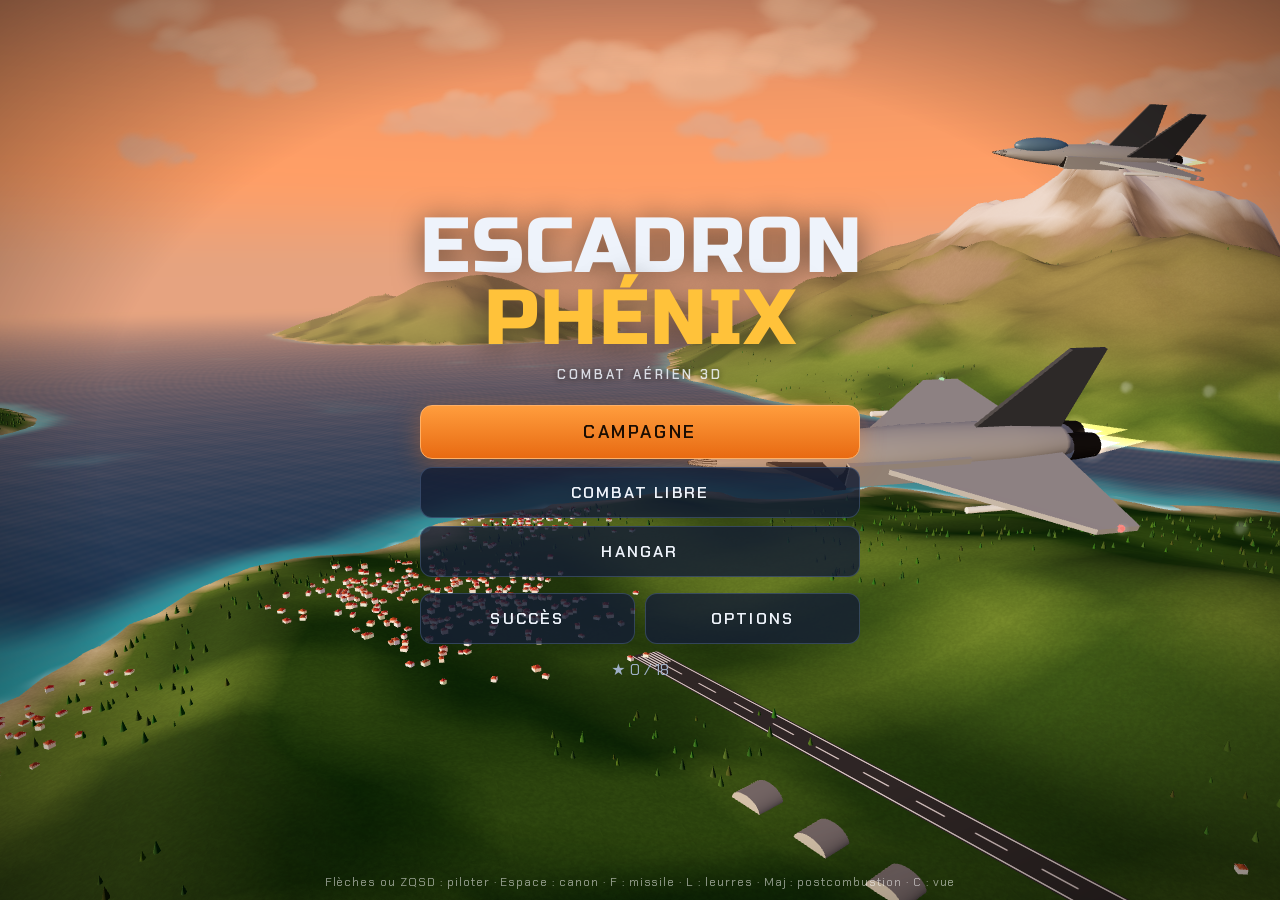
<file: escadron/index.html>
<!doctype html>
<html lang="fr">
<head>
<meta charset="utf-8">
<meta name="viewport" content="width=device-width, initial-scale=1, viewport-fit=cover">
<title>Escadron Phénix</title>
<link rel="preconnect" href="https://fonts.googleapis.com">
<link rel="preconnect" href="https://fonts.gstatic.com" crossorigin>
<link rel="stylesheet" href="https://fonts.googleapis.com/css2?family=Russo+One&family=Chakra+Petch:wght@400;500;600;700&display=swap">
<style>
/* Plein écran : rendu 3D dessous, HUD de combat (canvas) et écrans par-dessus. */
:root {
  --ink: #eef3fb;
  --muted: #9fb0c8;
  --panel: rgba(7, 11, 22, 0.78);
  --edge: rgba(150, 190, 255, 0.22);
  --accent: #ff8a2a;
  --gold: #ffc23a;
  --hud: #7dffb0;
  --danger: #ff4a5c;
  --ally: #5ad1ff;
  --display: "Russo One", "Arial Black", Impact, sans-serif;
  --ui: "Chakra Petch", "Segoe UI", system-ui, sans-serif;
  color-scheme: dark;
}
html, body { height: 100%; margin: 0; }
[hidden] { display: none !important; }
body { background: #03050b; color: var(--ink); font-family: var(--ui); overflow: hidden; overscroll-behavior: none; user-select: none; -webkit-user-select: none; -webkit-tap-highlight-color: transparent; }
#gl, #ui { position: fixed; inset: 0; width: 100%; height: 100%; display: block; }
#gl { touch-action: none; }
#ui { pointer-events: none; z-index: 1; }
#vig { position: fixed; inset: 0; pointer-events: none; z-index: 1; background: radial-gradient(ellipse at center, rgba(0,0,0,0) 60%, rgba(0,0,0,.45) 100%); }

.screen { position: fixed; inset: 0; z-index: 5; display: flex; justify-content: center; align-items: flex-start; overflow-y: auto; padding: 16px; box-sizing: border-box; }
.screen.dim { background: rgba(2, 4, 10, .55); }
.card { margin: auto 0; width: min(560px, 100%); background: var(--panel); border: 1px solid var(--edge); border-radius: 16px; padding: 22px 22px 18px; box-sizing: border-box; backdrop-filter: blur(8px); -webkit-backdrop-filter: blur(8px); box-shadow: 0 20px 60px rgba(0,0,0,.45); }
.card.wide { width: min(760px, 100%); }
.menuCard { margin: auto 0; width: min(440px, 100%); text-align: center; }
h1.title { font-family: var(--display); font-weight: 400; font-size: clamp(42px, 11vw, 78px); line-height: .92; margin: 0; letter-spacing: .02em; text-shadow: 0 4px 30px rgba(0,0,0,.6); }
h1.title span { display: block; color: var(--gold); }
.sub { margin: 10px 0 22px; color: var(--ink); opacity: .85; letter-spacing: .22em; text-transform: uppercase; font-size: 13px; font-weight: 600; text-shadow: 0 1px 6px rgba(0,0,0,.8); }
h2 { font-family: var(--display); font-weight: 400; font-size: 28px; margin: 0 0 6px; letter-spacing: .02em; }
h3 { margin: 16px 0 8px; font-size: 13px; letter-spacing: .18em; text-transform: uppercase; color: var(--muted); }
p { line-height: 1.5; margin: 6px 0; }
.muted { color: var(--muted); }

.btn { display: block; width: 100%; box-sizing: border-box; margin: 8px 0; padding: 14px 18px; border-radius: 12px; border: 1px solid var(--edge); background: rgba(20, 30, 52, .82); color: var(--ink); font: 600 16px var(--ui); letter-spacing: .14em; text-transform: uppercase; cursor: pointer; transition: transform .08s, background .15s, border-color .15s; }
.btn:hover, .btn:focus-visible { background: rgba(34, 50, 84, .92); border-color: rgba(170, 205, 255, .5); outline: none; }
.btn:active { transform: scale(.98); }
.btn.go { background: linear-gradient(180deg, #ff9d3d, #e86a12); border-color: #ffb066; color: #1b0d02; font-size: 18px; box-shadow: 0 6px 24px rgba(255, 120, 30, .35); }
.btn.go:hover { background: linear-gradient(180deg, #ffb057, #f07a22); }
.btn.small { display: inline-block; width: auto; padding: 10px 14px; font-size: 13px; margin: 4px; }
.row { display: flex; gap: 10px; flex-wrap: wrap; }
.row .btn { flex: 1 1 160px; }

.missions { display: grid; gap: 10px; }
.mis { display: flex; align-items: center; gap: 14px; text-align: left; padding: 12px 14px; letter-spacing: 0; text-transform: none; margin: 0; }
.mis .n { font-family: var(--display); font-size: 26px; color: var(--gold); width: 34px; text-align: center; flex: none; }
.mis .t { flex: 1; }
.mis .t b { display: block; font-size: 17px; letter-spacing: .04em; }
.mis .t small { color: var(--muted); font-weight: 500; font-size: 13px; }
.mis .st { color: var(--gold); font-size: 18px; letter-spacing: .1em; flex: none; }
.mis[disabled] { opacity: .45; cursor: not-allowed; }

.jets { display: grid; grid-template-columns: repeat(auto-fit, minmax(170px, 1fr)); gap: 10px; }
.jet { text-align: left; letter-spacing: 0; text-transform: none; margin: 0; padding: 12px; }
.jet b { font-family: var(--display); font-weight: 400; font-size: 20px; letter-spacing: .04em; }
.jet small { display: block; color: var(--muted); font-size: 12px; margin: 2px 0 8px; font-weight: 500; }
.jet.sel, .skin.sel { border-color: var(--gold); box-shadow: inset 0 0 0 1px var(--gold); }
.jet[disabled], .skin[disabled] { opacity: .45; cursor: not-allowed; }
.stat { display: flex; align-items: center; gap: 8px; font-size: 11px; letter-spacing: .1em; text-transform: uppercase; color: var(--muted); margin: 3px 0; }
.stat i { flex: 1; height: 6px; background: rgba(255,255,255,.1); border-radius: 3px; overflow: hidden; }
.stat i::after { content: ''; display: block; height: 100%; width: var(--v); background: var(--accent); }
.skins { display: flex; flex-wrap: wrap; gap: 8px; }
.skin { display: flex; align-items: center; gap: 8px; width: auto; margin: 0; padding: 8px 12px; font-size: 13px; letter-spacing: .04em; text-transform: none; }
.skin .sw { width: 22px; height: 22px; border-radius: 50%; border: 2px solid rgba(255,255,255,.4); flex: none; }

.opt { display: flex; justify-content: space-between; align-items: center; gap: 12px; padding: 10px 0; border-bottom: 1px solid rgba(255,255,255,.07); }
.opt span { font-weight: 600; }
.opt small { display: block; color: var(--muted); font-weight: 500; }
.opt .btn { width: auto; margin: 0; padding: 8px 14px; min-width: 110px; font-size: 13px; }

.obj { list-style: none; padding: 0; margin: 8px 0 14px; }
.obj li { padding: 6px 0 6px 26px; position: relative; }
.obj li::before { content: '◆'; position: absolute; left: 4px; color: var(--gold); }
.keys { display: grid; grid-template-columns: auto 1fr; gap: 4px 12px; font-size: 14px; margin: 8px 0 12px; }
.keys kbd { font: 600 12px var(--ui); background: rgba(255,255,255,.1); border: 1px solid rgba(255,255,255,.2); border-radius: 6px; padding: 2px 7px; white-space: nowrap; justify-self: start; }

.res { text-align: center; }
.stars { font-size: 44px; letter-spacing: .12em; color: rgba(255,255,255,.18); margin: 6px 0; }
.stars b { color: var(--gold); font-weight: 400; text-shadow: 0 0 18px rgba(255, 194, 58, .6); }
.stats { display: grid; grid-template-columns: repeat(auto-fit, minmax(110px, 1fr)); gap: 8px; margin: 12px 0; }
.stats div { background: rgba(255,255,255,.05); border-radius: 10px; padding: 8px; }
.stats b { display: block; font-size: 22px; font-variant-numeric: tabular-nums; }
.stats small { color: var(--muted); font-size: 11px; letter-spacing: .12em; text-transform: uppercase; }
.unlock { color: var(--gold); font-weight: 600; margin: 8px 0; }
.support { margin-top: 14px; padding: 12px; border: 1px dashed rgba(255, 194, 58, .45); border-radius: 12px; font-size: 14px; }
.support a { color: var(--gold); font-weight: 700; }

.ach { display: grid; gap: 8px; }
.ach div { display: flex; gap: 12px; align-items: center; padding: 10px 12px; border-radius: 10px; background: rgba(255,255,255,.04); }
.ach div.on { background: rgba(255, 194, 58, .1); }
.ach i { font-style: normal; font-size: 24px; width: 30px; text-align: center; filter: grayscale(1); opacity: .5; }
.ach div.on i { filter: none; opacity: 1; }
.ach b { display: block; }
.ach small { color: var(--muted); }

#menuFoot { position: fixed; left: 0; right: 0; bottom: 10px; text-align: center; font-size: 12px; color: rgba(255,255,255,.55); z-index: 5; pointer-events: none; letter-spacing: .08em; }

#radio { position: fixed; left: max(12px, env(safe-area-inset-left)); bottom: 150px; width: min(360px, calc(100vw - 24px)); z-index: 3; pointer-events: none; display: flex; flex-direction: column; gap: 6px; }
.msg { background: rgba(4, 10, 18, .72); border-left: 3px solid var(--c, var(--hud)); border-radius: 8px; padding: 7px 10px; font-size: 14px; line-height: 1.35; animation: rin .25s ease-out; text-shadow: 0 1px 3px rgba(0,0,0,.6); }
.msg b { color: var(--c, var(--hud)); font-size: 11px; letter-spacing: .14em; text-transform: uppercase; display: block; }
.msg.out { opacity: 0; transition: opacity .6s; }
@keyframes rin { from { transform: translateX(-14px); opacity: 0; } }
#toast { position: fixed; top: 70px; left: 50%; transform: translateX(-50%); z-index: 6; background: rgba(30, 22, 4, .88); border: 1px solid var(--gold); color: var(--gold); padding: 10px 16px; border-radius: 12px; font-weight: 700; letter-spacing: .06em; pointer-events: none; transition: opacity .4s; text-align: center; }
#toast small { display: block; color: var(--ink); font-weight: 500; letter-spacing: 0; }
#pauseBtn { position: fixed; top: calc(10px + env(safe-area-inset-top)); right: 50%; transform: translateX(50%); z-index: 4; width: auto; margin: 0; padding: 6px 12px; font-size: 12px; opacity: .8; }

#touch { position: fixed; inset: 0; z-index: 3; pointer-events: none; }
#stick { position: absolute; left: 22px; bottom: 26px; width: 150px; height: 150px; border-radius: 50%; border: 2px solid rgba(255,255,255,.25); background: rgba(0,0,0,.18); pointer-events: auto; touch-action: none; }
#knob { position: absolute; left: 50%; top: 50%; width: 62px; height: 62px; margin: -31px 0 0 -31px; border-radius: 50%; background: rgba(255,255,255,.28); border: 2px solid rgba(255,255,255,.5); }
.tb { position: absolute; width: 74px; height: 74px; border-radius: 50%; border: 2px solid rgba(255,255,255,.3); background: rgba(0,0,0,.25); color: #fff; font: 700 12px var(--ui); letter-spacing: .06em; pointer-events: auto; touch-action: none; display: flex; align-items: center; justify-content: center; text-align: center; }
.tb.on { background: rgba(255, 138, 42, .45); }
#tGun { right: 22px; bottom: 30px; width: 92px; height: 92px; font-size: 14px; }
#tMis { right: 126px; bottom: 26px; }
#tFlr { right: 26px; bottom: 136px; }
#tBst { right: 120px; bottom: 118px; }
#tCam { right: 22px; top: 70px; width: 54px; height: 54px; font-size: 11px; }
@media (pointer: coarse) {
  #radio { top: calc(108px + env(safe-area-inset-top)); bottom: auto; width: min(300px, 46vw); }
  .msg { font-size: 12px; padding: 5px 8px; }
}
@media (max-height: 520px) {
  h1.title { font-size: 40px; }
  .sub { margin: 4px 0 10px; }
  .btn { padding: 10px 14px; margin: 6px 0; }
  .card { padding: 14px 16px 12px; }
}
</style>
</head>
<body>
<canvas id="gl"></canvas>
<canvas id="ui"></canvas>
<div id="vig" aria-hidden="true"></div>

<div id="radio" aria-live="polite"></div>
<div id="toast" hidden></div>
<button id="pauseBtn" class="btn small" hidden>Pause</button>

<div id="touch" hidden>
  <div id="stick"><div id="knob"></div></div>
  <div class="tb" id="tGun">FEU</div>
  <div class="tb" id="tMis">MISSILE</div>
  <div class="tb" id="tFlr">LEURRES</div>
  <div class="tb" id="tBst">BOOST</div>
  <div class="tb" id="tCam">VUE</div>
</div>

<div id="sMenu" class="screen">
  <div class="menuCard">
    <h1 class="title">ESCADRON<span>PHÉNIX</span></h1>
    <div class="sub">Combat aérien 3D</div>
    <button class="btn go" id="bCamp">Campagne</button>
    <button class="btn" id="bFree">Combat libre</button>
    <button class="btn" id="bHangar">Hangar</button>
    <div class="row">
      <button class="btn" id="bAch">Succès</button>
      <button class="btn" id="bOpt">Options</button>
    </div>
    <p class="muted" id="menuStats"></p>
  </div>
</div>
<div id="menuFoot">Flèches ou ZQSD : piloter · Espace : canon · F : missile · L : leurres · Maj : postcombustion · C : vue</div>

<div id="sMissions" class="screen dim" hidden>
  <div class="card">
    <h2>Campagne</h2>
    <p class="muted">Gagne des étoiles pour débloquer de nouveaux avions et de nouvelles peintures.</p>
    <div class="missions" id="misList"></div>
    <button class="btn" data-back>Retour</button>
  </div>
</div>

<div id="sHangar" class="screen" hidden>
  <div class="card wide" style="margin-top:auto;margin-bottom:0">
    <h2>Hangar</h2>
    <h3>Avion</h3>
    <div class="jets" id="jetList"></div>
    <h3>Peinture</h3>
    <div class="skins" id="skinList"></div>
    <button class="btn" data-back style="margin-top:14px">Retour</button>
  </div>
</div>

<div id="sOpt" class="screen dim" hidden>
  <div class="card">
    <h2>Options</h2>
    <div id="optList"></div>
    <button class="btn" data-back style="margin-top:14px">Retour</button>
  </div>
</div>

<div id="sAch" class="screen dim" hidden>
  <div class="card">
    <h2>Succès</h2>
    <div class="ach" id="achList"></div>
    <button class="btn" data-back style="margin-top:14px">Retour</button>
  </div>
</div>

<div id="sBrief" class="screen dim" hidden>
  <div class="card">
    <div class="muted" id="brNum" style="letter-spacing:.2em;text-transform:uppercase;font-size:12px;font-weight:700"></div>
    <h2 id="brName"></h2>
    <p id="brText"></p>
    <h3>Objectifs</h3>
    <ul class="obj" id="brObj"></ul>
    <h3>Commandes</h3>
    <div class="keys" id="brKeys"></div>
    <button class="btn go" id="bGo">Décoller</button>
    <button class="btn" data-back>Retour</button>
  </div>
</div>

<div id="sPause" class="screen dim" hidden>
  <div class="card menuCard">
    <h2>Pause</h2>
    <button class="btn go" id="bResume">Reprendre</button>
    <button class="btn" id="bRestart">Recommencer</button>
    <button class="btn" id="bOptP">Options</button>
    <button class="btn" id="bQuit">Menu principal</button>
  </div>
</div>

<div id="sResult" class="screen dim" hidden>
  <div class="card res">
    <h2 id="rTitle"></h2>
    <div class="stars" id="rStars"></div>
    <div class="muted" id="rStarTxt"></div>
    <div class="stats" id="rStats"></div>
    <div class="unlock" id="rUnlock"></div>
    <div class="row">
      <button class="btn go" id="bNext">Mission suivante</button>
      <button class="btn" id="bAgain">Rejouer</button>
    </div>
    <button class="btn" id="bMenu2">Menu principal</button>
    <div class="support" id="rSupport" hidden>Tu aimes le jeu ? <a id="rSupLink" target="_blank" rel="noopener">Soutiens le créateur</a>, ça l'aide à faire de nouvelles missions !</div>
  </div>
</div>
<script src="three.min.js"></script>
<script>
(() => {
'use strict';
// ================= Outils =================
const T = THREE;
const V3 = T.Vector3, Q = T.Quaternion;
const clamp = (v, a, b) => (v < a ? a : v > b ? b : v);
const lerp = (a, b, t) => a + (b - a) * t;
const rand = (a, b) => a + Math.random() * (b - a);
const pick = a => a[(Math.random() * a.length) | 0];
const sstep = (a, b, x) => { const t = clamp((x - a) / (b - a), 0, 1); return t * t * (3 - 2 * t); };
const $ = id => document.getElementById(id);
const lin = c => Math.pow(c, 2.2);
const colorL = hex => new T.Color(hex).convertSRGBToLinear();
const AX = new V3(1, 0, 0), AY = new V3(0, 1, 0), AZ = new V3(0, 0, 1), ZERO = new V3();
const _qa = new Q(), _m4 = new T.Matrix4();
function quatLook(dir, q) { _m4.lookAt(ZERO, dir, AY); return (q || new Q()).setFromRotationMatrix(_m4); }
function hash2(i, j) {
  let h = (Math.imul(i, 374761393) + Math.imul(j, 668265263)) | 0;
  h = Math.imul(h ^ (h >>> 13), 1274126177);
  h ^= h >>> 16;
  return (h >>> 0) / 4294967296;
}
function vnoise(x, z) {
  const i = Math.floor(x), j = Math.floor(z), fx = x - i, fz = z - j;
  const ux = fx * fx * (3 - 2 * fx), uz = fz * fz * (3 - 2 * fz);
  return lerp(lerp(hash2(i, j), hash2(i + 1, j), ux), lerp(hash2(i, j + 1), hash2(i + 1, j + 1), ux), uz);
}
function fbm(x, z, o) { let s = 0, a = 0.5, f = 1; for (let k = 0; k < o; k++) { s += a * vnoise(x * f, z * f); f *= 2.03; a *= 0.5; } return s; }

// ================= Sauvegarde =================
const SAVE_KEY = 'escadron-phenix';
const OPT_DEF = { invert: false, assist: true, diff: 1, voice: true, sound: true, quality: 0 };
const save = { stars: {}, best: {}, succes: {}, jet: 'faucon', skin: 0, free: 0, kills: 0 };
try {
  const s = JSON.parse(localStorage.getItem(SAVE_KEY) || 'null');
  if (s) Object.assign(save, s);
} catch (e) {}
save.opts = Object.assign({}, OPT_DEF, save.opts || {});
function persist() { try { localStorage.setItem(SAVE_KEY, JSON.stringify(save)); } catch (e) {} }
const totalStars = () => Object.values(save.stars).reduce((a, b) => a + b, 0);
// Mets ici l'adresse de ta page itch.io pour afficher le bouton de soutien.
const SUPPORT_URL = '';

// ================= Rendu =================
const canvas = $('gl');
const renderer = new T.WebGLRenderer({ canvas, antialias: true, powerPreference: 'high-performance' });
renderer.outputEncoding = T.sRGBEncoding;
renderer.toneMapping = T.ACESFilmicToneMapping;
renderer.toneMappingExposure = 1.08;
const scene = new T.Scene();
const camera = new T.PerspectiveCamera(62, 1, 1.5, 42000);
scene.add(camera);
const FOG_NEAR = 2200, FOG_FAR = 18000;
scene.fog = new T.Fog(0xaabbcc, FOG_NEAR, FOG_FAR);
const sunLight = new T.DirectionalLight(0xffffff, 2.5);
scene.add(sunLight, sunLight.target);
const hemi = new T.HemisphereLight(0xbcd4ff, 0x4a4030, 0.8);
scene.add(hemi);
const SUN = new V3(0.4, 0.6, -0.6).normalize();

// Ambiances : couleurs en espace écran (ciel, brouillard) et lumières.
const PALS = {
  jour:  { el: 52, az: 35,   sun: [1, 0.97, 0.9],  sunI: 2.7, zen: [0.17, 0.38, 0.74], hor: [0.62, 0.77, 0.93], fog: [0.7, 0.8, 0.9],   sky: [0.45, 0.62, 0.86], hs: [0.78, 0.86, 1],  hg: [0.42, 0.38, 0.3],  hI: 0.9,  cloud: [1, 1, 1],         glow: [1, 0.95, 0.85] },
  matin: { el: 15, az: -70,  sun: [1, 0.86, 0.68], sunI: 2.4, zen: [0.22, 0.39, 0.68], hor: [0.93, 0.81, 0.69], fog: [0.84, 0.8, 0.76],  sky: [0.62, 0.64, 0.72], hs: [0.86, 0.83, 0.86], hg: [0.45, 0.38, 0.3], hI: 0.8,  cloud: [1, 0.93, 0.86],   glow: [1, 0.8, 0.55] },
  soir:  { el: 6,  az: 160,  sun: [1, 0.62, 0.34], sunI: 2.5, zen: [0.13, 0.2, 0.43],  hor: [1, 0.62, 0.4],     fog: [0.9, 0.64, 0.5],   sky: [0.66, 0.47, 0.47], hs: [0.75, 0.6, 0.66],  hg: [0.36, 0.26, 0.2], hI: 0.75, cloud: [1, 0.76, 0.6],    glow: [1, 0.55, 0.25] },
  rouge: { el: 3,  az: -150, sun: [1, 0.48, 0.24], sunI: 2.2, zen: [0.09, 0.1, 0.26],  hor: [0.96, 0.44, 0.27], fog: [0.72, 0.42, 0.34], sky: [0.52, 0.32, 0.34], hs: [0.6, 0.46, 0.56],  hg: [0.3, 0.2, 0.18],  hI: 0.7,  cloud: [1, 0.64, 0.48],   glow: [1, 0.42, 0.18] },
};
let PAL = PALS.jour;

// ================= Monde : îles et relief =================
const TER = 26000, TSEG = 300, ZONE = 11500;
const ISLANDS = [
  { x: 0, z: -2600, r: 4200, h: 1250 },
  { x: -5600, z: 2400, r: 2300, h: 620 },
  { x: 5000, z: 2700, r: 2800, h: 200 },
  { x: 6200, z: -5600, r: 1700, h: 420 },
  { x: -5200, z: -6200, r: 2000, h: 560 },
  { x: 400, z: 6400, r: 1300, h: 260 },
  { x: -9000, z: -1500, r: 1400, h: 380 },
  { x: 9400, z: -800, r: 1200, h: 300 },
];
const RUNWAY = { x: 5000, z: 2800, len: 2200, w: 60, h: 22, ang: 0.35 };
function terrainH(x, z) {
  let s = 0;
  for (let i = 0; i < ISLANDS.length; i++) {
    const I = ISLANDS[i], dx = x - I.x, dz = z - I.z;
    const d2 = (dx * dx + dz * dz) / (I.r * I.r);
    if (d2 < 1) { const m = 1 - d2, v = m * Math.sqrt(m) * I.h; if (v > s) s = v; }
  }
  const n = fbm(x * 0.00055 + 7.3, z * 0.00055 - 2.1, 5);
  const r = 1 - Math.abs(2 * vnoise(x * 0.0011 + 1.7, z * 0.0011 + 9.2) - 1);
  let h = s * (0.25 + 1.2 * n) + s * 0.45 * r * r - 70 + 55 * fbm(x * 0.0021, z * 0.0021, 3);
  const dx = x - RUNWAY.x, dz = z - RUNWAY.z, ca = Math.cos(RUNWAY.ang), sa = Math.sin(RUNWAY.ang);
  const u = dx * ca - dz * sa, v = dx * sa + dz * ca;
  const k = (1 - sstep(RUNWAY.len * 0.5, RUNWAY.len * 0.5 + 700, Math.abs(u))) * (1 - sstep(RUNWAY.w * 3, RUNWAY.w * 3 + 700, Math.abs(v)));
  if (k > 0) h = lerp(h, RUNWAY.h, k);
  return h;
}
// Hauteur du sol ou de la mer (ce qu'on peut percuter).
const groundH = (x, z) => Math.max(terrainH(x, z), 0);
function slopeAt(x, z) {
  const e = 30, hx = terrainH(x + e, z) - terrainH(x - e, z), hz = terrainH(x, z + e) - terrainH(x, z - e);
  return Math.sqrt(hx * hx + hz * hz) / (2 * e);
}

function canvasTex(w, h, draw) {
  const c = document.createElement('canvas'); c.width = w; c.height = h;
  draw(c.getContext('2d'), w, h);
  const t = new T.CanvasTexture(c);
  return t;
}
const detailTex = canvasTex(256, 256, (g, w, h) => {
  const d = g.createImageData(w, h);
  for (let y = 0; y < h; y++) for (let x = 0; x < w; x++) {
    const v = 0.55 * fbm(x / 9, y / 9, 3) + 0.45 * hash2(x, y);
    const c = 200 + v * 55, i = (y * w + x) * 4;
    d.data[i] = c; d.data[i + 1] = c; d.data[i + 2] = c; d.data[i + 3] = 255;
  }
  g.putImageData(d, 0, 0);
});
detailTex.wrapS = detailTex.wrapT = T.RepeatWrapping;
detailTex.repeat.set(220, 220);
detailTex.encoding = T.sRGBEncoding;
detailTex.anisotropy = 4;

let depthTex;
function buildTerrain() {
  const g = new T.PlaneGeometry(TER, TER, TSEG, TSEG);
  g.rotateX(-Math.PI / 2);
  const p = g.attributes.position, n = p.count;
  for (let i = 0; i < n; i++) p.setY(i, terrainH(p.getX(i), p.getZ(i)));
  g.computeVertexNormals();
  const nr = g.attributes.normal, col = new Float32Array(n * 3);
  const sand = [0.8, 0.74, 0.56], grassA = [0.34, 0.48, 0.2], grassB = [0.2, 0.34, 0.14], dry = [0.46, 0.45, 0.3], rock = [0.44, 0.41, 0.37], snow = [0.94, 0.95, 0.98], wet = [0.55, 0.53, 0.42];
  const mix3 = (a, b, t) => [lerp(a[0], b[0], t), lerp(a[1], b[1], t), lerp(a[2], b[2], t)];
  for (let i = 0; i < n; i++) {
    const x = p.getX(i), y = p.getY(i), z = p.getZ(i), sl = 1 - nr.getY(i);
    const v = vnoise(x * 0.004, z * 0.004), v2 = vnoise(x * 0.0009 + 4, z * 0.0009);
    let c = mix3(grassA, grassB, sstep(0.3, 0.75, v));
    c = mix3(c, dry, sstep(250, 700, y + v2 * 200) * 0.8);
    c = mix3(sand, c, sstep(3, 14, y + v * 6));
    c = mix3(c, rock, Math.max(sstep(0.18, 0.36, sl), sstep(850, 1150, y) * 0.7));
    c = mix3(c, snow, sstep(1100, 1250, y + v * 140) * (1 - sstep(0.3, 0.5, sl)));
    if (y < 0) c = mix3(wet, sand, 0.3);
    col[i * 3] = lin(c[0]); col[i * 3 + 1] = lin(c[1]); col[i * 3 + 2] = lin(c[2]);
  }
  g.setAttribute('color', new T.BufferAttribute(col, 3));
  const m = new T.Mesh(g, new T.MeshStandardMaterial({ vertexColors: true, map: detailTex, roughness: 0.96, metalness: 0 }));
  scene.add(m);
  // Profondeur de la mer pour l'eau (lagons turquoise, écume sur les côtes).
  const S = 256, data = new Uint8Array(S * S * 4);
  for (let j = 0; j < S; j++) for (let i = 0; i < S; i++) {
    const x = (i + 0.5) / S * TER - TER / 2, z = (j + 0.5) / S * TER - TER / 2;
    const d = clamp(-terrainH(x, z) / 70, 0, 1) * 255, k = (j * S + i) * 4;
    data[k] = d; data[k + 1] = d; data[k + 2] = d; data[k + 3] = 255;
  }
  depthTex = new T.DataTexture(data, S, S, T.RGBAFormat);
  depthTex.magFilter = T.LinearFilter; depthTex.minFilter = T.LinearFilter;
  depthTex.needsUpdate = true;
}

// ================= Ciel =================
const skyMat = new T.ShaderMaterial({
  uniforms: { uZen: { value: new T.Color() }, uHor: { value: new T.Color() }, uFog: { value: new T.Color() }, uSun: { value: SUN }, uGlow: { value: new T.Color() } },
  vertexShader: `varying vec3 vDir; void main(){ vDir = position; vec4 p = projectionMatrix * modelViewMatrix * vec4(position, 1.0); gl_Position = p.xyww; }`,
  fragmentShader: `precision highp float; uniform vec3 uZen, uHor, uFog, uSun, uGlow; varying vec3 vDir;
    void main(){ vec3 d = normalize(vDir); float h = d.y;
      vec3 c = mix(uFog, uHor, smoothstep(-0.01, 0.1, h));
      c = mix(c, uZen, smoothstep(0.08, 0.75, h));
      float s = max(dot(d, uSun), 0.0);
      c += uGlow * (pow(s, 5.0) * 0.22 + pow(s, 60.0) * 0.5) * (1.0 - 0.5 * smoothstep(0.0, 0.6, h));
      c += vec3(1.0, 0.97, 0.9) * smoothstep(0.9994, 0.99975, s) * 2.0;
      gl_FragColor = vec4(c, 1.0); }`,
  side: T.BackSide, depthWrite: false, fog: false,
});
const sky = new T.Mesh(new T.SphereGeometry(30000, 32, 16), skyMat);
sky.renderOrder = -10; sky.frustumCulled = false;
scene.add(sky);

// ================= Mer =================
const waterMat = new T.ShaderMaterial({
  uniforms: {
    uTime: { value: 0 }, uSun: { value: SUN }, uSunCol: { value: new T.Color() }, uSky: { value: new T.Color() },
    uDeep: { value: new T.Color(0.03, 0.17, 0.3) }, uShallow: { value: new T.Color(0.12, 0.6, 0.64) },
    uFog: { value: new T.Color() }, uCam: { value: new V3() }, uDepth: { value: null }, uTer: { value: TER },
    uNear: { value: FOG_NEAR }, uFar: { value: FOG_FAR },
  },
  vertexShader: `varying vec3 vW; void main(){ vec4 w = modelMatrix * vec4(position, 1.0); vW = w.xyz; gl_Position = projectionMatrix * viewMatrix * w; }`,
  fragmentShader: `precision highp float;
    uniform float uTime, uTer, uNear, uFar; uniform vec3 uSun, uSunCol, uSky, uDeep, uShallow, uFog, uCam; uniform sampler2D uDepth; varying vec3 vW;
    float wav(vec2 p){ return sin(p.x*0.021 + uTime*1.1)*0.5 + sin(p.y*0.017 - uTime*0.9)*0.5 + sin((p.x+p.y)*0.043 + uTime*1.7)*0.25 + sin((p.x-p.y)*0.09 - uTime*2.3)*0.12 + sin((p.x*0.6+p.y)*0.21 + uTime*3.1)*0.05; }
    void main(){
      vec2 p = vW.xz; vec3 v = uCam - vW; float dist = length(v); v /= dist;
      float hx = wav(p + vec2(1.0, 0.0)) - wav(p - vec2(1.0, 0.0)), hz = wav(p + vec2(0.0, 1.0)) - wav(p - vec2(0.0, 1.0));
      vec3 n = normalize(vec3(-hx*1.4, 2.0, -hz*1.4));
      n = normalize(mix(n, vec3(0.0, 1.0, 0.0), clamp(dist/12000.0, 0.0, 0.8)));
      float fr = 0.03 + 0.97*pow(1.0 - max(dot(n, v), 0.0), 5.0);
      vec2 uv = p/uTer + 0.5; float dep = 1.0;
      if (uv.x > 0.0 && uv.x < 1.0 && uv.y > 0.0 && uv.y < 1.0) dep = texture2D(uDepth, uv).r;
      vec3 base = mix(uShallow, uDeep, smoothstep(0.0, 0.55, dep));
      vec3 c = mix(base, uSky, fr*0.85);
      vec3 hv = normalize(uSun + v); float nh = max(dot(n, hv), 0.0);
      c += uSunCol*(pow(nh, 400.0)*3.5 + pow(nh, 50.0)*0.18);
      float foam = (1.0 - smoothstep(0.0, 0.05, dep))*(0.55 + 0.45*sin(uTime*1.6 + p.x*0.03 + p.y*0.02));
      c = mix(c, vec3(0.93, 0.96, 0.97), foam*0.75);
      c = mix(c, uFog, smoothstep(uNear, uFar, dist));
      gl_FragColor = vec4(c, 1.0); }`,
  fog: false,
});
const water = new T.Mesh(new T.PlaneGeometry(90000, 90000), waterMat);
water.rotation.x = -Math.PI / 2;
scene.add(water);

// ================= Nuages =================
function puffTex(warm) {
  return canvasTex(128, 128, (g, w, h) => {
    for (let k = 0; k < 14; k++) {
      const x = 64 + rand(-30, 30), y = 64 + rand(-18, 22), r = rand(18, 34);
      const gr = g.createRadialGradient(x, y, 0, x, y, r);
      const b = warm ? 255 : Math.round(lerp(255, 196, (y - 40) / 50));
      gr.addColorStop(0, `rgba(${b},${b},${b},0.55)`); gr.addColorStop(1, `rgba(${b},${b},${b},0)`);
      g.fillStyle = gr; g.fillRect(0, 0, w, h);
    }
  });
}
const cloudTex = [puffTex(false), puffTex(false), puffTex(false)];
const clouds = [];
const cloudMats = cloudTex.map(t => new T.SpriteMaterial({ map: t, color: 0xffffff, transparent: true, depthWrite: false, fog: true }));
cloudMats.forEach(m => { m.toneMapped = false; });
function buildClouds(count) {
  for (const c of clouds) scene.remove(c);
  clouds.length = 0;
  for (let k = 0; k < count; k++) {
    const cx = rand(-13000, 13000), cz = rand(-13000, 13000), cy = rand(2500, 3400), n = 5 + (Math.random() * 6 | 0);
    for (let i = 0; i < n; i++) {
      const s = new T.Sprite(pick(cloudMats));
      const sz = rand(380, 900);
      s.scale.set(sz * 1.6, sz, 1);
      s.position.set(cx + rand(-700, 700), cy + rand(-120, 160), cz + rand(-500, 500));
      s.userData.r = sz * 0.5;
      scene.add(s); clouds.push(s);
    }
  }
}

// ================= Végétation, villes, base aérienne =================
function buildProps() {
  // Arbres
  const treeGeo = new T.ConeGeometry(1, 1, 6); treeGeo.translate(0, 0.5, 0);
  const NT = 7000, trees = new T.InstancedMesh(treeGeo, new T.MeshStandardMaterial({ roughness: 1, metalness: 0 }), NT);
  const m = new T.Matrix4(), q = new Q(), s = new V3(), pv = new V3(), c = new T.Color();
  let k = 0, tries = 0;
  while (k < NT && tries < 90000) {
    tries++;
    const I = pick(ISLANDS), a = Math.random() * 6.283, r = Math.sqrt(Math.random()) * I.r * 0.92;
    const x = I.x + Math.cos(a) * r, z = I.z + Math.sin(a) * r, h = terrainH(x, z);
    if (h < 12 || h > 900 || fbm(x * 0.0016, z * 0.0016, 2) < 0.42) continue;
    if (slopeAt(x, z) > 0.45) continue;
    const ht = rand(10, 20);
    pv.set(x, h - 1, z); s.set(ht * 0.3, ht, ht * 0.3); q.setFromAxisAngle(AY, Math.random() * 6);
    m.compose(pv, q, s); trees.setMatrixAt(k, m);
    c.setRGB(lin(rand(0.12, 0.2)), lin(rand(0.24, 0.34)), lin(rand(0.1, 0.15))); trees.setColorAt(k, c);
    k++;
  }
  trees.count = k; scene.add(trees);
  // Maisons regroupées en villages
  const box = new T.BoxGeometry(1, 1, 1); box.translate(0, 0.5, 0);
  const roofG = new T.ConeGeometry(0.75, 1, 4); roofG.rotateY(Math.PI / 4); roofG.translate(0, 0.5, 0);
  const NH = 1500, houses = new T.InstancedMesh(box, new T.MeshStandardMaterial({ roughness: 0.9 }), NH);
  const roofs = new T.InstancedMesh(roofG, new T.MeshStandardMaterial({ roughness: 0.8 }), NH);
  let nh = 0;
  for (let t = 0; t < 400 && nh < NH; t++) {
    const I = pick(ISLANDS), a = Math.random() * 6.283, r = Math.sqrt(Math.random()) * I.r * 0.85;
    const tx = I.x + Math.cos(a) * r, tz = I.z + Math.sin(a) * r, th = terrainH(tx, tz);
    if (th < 6 || th > 160 || slopeAt(tx, tz) > 0.12) continue;
    const nn = 40 + (Math.random() * 90 | 0);
    for (let i = 0; i < nn && nh < NH; i++) {
      const x = tx + rand(-1, 1) * rand(30, 380), z = tz + rand(-1, 1) * rand(30, 380), h = terrainH(x, z);
      if (h < 4 || slopeAt(x, z) > 0.2) continue;
      const w = rand(8, 15), d = rand(8, 14), hh = rand(5, 10), rot = Math.random() * 3;
      q.setFromAxisAngle(AY, rot);
      pv.set(x, h - 0.5, z); s.set(w, hh, d); m.compose(pv, q, s); houses.setMatrixAt(nh, m);
      c.setRGB(lin(rand(0.8, 0.95)), lin(rand(0.76, 0.9)), lin(rand(0.68, 0.84))); houses.setColorAt(nh, c);
      pv.y += hh - 0.5; s.set(w * 1.05, rand(3, 5), d * 1.05); m.compose(pv, q, s); roofs.setMatrixAt(nh, m);
      c.setRGB(lin(rand(0.55, 0.7)), lin(rand(0.22, 0.32)), lin(rand(0.16, 0.22))); roofs.setColorAt(nh, c);
      nh++;
    }
    if (nh > NH * 0.95) break;
  }
  houses.count = roofs.count = nh;
  scene.add(houses, roofs);
  // Base aérienne alliée
  const rwTex = canvasTex(64, 1024, (g, w, h) => {
    g.fillStyle = '#3b3d40'; g.fillRect(0, 0, w, h);
    g.fillStyle = '#e8e8e8'; g.fillRect(3, 0, 3, h); g.fillRect(w - 6, 0, 3, h);
    for (let y = 40; y < h - 40; y += 44) g.fillRect(w / 2 - 1.5, y, 3, 22);
    for (let i = 0; i < 6; i++) { g.fillRect(10 + i * 8, 8, 4, 26); g.fillRect(10 + i * 8, h - 34, 4, 26); }
  });
  rwTex.encoding = T.sRGBEncoding; rwTex.anisotropy = 8;
  const rw = new T.Mesh(new T.PlaneGeometry(RUNWAY.w, RUNWAY.len), new T.MeshStandardMaterial({ map: rwTex, roughness: 0.9 }));
  rw.rotation.x = -Math.PI / 2; rw.rotation.z = RUNWAY.ang - Math.PI / 2;
  rw.position.set(RUNWAY.x, RUNWAY.h + 0.3, RUNWAY.z);
  scene.add(rw);
  const hang = new T.CylinderGeometry(1, 1, 1, 16, 1, false, 0, Math.PI); hang.rotateZ(Math.PI / 2); hang.rotateY(Math.PI / 2);
  const hm = new T.MeshStandardMaterial({ color: colorL(0x8d9296), roughness: 0.6, metalness: 0.4 });
  const ca = Math.cos(RUNWAY.ang), sa = Math.sin(RUNWAY.ang);
  for (let i = 0; i < 5; i++) {
    const u = -600 + i * 120, v = 180;
    const h = new T.Mesh(hang, hm);
    h.scale.set(28, 18, 50);
    h.position.set(RUNWAY.x + u * ca + v * sa, RUNWAY.h, RUNWAY.z - u * sa + v * ca);
    h.rotation.y = RUNWAY.ang;
    scene.add(h);
  }
  const tower = new T.Mesh(new T.CylinderGeometry(4, 5, 30, 10), hm);
  tower.position.set(RUNWAY.x + 300 * sa, RUNWAY.h + 15, RUNWAY.z + 300 * ca); scene.add(tower);
  const cab = new T.Mesh(new T.CylinderGeometry(8, 7, 7, 10), new T.MeshStandardMaterial({ color: colorL(0x2a4a5a), metalness: 0.6, roughness: 0.2 }));
  cab.position.copy(tower.position).y += 18; scene.add(cab);
}

// ================= Modèles 3D =================
const std = o => new T.MeshStandardMaterial(Object.assign({ roughness: 0.55, metalness: 0.3 }, o));
const MAT = {
  dark: std({ color: colorL(0x2a2d33), roughness: 0.5, metalness: 0.6 }),
  glass: std({ color: colorL(0x4a6a88), roughness: 0.12, metalness: 0.25, emissive: colorL(0x10243a), emissiveIntensity: 0.6 }),
  white: std({ color: colorL(0xe8eaee), roughness: 0.5 }),
  red: new T.MeshBasicMaterial({ color: 0xff2020 }),
  green: new T.MeshBasicMaterial({ color: 0x20ff40 }),
  grey: std({ color: colorL(0x7e858d), roughness: 0.6, metalness: 0.35 }),
  greyD: std({ color: colorL(0x50565d), roughness: 0.6, metalness: 0.35 }),
  wreck: std({ color: colorL(0x1a1715), roughness: 1, metalness: 0 }),
};
const glowTex = canvasTex(64, 64, (g, w) => {
  const gr = g.createRadialGradient(w / 2, w / 2, 0, w / 2, w / 2, w / 2);
  gr.addColorStop(0, 'rgba(255,255,255,1)'); gr.addColorStop(0.25, 'rgba(255,255,255,.6)'); gr.addColorStop(1, 'rgba(255,255,255,0)');
  g.fillStyle = gr; g.fillRect(0, 0, w, w);
});
const smokeTex = canvasTex(64, 64, (g, w) => {
  for (let k = 0; k < 9; k++) {
    const x = 32 + rand(-10, 10), y = 32 + rand(-10, 10), r = rand(12, 22);
    const gr = g.createRadialGradient(x, y, 0, x, y, r);
    gr.addColorStop(0, 'rgba(255,255,255,.5)'); gr.addColorStop(1, 'rgba(255,255,255,0)');
    g.fillStyle = gr; g.fillRect(0, 0, w, w);
  }
});
const flameMat = new T.MeshBasicMaterial({ color: 0xff7a2a, transparent: true, opacity: 0.6, blending: T.AdditiveBlending, depthWrite: false, fog: false });
const flameCoreMat = new T.MeshBasicMaterial({ color: 0x9fc0ff, transparent: true, opacity: 0.55, blending: T.AdditiveBlending, depthWrite: false, fog: false });
const nozGlowMat = new T.SpriteMaterial({ map: glowTex, color: 0xff7a30, transparent: true, opacity: 0.55, blending: T.AdditiveBlending, depthWrite: false, fog: false });

function shapeGeo(pts, depth) {
  const sh = new T.Shape(pts.map(p => new T.Vector2(p[0], p[1])));
  const g = new T.ExtrudeGeometry(sh, { depth, bevelEnabled: false });
  return g;
}
// Aile à plat (x vers la droite, y = position avant/arrière).
function wingGeo(pts, th) { const g = shapeGeo(pts, th); g.rotateX(Math.PI / 2); g.translate(0, th / 2, 0); return g; }
// Dérive verticale (x = position avant/arrière, y = hauteur).
function finGeo(pts, th) { const g = shapeGeo(pts, th); g.rotateY(-Math.PI / 2); g.translate(th / 2, 0, 0); return g; }
function lathe(prof, seg) { const g = new T.LatheGeometry(prof.map(p => new T.Vector2(p[0], p[1])), seg || 18); g.rotateX(-Math.PI / 2); return g; }

const JETS = {
  faucon: { name: 'Faucon', desc: 'Agile et équilibré', L: 15.3, span: 10.9, canard: true, twin: false, vMin: 105, vMax: 245, vBoost: 350, pitch: 1.22, roll: 3.0, hp: 100, missiles: 16, gun: 9, stats: [5, 3, 3], unlock: 0 },
  orage: { name: 'Orage', desc: 'Très rapide, beaucoup de missiles', L: 17.5, span: 12.4, canard: false, twin: true, vMin: 115, vMax: 265, vBoost: 390, pitch: 1.08, roll: 2.7, hp: 115, missiles: 24, gun: 9, stats: [3, 5, 3], unlock: 6 },
  titan: { name: 'Titan', desc: 'Blindé, canon très puissant', L: 19.5, span: 14.6, canard: true, twin: true, vMin: 110, vMax: 250, vBoost: 360, pitch: 1.02, roll: 2.4, hp: 165, missiles: 20, gun: 13, stats: [2, 4, 5], unlock: 12 },
};
const SKINS = [
  { name: 'Gris marine', body: 0x8d98a6, accent: 0x3c4654, stars: 0 },
  { name: 'Bleu Phénix', body: 0x2f5f9e, accent: 0xffb000, stars: 3 },
  { name: 'Désert', body: 0xc8ae80, accent: 0x6a5236, stars: 8 },
  { name: 'Requin', body: 0x9aa3ad, accent: 0xd12d2d, stars: 12 },
  { name: 'Phénix d\'or', body: 0x1c1c22, accent: 0xffc23a, stars: 16 },
];
const ENEMY_SKIN = { body: 0x4b5058, accent: 0xb3262b };
const ACE_SKIN = { body: 0x8a1418, accent: 0x111111 };

const protoCache = {};
function makeJet(type, skin) {
  const key = type + '|' + skin.body + '|' + skin.accent;
  if (protoCache[key]) return protoCache[key].clone();
  const J = JETS[type], L = J.L, k = L / 15, sp = J.span / 2;
  const g = new T.Group();
  const body = std({ color: colorL(skin.body), roughness: 0.48, metalness: 0.35 });
  const acc = std({ color: colorL(skin.accent), roughness: 0.5, metalness: 0.3 });
  const fus = new T.Mesh(lathe([[0, 0], [0.64, 0], [0.74, 0.5], [0.92, 0.18 * L], [0.98, 0.45 * L], [0.88, 0.62 * L], [0.72, 0.74 * L], [0.5, 0.85 * L], [0.27, 0.94 * L], [0.06, L]].map(p => [p[0] * k, p[1]])), body);
  fus.geometry.translate(0, 0, L * 0.5); fus.scale.set(1.05, 0.84, 1);
  g.add(fus);
  const nose = new T.Mesh(lathe([[0.3 * k, 0.9 * L], [0.27 * k, 0.94 * L], [0.06 * k, L], [0, L]], 14), MAT.dark);
  nose.geometry.translate(0, 0, L * 0.5); nose.scale.copy(fus.scale); g.add(nose);
  const can = new T.Mesh(new T.SphereGeometry(0.5 * k, 18, 10), MAT.glass);
  can.scale.set(1.25, 1.15, 4.6); can.position.set(0, 0.55 * k, -L * 0.24); g.add(can);
  // Ailes
  const wpts = J.canard
    ? [[0.6 * k, -0.08 * L], [sp, 0.31 * L], [sp, 0.42 * L], [0.6 * k, 0.46 * L]]
    : [[0.6 * k, 0.02 * L], [sp, 0.33 * L], [sp, 0.41 * L], [0.6 * k, 0.43 * L]];
  for (const s of [1, -1]) {
    const w = new T.Mesh(wingGeo(wpts.map(p => [p[0] * s, p[1]]), 0.2 * k), body);
    w.position.y = -0.18 * k; g.add(w);
    const tip = new T.Mesh(new T.SphereGeometry(0.14, 6, 4), s > 0 ? MAT.green : MAT.red);
    tip.position.set(sp * s, -0.12 * k, 0.37 * L); g.add(tip);
    const mis = new T.Mesh(new T.CylinderGeometry(0.11 * k, 0.11 * k, 3 * k, 8), MAT.white);
    mis.rotation.x = Math.PI / 2; mis.position.set(sp * 0.62 * s, -0.42 * k, 0.18 * L); g.add(mis);
    if (J.canard) {
      const c = new T.Mesh(wingGeo([[0.55 * k * s, -0.33 * L], [2.3 * k * s, -0.22 * L], [2.3 * k * s, -0.19 * L], [0.55 * k * s, -0.2 * L]], 0.12 * k), acc);
      c.position.y = 0.12 * k; g.add(c);
    } else {
      const st = new T.Mesh(wingGeo([[0.6 * k * s, 0.4 * L], [3.2 * k * s, 0.49 * L], [3.2 * k * s, 0.53 * L], [0.6 * k * s, 0.52 * L]], 0.12 * k), body);
      st.position.y = -0.05 * k; g.add(st);
    }
    // Entrées d'air
    const inl = new T.Mesh(new T.BoxGeometry(0.62 * k, 0.85 * k, 0.32 * L), body);
    inl.position.set(0.82 * k * s, -0.28 * k, 0.02 * L); g.add(inl);
    const inf = new T.Mesh(new T.PlaneGeometry(0.5 * k, 0.72 * k), MAT.dark);
    inf.position.set(0.82 * k * s, -0.28 * k, -0.14 * L - 0.01); inf.rotation.y = Math.PI; g.add(inf);
  }
  // Dérives
  const fpts = [[0.2 * L, 0], [0.47 * L, 0], [0.52 * L, 3.3 * k], [0.42 * L, 3.3 * k]];
  if (J.twin) {
    for (const s of [1, -1]) { const f = new T.Mesh(finGeo(fpts, 0.14 * k), acc); f.position.set(1.15 * k * s, 0.3 * k, 0); f.rotation.z = -0.22 * s; g.add(f); }
  } else { const f = new T.Mesh(finGeo(fpts, 0.16 * k), acc); f.position.set(0, 0.45 * k, 0); g.add(f); }
  // Tuyères et flammes de postcombustion
  const flames = [];
  for (const s of [1, -1]) {
    const x = 0.45 * k * s, z = L * 0.5;
    const noz = new T.Mesh(new T.CylinderGeometry(0.46 * k, 0.56 * k, 1.3 * k, 14, 1, true), MAT.dark);
    noz.rotation.x = Math.PI / 2; noz.position.set(x, -0.05 * k, z + 0.3 * k); g.add(noz);
    const fl = new T.Group(); fl.name = 'flame'; fl.position.set(x, -0.05 * k, z + 0.9 * k);
    const outer = new T.Mesh(new T.ConeGeometry(0.42 * k, 4.2 * k, 12, 1, true), flameMat);
    outer.rotation.x = Math.PI / 2; outer.position.z = 2.1 * k; fl.add(outer);
    const inner = new T.Mesh(new T.ConeGeometry(0.26 * k, 2.2 * k, 10, 1, true), flameCoreMat);
    inner.rotation.x = Math.PI / 2; inner.position.z = 1.1 * k; fl.add(inner);
    const gl = new T.Sprite(nozGlowMat); gl.name = 'glow'; gl.scale.set(1.5 * k, 1.5 * k, 1); fl.add(gl);
    g.add(fl); flames.push(fl);
  }
  g.userData = { L, nozzles: [[0.45 * k, -0.05 * k, L * 0.5 + 1], [-0.45 * k, -0.05 * k, L * 0.5 + 1]], tips: [[sp, -0.12 * k, 0.37 * L], [-sp, -0.12 * k, 0.37 * L]], gun: [0.7 * k, 0.2 * k, -L * 0.3] };
  protoCache[key] = g;
  return g.clone();
}
function makeBomber() {
  if (protoCache.bomber) return protoCache.bomber.clone();
  const g = new T.Group(), L = 34;
  const body = std({ color: colorL(0x5b6068), roughness: 0.55 }), acc = std({ color: colorL(0xa82428) });
  const f = new T.Mesh(lathe([[0, 0], [1.4, 0.5], [2, 4], [2.1, 20], [1.8, 28], [1.1, 32], [0.2, L]]), body); f.geometry.translate(0, 0, L * 0.5); g.add(f);
  const can = new T.Mesh(new T.SphereGeometry(1.1, 12, 8), MAT.glass); can.scale.set(1.2, 0.8, 2.2); can.position.set(0, 1.2, -L * 0.38); g.add(can);
  for (const s of [1, -1]) {
    g.add(new T.Mesh(wingGeo([[1.6 * s, -4], [21 * s, 6], [21 * s, 9], [1.6 * s, 6]], 0.6), body));
    g.add(new T.Mesh(wingGeo([[1 * s, 12], [8 * s, 16], [8 * s, 17.5], [1 * s, 16.5]], 0.3), body));
    for (const e of [6.5, 12.5]) {
      const pod = new T.Mesh(new T.CylinderGeometry(0.8, 0.9, 5, 12), MAT.greyD); pod.rotation.x = Math.PI / 2;
      pod.position.set(e * s, -1.1, -1 + e * 0.5); g.add(pod);
    }
  }
  const fin = new T.Mesh(finGeo([[9, 0], [16.5, 0], [17, 7], [13, 7]], 0.4), acc); fin.position.y = 1.2; g.add(fin);
  g.userData = { L, nozzles: [], tips: [[21, 0, 7.5], [-21, 0, 7.5]], gun: [0, 0, -L / 2] };
  protoCache.bomber = g;
  return g.clone();
}
function makeDrone() {
  if (protoCache.drone) return protoCache.drone.clone();
  const g = new T.Group(), m = std({ color: colorL(0xff6a1a), roughness: 0.5 });
  const f = new T.Mesh(lathe([[0, 0], [0.35, 0.3], [0.42, 3], [0.3, 5.4], [0, 6.4]], 12), m); f.geometry.translate(0, 0, 3.2); g.add(f);
  for (const s of [1, -1]) {
    g.add(new T.Mesh(wingGeo([[0.3 * s, -0.4], [2.6 * s, 0.1], [2.6 * s, 0.7], [0.3 * s, 0.8]], 0.1), m));
    const t = new T.Mesh(wingGeo([[0.2 * s, 2.3], [1.2 * s, 2.9], [1.2 * s, 3.2], [0.2 * s, 3.1]], 0.08), MAT.white); t.rotation.z = 0.6 * s; g.add(t);
  }
  g.userData = { L: 6.4, nozzles: [], tips: [], gun: [0, 0, -3] };
  protoCache.drone = g;
  return g.clone();
}
function makeGround(kind, team) {
  const g = new T.Group();
  const hull = team === 0 ? std({ color: colorL(0x6f7d8c), roughness: 0.6 }) : std({ color: colorL(0x4b4f55), roughness: 0.6 });
  const mark = team === 0 ? std({ color: colorL(0x2f6fc0) }) : std({ color: colorL(0xb3262b) });
  if (kind === 'radar') {
    const b = new T.Mesh(new T.BoxGeometry(16, 7, 16), MAT.grey); b.position.y = 3.5; g.add(b);
    const t = new T.Mesh(new T.CylinderGeometry(1.4, 2, 12, 8), MAT.greyD); t.position.y = 13; g.add(t);
    const rot = new T.Group(); rot.position.y = 19; rot.name = 'spin'; g.add(rot);
    const dish = new T.Mesh(new T.SphereGeometry(8, 20, 10, 0, Math.PI * 2, 0, 0.75), std({ color: colorL(0xdfe3e8), side: T.DoubleSide }));
    dish.rotation.x = Math.PI / 2 + 0.3; dish.position.z = 2; rot.add(dish);
    const st = new T.Mesh(new T.BoxGeometry(18, 0.6, 0.6), mark); st.position.y = 7.2; g.add(st);
  } else if (kind === 'aa') {
    const b = new T.Mesh(new T.CylinderGeometry(6, 7, 2.2, 12), MAT.greyD); b.position.y = 1.1; g.add(b);
    const tur = new T.Group(); tur.position.y = 3.2; tur.name = 'spin'; g.add(tur);
    tur.add(new T.Mesh(new T.BoxGeometry(5, 2.4, 5), hull));
    for (const s of [1, -1]) { const br = new T.Mesh(new T.CylinderGeometry(0.25, 0.25, 7, 6), MAT.dark); br.rotation.x = -0.8; br.position.set(1.2 * s, 2.4, -2.4); tur.add(br); }
  } else if (kind === 'sam') {
    const b = new T.Mesh(new T.BoxGeometry(5, 2.6, 12), hull); b.position.y = 2; g.add(b);
    const l = new T.Mesh(new T.BoxGeometry(4, 2.2, 8), MAT.greyD); l.rotation.x = 0.6; l.position.set(0, 5, 1); g.add(l);
    const st = new T.Mesh(new T.BoxGeometry(5.1, 0.5, 2), mark); st.position.set(0, 3.1, -3); g.add(st);
  } else if (kind === 'destroyer' || kind === 'cargo' || kind === 'carrier') {
    const L = kind === 'carrier' ? 250 : kind === 'cargo' ? 140 : 120, W = kind === 'carrier' ? 34 : kind === 'cargo' ? 20 : 15, H = kind === 'carrier' ? 16 : 9;
    const pts = [[-W / 2, -L / 2], [W / 2, -L / 2], [W / 2, L * 0.25], [W * 0.2, L * 0.47], [0, L / 2], [-W * 0.2, L * 0.47], [-W / 2, L * 0.25]];
    const hg = shapeGeo(pts, H); hg.rotateX(-Math.PI / 2); hg.translate(0, -4, 0);
    g.add(new T.Mesh(hg, hull));
    const wl = new T.Mesh(new T.BoxGeometry(W * 1.01, 1.2, L * 0.75), mark); wl.position.set(0, -2.6, -L * 0.1); g.add(wl);
    if (kind === 'carrier') {
      const deck = new T.Mesh(new T.BoxGeometry(W * 1.5, 1.5, L * 1.02), MAT.greyD); deck.position.set(-4, H - 3, 0); g.add(deck);
      const isl = new T.Mesh(new T.BoxGeometry(7, 16, 30), hull); isl.position.set(W * 0.55, H + 5, 10); g.add(isl);
      const mast = new T.Mesh(new T.CylinderGeometry(0.5, 0.8, 14, 6), MAT.dark); mast.position.set(W * 0.55, H + 20, 10); g.add(mast);
      for (let i = 0; i < 5; i++) { const j = makeJet('orage', ENEMY_SKIN); j.position.set(-12, H - 1.5, -60 + i * 26); j.rotation.y = 0.6; g.add(j); }
    } else if (kind === 'cargo') {
      const br = new T.Mesh(new T.BoxGeometry(W * 0.9, 12, 14), MAT.white); br.position.set(0, H + 2, L * 0.38); g.add(br);
      const cols = [0xc0392b, 0x2471a3, 0xd4ac0d, 0x239b56, 0xca6f1e];
      for (let i = 0; i < 9; i++) for (let j = 0; j < 2; j++) {
        const c = new T.Mesh(new T.BoxGeometry(W * 0.42, 6, 12), std({ color: colorL(pick(cols)), roughness: 0.7 }));
        c.position.set((j - 0.5) * W * 0.46, H + (Math.random() < 0.5 ? 2 : 8) - 3, -L * 0.4 + i * 13); g.add(c);
      }
    } else {
      const s1 = new T.Mesh(new T.BoxGeometry(W * 0.6, 8, 26), hull); s1.position.set(0, H + 1, 5); g.add(s1);
      const s2 = new T.Mesh(new T.BoxGeometry(W * 0.45, 6, 12), hull); s2.position.set(0, H + 8, 8); g.add(s2);
      const mast = new T.Mesh(new T.CylinderGeometry(0.4, 0.6, 16, 6), MAT.dark); mast.position.set(0, H + 18, 8); g.add(mast);
      const tur = new T.Mesh(new T.CylinderGeometry(2.6, 2.8, 2.2, 10), hull); tur.position.set(0, H - 2, -L * 0.32); g.add(tur);
      const gun = new T.Mesh(new T.CylinderGeometry(0.3, 0.3, 7, 6), MAT.dark); gun.rotation.x = Math.PI / 2; gun.position.set(0, H - 1.6, -L * 0.32 - 4); g.add(gun);
      const aa = new T.Group(); aa.name = 'spin'; aa.position.set(0, H + 4, -12); g.add(aa);
      aa.add(new T.Mesh(new T.BoxGeometry(3, 2, 3), MAT.greyD));
    }
  }
  return g;
}
const ringMat = new T.MeshBasicMaterial({ color: 0xffb81f, transparent: true, opacity: 0.92, depthWrite: false, fog: false });
ringMat.toneMapped = false;
const ringGeo = new T.TorusGeometry(48, 2.6, 8, 48);

// ================= Particules (feu, fumée) =================
const PS_VS = `attribute float size; attribute vec4 col; varying vec4 vC; varying float vFog; uniform float uScale, uNear, uFar;
  void main(){ vec4 mv = modelViewMatrix * vec4(position, 1.0); gl_Position = projectionMatrix * mv; float d = -mv.z;
    gl_PointSize = d > 0.5 ? min(size * uScale / d, 900.0) : 0.0; vC = col; vFog = smoothstep(uNear, uFar, d); }`;
function makePS(N, additive, tex) {
  const geo = new T.BufferGeometry();
  const pos = new Float32Array(N * 3), col = new Float32Array(N * 4), size = new Float32Array(N);
  geo.setAttribute('position', new T.BufferAttribute(pos, 3).setUsage(T.DynamicDrawUsage));
  geo.setAttribute('col', new T.BufferAttribute(col, 4).setUsage(T.DynamicDrawUsage));
  geo.setAttribute('size', new T.BufferAttribute(size, 1).setUsage(T.DynamicDrawUsage));
  const mat = new T.ShaderMaterial({
    uniforms: { uTex: { value: tex }, uScale: { value: 500 }, uNear: { value: FOG_NEAR }, uFar: { value: FOG_FAR }, uFog: { value: new T.Color() } },
    vertexShader: PS_VS,
    fragmentShader: additive
      ? `uniform sampler2D uTex; varying vec4 vC; varying float vFog; void main(){ vec4 t = texture2D(uTex, gl_PointCoord); gl_FragColor = vec4(vC.rgb * t.rgb, vC.a * t.a * (1.0 - vFog)); }`
      : `uniform sampler2D uTex; uniform vec3 uFog; varying vec4 vC; varying float vFog; void main(){ vec4 t = texture2D(uTex, gl_PointCoord); gl_FragColor = vec4(mix(vC.rgb * t.rgb, uFog, vFog), vC.a * t.a); }`,
    transparent: true, depthWrite: false, blending: additive ? T.AdditiveBlending : T.NormalBlending,
  });
  const pts = new T.Points(geo, mat);
  pts.frustumCulled = false; pts.renderOrder = additive ? 3 : 2;
  scene.add(pts);
  return { N, pos, col, size, geo, mat, additive, head: 0, active: 0,
    vel: new Float32Array(N * 3), life: new Float32Array(N), max: new Float32Array(N), s0: new Float32Array(N), s1: new Float32Array(N),
    c0: new Float32Array(N * 4), drag: new Float32Array(N), grav: new Float32Array(N) };
}
const FIRE = makePS(3000, true, glowTex), SMOKE = makePS(3500, false, smokeTex);
function emit(ps, x, y, z, vx, vy, vz, life, s0, s1, r, g, b, a, drag, grav) {
  const i = ps.head; ps.head = (ps.head + 1) % ps.N;
  ps.pos[i * 3] = x; ps.pos[i * 3 + 1] = y; ps.pos[i * 3 + 2] = z;
  ps.vel[i * 3] = vx; ps.vel[i * 3 + 1] = vy; ps.vel[i * 3 + 2] = vz;
  ps.life[i] = ps.max[i] = life; ps.s0[i] = s0; ps.s1[i] = s1;
  ps.c0[i * 4] = r; ps.c0[i * 4 + 1] = g; ps.c0[i * 4 + 2] = b; ps.c0[i * 4 + 3] = a;
  ps.drag[i] = drag || 0; ps.grav[i] = grav || 0;
}
function updatePS(ps, dt) {
  const { pos, vel, life, max, col, size, c0 } = ps;
  for (let i = 0; i < ps.N; i++) {
    if (life[i] <= 0) { if (size[i] !== 0) { size[i] = 0; col[i * 4 + 3] = 0; } continue; }
    life[i] -= dt;
    const t = 1 - life[i] / max[i], dr = Math.exp(-ps.drag[i] * dt);
    vel[i * 3] *= dr; vel[i * 3 + 1] = vel[i * 3 + 1] * dr + ps.grav[i] * dt; vel[i * 3 + 2] *= dr;
    pos[i * 3] += vel[i * 3] * dt; pos[i * 3 + 1] += vel[i * 3 + 1] * dt; pos[i * 3 + 2] += vel[i * 3 + 2] * dt;
    size[i] = lerp(ps.s0[i], ps.s1[i], 1 - (1 - t) * (1 - t));
    const fade = Math.min(1, t * 10) * (1 - t);
    if (ps.additive) {
      col[i * 4] = c0[i * 4]; col[i * 4 + 1] = c0[i * 4 + 1] * (1 - t * 0.55); col[i * 4 + 2] = c0[i * 4 + 2] * (1 - t * 0.9);
    } else { col[i * 4] = c0[i * 4]; col[i * 4 + 1] = c0[i * 4 + 1]; col[i * 4 + 2] = c0[i * 4 + 2]; }
    col[i * 4 + 3] = c0[i * 4 + 3] * fade;
    if (life[i] <= 0) size[i] = 0;
  }
  ps.geo.attributes.position.needsUpdate = ps.geo.attributes.col.needsUpdate = ps.geo.attributes.size.needsUpdate = true;
}

// Éclairs de lumière des explosions
const flashes = [];
for (let i = 0; i < 3; i++) { const l = new T.PointLight(0xffa040, 0, 900, 2); scene.add(l); flashes.push({ l, t: 0, k: 0 }); }
let flashI = 0;
function flash(p, power) { const f = flashes[flashI++ % flashes.length]; f.l.position.copy(p); f.k = power; f.t = 0.35; }

// Débris
const debrisGeo = new T.BoxGeometry(1, 1, 1);
const debris = [];
function spawnDebris(p, v, n, scale) {
  for (let i = 0; i < n; i++) {
    const m = new T.Mesh(debrisGeo, MAT.wreck);
    const s = rand(0.6, 2.2) * scale; m.scale.set(s, s * rand(0.2, 0.6), s * rand(0.6, 1.4));
    m.position.copy(p);
    scene.add(m);
    debris.push({ m, v: new V3(rand(-1, 1), rand(-0.2, 1.2), rand(-1, 1)).multiplyScalar(rand(25, 70) * scale).add(v), r: new V3(rand(-6, 6), rand(-6, 6), rand(-6, 6)), life: rand(2, 4) });
  }
}
function updateDebris(dt) {
  for (let i = debris.length - 1; i >= 0; i--) {
    const d = debris[i];
    d.life -= dt; d.v.y -= 9.8 * dt; d.v.multiplyScalar(Math.exp(-0.4 * dt));
    d.m.position.addScaledVector(d.v, dt);
    d.m.rotation.x += d.r.x * dt; d.m.rotation.y += d.r.y * dt; d.m.rotation.z += d.r.z * dt;
    if (Math.random() < 0.6) emit(SMOKE, d.m.position.x, d.m.position.y, d.m.position.z, 0, 2, 0, 1.6, 3, 9, 0.18, 0.17, 0.16, 0.5, 0.5, 1);
    if (d.life <= 0 || d.m.position.y < groundH(d.m.position.x, d.m.position.z)) { scene.remove(d.m); debris.splice(i, 1); }
  }
}

function explosion(p, scale, v) {
  v = v || ZERO;
  const n = Math.round(26 * scale);
  for (let i = 0; i < n; i++) {
    const d = new V3(rand(-1, 1), rand(-1, 1), rand(-1, 1)).normalize().multiplyScalar(rand(8, 40) * scale);
    emit(FIRE, p.x, p.y, p.z, d.x + v.x * 0.3, d.y + v.y * 0.3, d.z + v.z * 0.3, rand(0.5, 1.1), 6 * scale, rand(22, 38) * scale, 1, rand(0.7, 0.9), 0.45, 1, 2.2, 3);
  }
  for (let i = 0; i < n; i++) {
    const d = new V3(rand(-1, 1), rand(-0.6, 1), rand(-1, 1)).normalize().multiplyScalar(rand(4, 22) * scale);
    const c = rand(0.1, 0.22);
    emit(SMOKE, p.x, p.y, p.z, d.x + v.x * 0.2, d.y + v.y * 0.2, d.z + v.z * 0.2, rand(2.5, 4.5), 10 * scale, rand(40, 70) * scale, c, c * 0.95, c * 0.9, 0.75, 1.1, 2);
  }
  for (let i = 0; i < 10 * scale; i++) {
    const d = new V3(rand(-1, 1), rand(-1, 1), rand(-1, 1)).normalize().multiplyScalar(rand(60, 140) * scale);
    emit(FIRE, p.x, p.y, p.z, d.x, d.y, d.z, rand(0.4, 0.9), 1.2, 0.4, 1, 0.8, 0.4, 1, 1.5, -20);
  }
  spawnDebris(p, v.clone().multiplyScalar(0.3), Math.round(5 * scale), scale);
  flash(p, 40 * scale);
  const dist = p.distanceTo(camera.position);
  shake = Math.max(shake, clamp(1.2 * scale * (1 - dist / 900), 0, 1.4));
  sfx.boom(dist, scale);
}
function splash(p, big) {
  const k = big ? 3 : 1;
  for (let i = 0; i < 10 * k; i++) emit(SMOKE, p.x + rand(-3, 3) * k, 0.5, p.z + rand(-3, 3) * k, rand(-4, 4) * k, rand(12, 30) * k, rand(-4, 4) * k, rand(1, 2), 3 * k, 14 * k, 0.92, 0.95, 0.98, 0.8, 0.8, -12);
}
function dust(p) {
  for (let i = 0; i < 4; i++) emit(SMOKE, p.x, p.y + 1, p.z, rand(-3, 3), rand(3, 9), rand(-3, 3), rand(0.8, 1.6), 2, 9, 0.55, 0.5, 0.42, 0.7, 1, -2);
}

// Traînées de vent qui donnent l'impression de vitesse
const STREAKS = 70;
const streakGeo = new T.BufferGeometry();
const streakPos = new Float32Array(STREAKS * 6);
streakGeo.setAttribute('position', new T.BufferAttribute(streakPos, 3).setUsage(T.DynamicDrawUsage));
const streakMat = new T.LineBasicMaterial({ color: 0xffffff, transparent: true, opacity: 0.0, depthWrite: false, fog: false });
const streakLines = new T.LineSegments(streakGeo, streakMat);
streakLines.frustumCulled = false;
scene.add(streakLines);
const streaks = [];
for (let i = 0; i < STREAKS; i++) streaks.push(new V3(1e9, 0, 0));

// ================= Sons (synthétisés, aucun fichier) =================
const sfx = (() => {
  let ac = null, master = null, noiseBuf = null, eng = null, lockOsc = null, lockGain = null, warnOsc = null, warnGain = null;
  let lastGun = 0;
  function init() {
    if (ac) { if (ac.state === 'suspended') ac.resume(); return; }
    try { ac = new (window.AudioContext || window.webkitAudioContext)(); } catch (e) { return; }
    master = ac.createGain(); master.gain.value = save.opts.sound ? 0.7 : 0;
    const comp = ac.createDynamicsCompressor(); master.connect(comp); comp.connect(ac.destination);
    noiseBuf = ac.createBuffer(1, ac.sampleRate * 2, ac.sampleRate);
    const d = noiseBuf.getChannelData(0); for (let i = 0; i < d.length; i++) d[i] = Math.random() * 2 - 1;
    // Moteur : souffle filtré + grondement grave
    const n = ac.createBufferSource(); n.buffer = noiseBuf; n.loop = true;
    const bp = ac.createBiquadFilter(); bp.type = 'bandpass'; bp.frequency.value = 600; bp.Q.value = 0.7;
    const ng = ac.createGain(); ng.gain.value = 0;
    n.connect(bp); bp.connect(ng); ng.connect(master); n.start();
    const o = ac.createOscillator(); o.type = 'sawtooth'; o.frequency.value = 55;
    const lp = ac.createBiquadFilter(); lp.type = 'lowpass'; lp.frequency.value = 240;
    const og = ac.createGain(); og.gain.value = 0;
    o.connect(lp); lp.connect(og); og.connect(master); o.start();
    eng = { bp, ng, o, og };
    lockOsc = ac.createOscillator(); lockOsc.type = 'square'; lockOsc.frequency.value = 1000;
    lockGain = ac.createGain(); lockGain.gain.value = 0; lockOsc.connect(lockGain); lockGain.connect(master); lockOsc.start();
    warnOsc = ac.createOscillator(); warnOsc.type = 'triangle'; warnOsc.frequency.value = 880;
    warnGain = ac.createGain(); warnGain.gain.value = 0; warnOsc.connect(warnGain); warnGain.connect(master); warnOsc.start();
  }
  function noise(dur, f1, f2, vol, type, delay) {
    if (!ac) return;
    const t = ac.currentTime + (delay || 0);
    const s = ac.createBufferSource(); s.buffer = noiseBuf;
    const f = ac.createBiquadFilter(); f.type = type || 'lowpass'; f.frequency.setValueAtTime(f1, t); f.frequency.exponentialRampToValueAtTime(Math.max(20, f2), t + dur);
    const g = ac.createGain(); g.gain.setValueAtTime(vol, t); g.gain.exponentialRampToValueAtTime(0.001, t + dur);
    s.connect(f); f.connect(g); g.connect(master); s.start(t, Math.random() * 1.5); s.stop(t + dur + 0.05);
  }
  function tone(f1, f2, dur, vol, type) {
    if (!ac) return;
    const t = ac.currentTime, o = ac.createOscillator(), g = ac.createGain();
    o.type = type || 'sine'; o.frequency.setValueAtTime(f1, t); o.frequency.exponentialRampToValueAtTime(f2, t + dur);
    g.gain.setValueAtTime(vol, t); g.gain.exponentialRampToValueAtTime(0.001, t + dur);
    o.connect(g); g.connect(master); o.start(t); o.stop(t + dur + 0.05);
  }
  return {
    init,
    get ready() { return !!ac; },
    setOn(on) { if (master) master.gain.value = on ? 0.7 : 0; },
    engine(thr, boost, on) {
      if (!eng) return;
      const t = ac.currentTime;
      eng.ng.gain.setTargetAtTime(on ? 0.05 + thr * 0.07 + boost * 0.1 : 0, t, 0.1);
      eng.bp.frequency.setTargetAtTime(380 + thr * 700 + boost * 900, t, 0.15);
      eng.og.gain.setTargetAtTime(on ? 0.035 + boost * 0.05 : 0, t, 0.1);
      eng.o.frequency.setTargetAtTime(48 + thr * 22 + boost * 18, t, 0.2);
    },
    gun() { if (!ac || ac.currentTime - lastGun < 0.05) return; lastGun = ac.currentTime; noise(0.07, 3000, 500, 0.16, 'lowpass'); },
    enemyGun(dist) { if (!ac || dist > 1500) return; noise(0.06, 1800, 300, 0.08 * (1 - dist / 1500), 'lowpass'); },
    missile() { noise(1.1, 2500, 300, 0.25, 'bandpass'); noise(0.25, 600, 80, 0.3); },
    boom(dist, s) { if (!ac) return; const v = clamp(1 - dist / 4000, 0.03, 1) * Math.min(1, 0.5 + s * 0.3); noise(1.6, 900, 40, 0.6 * v); tone(90, 30, 0.9, 0.5 * v); },
    hit() { tone(1400, 900, 0.06, 0.08, 'square'); },
    hurt() { noise(0.2, 2000, 200, 0.3, 'highpass'); tone(200, 80, 0.25, 0.2, 'square'); },
    flare() { noise(0.5, 4000, 1000, 0.12, 'highpass'); },
    ding() { tone(880, 1320, 0.18, 0.12, 'triangle'); },
    click() { tone(1200, 800, 0.04, 0.05, 'square'); },
    lock(state, time) {
      if (!lockGain) return;
      const on = state === 2 ? 1 : state === 1 ? (Math.floor(time * 6) % 2) : 0;
      lockOsc.frequency.setValueAtTime(state === 2 ? 1500 : 1000, ac.currentTime);
      lockGain.gain.setTargetAtTime(on * 0.045, ac.currentTime, 0.01);
    },
    warn(on, time) {
      if (!warnGain) return;
      warnOsc.frequency.setValueAtTime(Math.floor(time * 5) % 2 ? 1100 : 760, ac.currentTime);
      warnGain.gain.setTargetAtTime(on ? 0.06 : 0, ac.currentTime, 0.01);
    },
  };
})();

// ================= Radio et voix =================
const ROLE_COL = { 'Tour': '#ffc23a', 'Phénix 2': '#5ad1ff', 'AWACS': '#7dffb0', 'Ennemi': '#ff6a6a', 'Baron': '#ff4a5c', 'Convoi': '#c9a7ff', 'Instructeur': '#ffc23a' };
let voices = [];
function loadVoices() { try { voices = speechSynthesis.getVoices().filter(v => /^fr/i.test(v.lang)); } catch (e) {} }
if (window.speechSynthesis) { loadVoices(); speechSynthesis.onvoiceschanged = loadVoices; }
function say(text, pitch) {
  if (!save.opts.voice || !window.speechSynthesis) return;
  try {
    if (speechSynthesis.pending) speechSynthesis.cancel();
    const u = new SpeechSynthesisUtterance(text);
    u.lang = 'fr-FR'; if (voices[0]) u.voice = voices[0];
    u.rate = 1.12; u.pitch = pitch || 1; u.volume = 0.9;
    speechSynthesis.speak(u);
  } catch (e) {}
}
function radio(role, text, opts) {
  opts = opts || {};
  const box = $('radio');
  const el = document.createElement('div');
  el.className = 'msg'; el.style.setProperty('--c', ROLE_COL[role] || '#7dffb0');
  el.innerHTML = '<b></b><span></span>';
  el.firstChild.textContent = role; el.lastChild.textContent = text;
  box.appendChild(el);
  while (box.children.length > 4) box.removeChild(box.firstChild);
  setTimeout(() => { el.classList.add('out'); setTimeout(() => el.remove(), 700); }, opts.long ? 9000 : 6500);
  if (opts.voice !== false) say(text, role === 'Baron' ? 0.7 : role === 'Phénix 2' ? 1.15 : 1);
}
function clearRadio() { $('radio').innerHTML = ''; try { speechSynthesis.cancel(); } catch (e) {} }
let toastT = 0;
function toast(title, sub) {
  const t = $('toast');
  t.innerHTML = '<span></span><small></small>';
  t.firstChild.textContent = title; t.lastChild.textContent = sub || '';
  t.hidden = false; t.style.opacity = 1; toastT = 3.2;
  sfx.ding();
}

// ================= État de la partie =================
let shake = 0;
const G = {
  planes: [], grounds: [], bullets: [], missiles: [], flares: [], rings: [], wrecks: [],
  time: 0, score: 0, kills: 0, shots: 0, hits: 0, gunKills: 0, mission: null, mdef: null, mode: 'camp',
  over: false, result: null, overT: 0, feed: [], hitT: 0, dmgT: 0, slowT: 0, killTimes: [], hint: '', hintT: 0,
  sel: null, lock: 0, enemyMisCd: 0, flareSaves: 0, lowT: 0, banner: '', bannerT: 0, wave: 0, warnFirst: true,
};
let player = null;
const DIFF = [
  { spread: 0.05, dmg: 0.4, misCd: 24, regen: 7, turn: 0.62, flak: 0.5 },
  { spread: 0.032, dmg: 0.72, misCd: 15, regen: 4.5, turn: 0.76, flak: 0.8 },
  { spread: 0.02, dmg: 1.05, misCd: 9, regen: 2.5, turn: 0.92, flak: 1.1 },
];
const diff = () => DIFF[save.opts.diff];
const _f = new V3(), _u = new V3(), _r = new V3(), _d = new V3(), _t = new V3(), _s = new V3(), _ud = new V3(), _ax = new V3(), _p = new V3(), _q2 = new Q();
const fwdOf = (u, o) => o.set(0, 0, -1).applyQuaternion(u.quat);
const upOf = (u, o) => o.set(0, 1, 0).applyQuaternion(u.quat);
const rightOf = (u, o) => o.set(1, 0, 0).applyQuaternion(u.quat);
const aimPoint = (u, o) => { o.copy(u.pos); if (u.ground) o.y += u.kind === 'carrier' ? 14 : u.ship ? 7 : 5; return o; };
const NAMES = { radar: 'Radar', aa: 'Défense AA', sam: 'Lance-missiles', destroyer: 'Destroyer', cargo: 'Cargo', carrier: 'Porte-avions' };

function clearWorld() {
  for (const u of G.planes) scene.remove(u.mesh);
  for (const g of G.grounds) scene.remove(g.mesh);
  for (const b of G.bullets) scene.remove(b.mesh);
  for (const m of G.missiles) scene.remove(m.mesh);
  for (const r of G.rings) scene.remove(r.mesh);
  for (const d of debris) scene.remove(d.m);
  debris.length = 0;
  G.planes = []; G.grounds = []; G.bullets = []; G.missiles = []; G.flares = []; G.rings = []; G.wrecks = [];
  for (const ps of [FIRE, SMOKE]) { ps.life.fill(0); }
  player = null; G.sel = null;
}

// ================= Unités =================
function addPlane(o) {
  const u = Object.assign({
    team: 1, kind: 'jet', type: 'orage', pos: new V3(), quat: new Q(), vel: new V3(), speed: 200, hp: 60, radius: 11, alive: true, dying: 0,
    target: null, retarget: 0, gunCd: 0, burstT: 0, misCd: rand(4, 10), missiles: 2, flares: 0, flareCd: 0, evadeT: 0, evadeAx: new V3(),
    name: 'Corbeau', score: 100, smokeT: 0, isPlayer: false, turn: 0.76, rollRate: 2.6, cruise: 205, ace: false, form: null, home: null, ang: 0, bombCd: 0, misSide: 1,
  }, o);
  if (!u.mesh) u.mesh = u.kind === 'bomber' ? makeBomber() : u.kind === 'drone' ? makeDrone() : makeJet(u.type, u.skin || (u.team === 0 ? SKINS[save.skin] : ENEMY_SKIN));
  u.flames = [];
  u.mesh.traverse(c => { if (c.name === 'flame') u.flames.push(c); });
  u.maxHp = u.hp;
  u.vel.set(0, 0, -1).applyQuaternion(u.quat).multiplyScalar(u.speed);
  scene.add(u.mesh); G.planes.push(u);
  syncMesh(u);
  return u;
}
function spawnJet(team, x, y, z, dir, o) {
  return addPlane(Object.assign({ team, pos: new V3(x, y, z), quat: quatLook(new V3(dir[0], dir[1] || 0, dir[2]).normalize()) }, o || {}));
}
function towards(from, to) { return [to[0] - from[0], 0, to[2] - from[2]]; }
function addGround(kind, x, z, team, o) {
  o = o || {};
  const ship = kind === 'destroyer' || kind === 'cargo' || kind === 'carrier';
  const mesh = makeGround(kind, team);
  mesh.position.set(x, ship ? 0 : terrainH(x, z), z);
  mesh.rotation.y = o.rot || 0;
  scene.add(mesh);
  const hp = { radar: 80, aa: 60, sam: 60, destroyer: 260, cargo: 200, carrier: 620 }[kind];
  const g = Object.assign({
    ground: true, ship, kind, team, pos: mesh.position, mesh, hp, maxHp: hp, alive: true, vel: new V3(),
    radius: { radar: 18, aa: 11, sam: 11, destroyer: 48, cargo: 58, carrier: 115 }[kind],
    fireCd: rand(1, 3), spin: mesh.getObjectByName('spin'), name: NAMES[kind], score: { radar: 150, aa: 100, sam: 120, destroyer: 300, cargo: 0, carrier: 800 }[kind],
    speed: 0, heading: o.rot || 0, phase: Math.random() * 6, aa: kind === 'aa' || kind === 'destroyer' || kind === 'carrier', sinkT: 0,
  }, o);
  G.grounds.push(g);
  return g;
}
function syncMesh(u) { u.mesh.position.copy(u.pos); u.mesh.quaternion.copy(u.quat); }

// Rotation douce vers une direction, avec inclinaison dans le virage (avions pilotés par l'ordinateur).
function steer(u, desired, dt, turnRate, rollRate) {
  const F = fwdOf(u, _f);
  const dot = clamp(F.dot(desired), -1, 1), ang = Math.acos(dot);
  if (ang > 1e-4) {
    _ax.crossVectors(F, desired);
    if (_ax.lengthSq() < 1e-8) upOf(u, _ax);
    _ax.normalize();
    u.quat.premultiply(_qa.setFromAxisAngle(_ax, Math.min(ang, turnRate * dt)));
  }
  fwdOf(u, F);
  const U = upOf(u, _u);
  _s.copy(desired).addScaledVector(F, -F.dot(desired));
  const b = clamp(ang * 2.2, 0, 1.25);
  _ud.set(0, 1, 0);
  if (_s.lengthSq() > 1e-6) _ud.multiplyScalar(Math.cos(b)).addScaledVector(_s.normalize(), Math.sin(b));
  _ud.addScaledVector(F, -F.dot(_ud)).normalize();
  const phi = Math.atan2(F.dot(_t.crossVectors(U, _ud)), U.dot(_ud));
  u.quat.premultiply(_qa.setFromAxisAngle(F, clamp(phi, -rollRate * dt, rollRate * dt))).normalize();
}

// ================= Pilotage du joueur =================
const input = { pitch: 0, roll: 0, yaw: 0, gun: false, boost: false, brake: false };
const PS = { thr: 0.7, boost: 1, gForce: 1, bank: 0, flaresMax: 8, flareRegen: 0, lowAltT: 0 };
function makePlayer(x, y, z, dir) {
  const J = JETS[save.jet];
  player = spawnJet(0, x, y, z, dir, { isPlayer: true, type: save.jet, skin: SKINS[save.skin], hp: J.hp, speed: (J.vMin + J.vMax) * 0.55, missiles: J.missiles, flares: 8, name: 'Phénix 1', radius: 7 });
  PS.boost = 1; PS.flareRegen = 0;
  G.camQ.copy(player.quat);
  return player;
}
function updatePlayer(dt) {
  const u = player, J = JETS[save.jet];
  if (!u.alive) return;
  const F = fwdOf(u, _f), U = upOf(u, _u), R = rightOf(u, _r);
  const auth = clamp((u.speed - 55) / 120, 0.3, 1);
  let pitch = input.pitch * J.pitch * auth, roll = input.roll * J.roll, yaw = input.yaw * 0.45;
  const bank = Math.atan2(R.y, U.y);
  PS.bank = bank;
  if (save.opts.assist) {
    if (Math.abs(input.roll) < 0.1) roll += clamp(bank * 1.6, -1.4, 1.4) * (Math.abs(input.pitch) < 0.15 ? 1 : 0.3);
    // Aide au virage : quand l'avion est penché, il tourne tout seul.
    u.quat.premultiply(_qa.setFromAxisAngle(AY, Math.sin(bank) * 0.55 * auth * dt * (U.y > 0 ? 1 : 0)));
  }
  // Décrochage : trop lent, le nez tombe.
  if (u.speed < 80) pitch -= (80 - u.speed) / 40 * (F.y + 0.3);
  // Plafond et sol
  if (u.pos.y > 6000) pitch -= 0.6;
  u.quat.multiply(_qa.setFromAxisAngle(AX, pitch * dt));
  u.quat.multiply(_qa.setFromAxisAngle(AY, -yaw * dt));
  u.quat.multiply(_qa.setFromAxisAngle(AZ, -roll * dt));
  // Hors zone : on ramène doucement l'avion vers le centre
  const hd = Math.hypot(u.pos.x, u.pos.z);
  if (hd > ZONE + 1200) {
    _d.set(-u.pos.x, 0, -u.pos.z).normalize();
    steer(u, _d.lerp(fwdOf(u, _t), 0.6).normalize(), dt, 0.5, 1.2);
  }
  u.quat.normalize();
  fwdOf(u, F);
  // Vitesse
  const boosting = input.boost && PS.boost > 0.02;
  PS.boost = clamp(PS.boost + (boosting ? -0.22 : 0.1) * dt, 0, 1);
  PS.thr = lerp(PS.thr, input.brake ? 0.05 : boosting ? 1 : 0.72, 1 - Math.exp(-3 * dt));
  const target = boosting ? J.vBoost : lerp(J.vMin, J.vMax, PS.thr);
  u.speed += (target - u.speed) * (boosting ? 0.75 : 0.45) * dt - 9.8 * F.y * dt * 0.75;
  u.speed = clamp(u.speed, 55, J.vBoost * 1.08);
  u.vel.copy(F).multiplyScalar(u.speed);
  u.pos.addScaledVector(u.vel, dt);
  PS.gForce = lerp(PS.gForce, 1 + Math.abs(pitch) * u.speed / 9.8, 1 - Math.exp(-6 * dt));
  u.boosting = boosting;
  // Sol
  const gh = groundH(u.pos.x, u.pos.z);
  if (u.pos.y < gh + 3) { u.pos.y = gh + 3; crashPlayer(gh <= 0.5); return; }
  // Récupération
  if (G.time - (u.lastDmg || -99) > 4) u.hp = Math.min(u.maxHp, u.hp + diff().regen * dt);
  u.flareCd = Math.max(0, u.flareCd - dt);
  PS.flareRegen += dt;
  if (PS.flareRegen > 9 && u.flares < PS.flaresMax) { u.flares++; PS.flareRegen = 0; }
  // Succès de vitesse et de rase-mottes
  if (u.speed * 3.6 > 1235) unlock('son');
  if (u.pos.y - gh < 40 && u.speed * 3.6 > 700) { PS.lowAltT += dt; if (PS.lowAltT > 3) unlock('rase'); } else PS.lowAltT = 0;
  // Armes
  u.gunCd -= dt;
  if (input.gun) { while (u.gunCd <= 0) { u.gunCd += 1 / 16; fireBullet(u, true); } }
  else u.gunCd = Math.max(u.gunCd, 0);
  syncMesh(u);
}
function crashPlayer(sea) {
  const u = player;
  if (!u.alive) return;
  if (sea) splash(u.pos, true);
  u.hp = 0;
  playerDown();
}
function playerDown() {
  const u = player;
  if (!u.alive) return;
  u.alive = false;
  explosion(u.pos, 2, u.vel);
  u.mesh.visible = false;
  G.deathPos = u.pos.clone();
  G.over = true; G.result = 'fail'; G.overT = 0;
  input.gun = false;
  sfx.lock(0, 0); sfx.warn(false, 0);
  radio('AWACS', pick(['Phénix 1 est touché ! Il s\'éjecte !', 'On a perdu Phénix 1 ! Parachute en vue !']));
}

// ================= Armes : canon =================
const bulletGeo = new T.BoxGeometry(0.22, 0.22, 9);
const bulletMat = new T.MeshBasicMaterial({ color: 0xffd27a, transparent: true, opacity: 0.95, blending: T.AdditiveBlending, depthWrite: false, fog: false });
const bulletMatE = new T.MeshBasicMaterial({ color: 0xff6a4a, transparent: true, opacity: 0.95, blending: T.AdditiveBlending, depthWrite: false, fog: false });
const bulletPool = [];
function fireBullet(u, isP) {
  const F = fwdOf(u, _f);
  const dir = _d.copy(F);
  const t = isP ? G.sel : u.target;
  if (t && t.alive) {
    aimPoint(t, _p);
    const dist = _p.distanceTo(u.pos);
    if (dist < 1600) {
      const tof = dist / 950;
      _p.addScaledVector(t.vel || ZERO, tof);
      _t.subVectors(_p, u.pos).normalize();
      const a = Math.acos(clamp(F.dot(_t), -1, 1));
      const cone = isP ? (save.opts.assist ? 0.085 : 0.05) : 0.11;
      if (a < cone) dir.lerp(_t, isP ? 0.85 : 0.7).normalize();
    }
  }
  const sp = isP ? 0.004 : u.team === 0 ? 0.014 : diff().spread;
  dir.x += rand(-sp, sp); dir.y += rand(-sp, sp); dir.z += rand(-sp, sp); dir.normalize();
  const m = bulletPool.pop() || new T.Mesh(bulletGeo);
  m.material = isP ? bulletMat : bulletMatE;
  const L = (u.mesh.userData.L || 10) * 0.5;
  const b = { mesh: m, pos: new V3().copy(u.pos).addScaledVector(F, L + 2), prev: new V3(), vel: new V3().copy(dir).multiplyScalar(950).add(u.vel), life: isP ? 1.5 : 1.25, owner: u, team: u.team, dmg: isP ? JETS[save.jet].gun : u.team === 0 ? 6 : 2.2 * diff().dmg };
  b.prev.copy(b.pos);
  m.position.copy(b.pos); m.quaternion.setFromUnitVectors(AZ, dir);
  scene.add(m); G.bullets.push(b);
  if (isP) { G.shots++; sfx.gun(); if (Math.random() < 0.5) emit(FIRE, b.pos.x, b.pos.y, b.pos.z, u.vel.x, u.vel.y, u.vel.z, 0.05, 2.2, 3, 1, 0.85, 0.5, 1, 0, 0); }
  else sfx.enemyGun(u.pos.distanceTo(camera.position));
}
function segHit(a, b, c, r) {
  // Distance du centre c au segment [a, b] plus petite que r ?
  _t.subVectors(b, a); const l2 = _t.lengthSq();
  let k = l2 > 0 ? _s.subVectors(c, a).dot(_t) / l2 : 0;
  k = clamp(k, 0, 1);
  _s.copy(a).addScaledVector(_t, k);
  return _s.distanceToSquared(c) < r * r;
}
function updateBullets(dt) {
  for (let i = G.bullets.length - 1; i >= 0; i--) {
    const b = G.bullets[i];
    b.prev.copy(b.pos); b.pos.addScaledVector(b.vel, dt); b.life -= dt;
    let dead = b.life <= 0;
    if (!dead) {
      for (const u of G.planes) {
        if (!u.alive || u.team === b.team) continue;
        if (Math.abs(u.pos.x - b.pos.x) > 200 || Math.abs(u.pos.z - b.pos.z) > 200) continue;
        if (segHit(b.prev, b.pos, u.pos, u.radius + (b.owner.isPlayer ? 3 : 0))) {
          dead = true;
          if (b.owner.isPlayer) G.hits++;
          damage(u, b.dmg, b.owner, 'gun');
          emit(FIRE, _s.x, _s.y, _s.z, u.vel.x, u.vel.y, u.vel.z, 0.15, 2, 5, 1, 0.9, 0.6, 1, 0, 0);
          break;
        }
      }
    }
    if (!dead && b.owner.isPlayer) {
      for (const g of G.grounds) {
        if (!g.alive || g.team === b.team) continue;
        aimPoint(g, _p);
        if (segHit(b.prev, b.pos, _p, g.radius)) { dead = true; G.hits++; damage(g, b.dmg, b.owner, 'gun'); emit(FIRE, _s.x, _s.y, _s.z, 0, 4, 0, 0.2, 3, 7, 1, 0.8, 0.5, 1, 0, 0); break; }
      }
    }
    if (!dead && b.pos.y < 2000) {
      const h = groundH(b.pos.x, b.pos.z);
      if (b.pos.y < h) {
        dead = true;
        if (b.pos.distanceToSquared(camera.position) < 2500 * 2500) { if (h <= 0.5) splash(b.pos, false); else dust(b.pos); }
      }
    }
    if (dead) { scene.remove(b.mesh); bulletPool.push(b.mesh); G.bullets.splice(i, 1); }
    else b.mesh.position.copy(b.pos);
  }
}

// ================= Armes : missiles et leurres =================
const missileProto = (() => {
  const g = new T.Group();
  const b = new T.Mesh(new T.CylinderGeometry(0.13, 0.13, 3, 8), MAT.white); b.rotation.x = Math.PI / 2; g.add(b);
  const n = new T.Mesh(new T.ConeGeometry(0.13, 0.5, 8), MAT.greyD); n.rotation.x = -Math.PI / 2; n.position.z = -1.75; g.add(n);
  for (let i = 0; i < 4; i++) { const f = new T.Mesh(new T.BoxGeometry(0.02, 0.5, 0.5), MAT.greyD); f.position.z = 1.3; f.rotation.z = i * Math.PI / 2; f.position.x = Math.sin(i * Math.PI / 2) * 0.2; f.position.y = Math.cos(i * Math.PI / 2) * 0.2; g.add(f); }
  const fl = new T.Sprite(new T.SpriteMaterial({ map: glowTex, color: 0xffc080, blending: T.AdditiveBlending, depthWrite: false, fog: false, transparent: true }));
  fl.scale.set(3.5, 3.5, 1); fl.position.z = 1.9; g.add(fl);
  return g;
})();
function fireMissile(u, target) {
  if (u.missiles <= 0) return;
  u.missiles--;
  const F = fwdOf(u, _f).clone(), R = rightOf(u, _r), U = upOf(u, _u);
  u.misSide = -u.misSide;
  const span = u.kind === 'bomber' ? 6 : (JETS[u.type] ? JETS[u.type].span : 11) * 0.3;
  const m = { pos: u.pos.clone().addScaledVector(R, span * u.misSide).addScaledVector(U, -1.6), dir: F, speed: u.speed + 20, target, owner: u, team: u.team, life: u.isPlayer ? 9 : 10, mesh: missileProto.clone(), age: 0, decoyed: false };
  m.mesh.position.copy(m.pos); m.mesh.quaternion.copy(u.quat);
  scene.add(m.mesh); G.missiles.push(m);
  if (u.isPlayer) sfx.missile();
  else if (target && target.isPlayer) {
    if (G.warnFirst) { G.warnFirst = false; radio('AWACS', 'Missile en approche ! Appuie sur L pour lâcher des leurres, et vire serré !'); }
    else if (Math.random() < 0.5) radio('AWACS', pick(['Missile ! Missile !', 'Missile tiré sur toi, Phénix 1 !', 'Attention, missile !']));
  }
}
function updateMissiles(dt) {
  for (let i = G.missiles.length - 1; i >= 0; i--) {
    const m = G.missiles[i];
    m.age += dt; m.life -= dt;
    const pl = m.owner.isPlayer || m.team === 0;
    m.speed = Math.min(pl ? 640 : 470, m.speed + 300 * dt);
    const t = m.target;
    if (t && t.alive !== false) {
      aimPoint(t, _p);
      const dist = _p.distanceTo(m.pos);
      _p.addScaledVector(t.vel || ZERO, clamp(dist / m.speed, 0, 3) * 0.8);
      _d.subVectors(_p, m.pos).normalize();
      const a = Math.acos(clamp(m.dir.dot(_d), -1, 1));
      if (a > 1.5 && m.age > 0.5) { m.target = null; if (t.isPlayer && !m.decoyed) { /* esquive sans leurre */ } }
      else if (m.age > 0.15) {
        const rate = (pl ? 3.4 : 1.55) * dt;
        if (a > 1e-4) { _ax.crossVectors(m.dir, _d).normalize(); m.dir.applyAxisAngle(_ax, Math.min(a, rate)).normalize(); }
      }
      if (dist < (t.radius || 6) + 7 && !t.isFlare) { detonate(m, t); continue; }
      if (t.isFlare && dist < 8) { detonate(m, null); continue; }
    }
    m.pos.addScaledVector(m.dir, m.speed * dt);
    m.mesh.position.copy(m.pos); m.mesh.quaternion.setFromUnitVectors(_t.set(0, 0, -1), m.dir);
    // Traînée
    emit(SMOKE, m.pos.x - m.dir.x * 2, m.pos.y - m.dir.y * 2, m.pos.z - m.dir.z * 2, rand(-1, 1), rand(-1, 1), rand(-1, 1), rand(1.6, 2.6), 1.5, 9, 0.85, 0.85, 0.86, 0.55, 0.3, 0.5);
    emit(FIRE, m.pos.x - m.dir.x * 2.2, m.pos.y - m.dir.y * 2.2, m.pos.z - m.dir.z * 2.2, 0, 0, 0, 0.08, 2.5, 1, 1, 0.75, 0.4, 1, 0, 0);
    if (m.pos.y < groundH(m.pos.x, m.pos.z)) { detonate(m, null); continue; }
    if (m.life <= 0) { detonate(m, null); continue; }
  }
}
function detonate(m, t) {
  explosion(m.pos, t ? 1 : 0.6, ZERO);
  if (m.pos.y < 1) splash(m.pos, true);
  const pl = m.owner.isPlayer || m.team === 0;
  if (t) damage(t, pl ? 130 : 36 * diff().dmg, m.owner, 'missile');
  // Dégâts autour
  for (const g of G.grounds) if (g.alive && g.team !== m.team && g !== t && aimPoint(g, _p).distanceTo(m.pos) < g.radius + 25) damage(g, pl ? 90 : 30, m.owner, 'missile');
  if (!t && m.decoyed && m.decoyOf === player) { G.flareSaves++; if (G.flareSaves >= 5) unlock('leurre'); }
  scene.remove(m.mesh);
  G.missiles.splice(G.missiles.indexOf(m), 1);
}
function dropFlares(u) {
  if (u.flareCd > 0 || u.flares <= 0 || !u.alive) return;
  u.flares--; u.flareCd = u.isPlayer ? 1.2 : 4;
  const R = rightOf(u, _r);
  const made = [];
  for (let i = 0; i < 6; i++) {
    const side = i % 2 ? 1 : -1;
    const f = { isFlare: true, alive: true, pos: u.pos.clone(), vel: u.vel.clone().multiplyScalar(0.55).addScaledVector(R, side * rand(15, 35)).add(new V3(rand(-6, 6), rand(-25, -8), rand(-6, 6))), life: rand(2.6, 3.4), radius: 3 };
    G.flares.push(f); made.push(f);
  }
  for (const m of G.missiles) {
    if (m.target === u && m.pos.distanceTo(u.pos) < 3800 && Math.random() < (u.isPlayer ? 0.92 : 0.7)) { m.target = pick(made); m.decoyed = true; m.decoyOf = u; }
  }
  if (u.isPlayer) sfx.flare();
}
function updateFlares(dt) {
  for (let i = G.flares.length - 1; i >= 0; i--) {
    const f = G.flares[i];
    f.life -= dt; f.vel.y -= 9.8 * dt; f.vel.multiplyScalar(Math.exp(-0.8 * dt));
    f.pos.addScaledVector(f.vel, dt);
    emit(FIRE, f.pos.x, f.pos.y, f.pos.z, 0, 0, 0, 0.12, 7, 3, 1, 0.95, 0.8, 1, 0, 0);
    emit(SMOKE, f.pos.x, f.pos.y, f.pos.z, rand(-1, 1), 1, rand(-1, 1), 1.6, 1.5, 7, 0.9, 0.9, 0.9, 0.45, 0.5, 1);
    if (f.life <= 0) {
      f.alive = false; G.flares.splice(i, 1);
      for (const m of G.missiles) if (m.target === f) { m.target = null; }
    }
  }
}

// ================= Dégâts =================
function damage(u, dmg, src, how) {
  if (!u.alive) return;
  if (u.isPlayer) {
    if (G.over) return;
    u.hp -= dmg; u.lastDmg = G.time; G.dmgT = 0.6;
    shake = Math.max(shake, 0.5);
    sfx.hurt();
    if (u.hp <= 0) playerDown();
    return;
  }
  u.hp -= dmg;
  if (src && src.isPlayer) { G.hitT = 0.15; sfx.hit(); }
  if (u.hp <= 0) kill(u, src, how);
}
function kill(u, src, how) {
  u.alive = false;
  if (u.ground) {
    explosion(aimPoint(u, _p), u.ship ? 2.6 : 2, ZERO);
    if (!u.ship) u.mesh.traverse(c => { if (c.isMesh) c.material = MAT.wreck; });
    G.wrecks.push({ pos: aimPoint(u, new V3()), t: 40, big: u.ship });
  } else {
    explosion(u.pos, how === 'missile' ? 1.6 : 1.1, u.vel);
    u.dying = 1; u.dyT = 0; u.spinRate = rand(2, 4) * (Math.random() < 0.5 ? -1 : 1);
    if (how === 'missile' && Math.random() < 0.6) { u.mesh.visible = false; u.dying = 0; }
  }
  if (src && src.isPlayer) {
    G.kills++; G.score += u.score;
    G.feed.push({ text: (u.ground ? u.name + ' DÉTRUIT' : u.ace ? 'BARON ABATTU' : 'ABATTU') + '  +' + u.score, t: 2.2 });
    if (!u.ground && u.kind !== 'drone') {
      save.kills = (save.kills || 0) + 1; unlock('premier');
      if (how === 'gun') unlock('canon');
      G.killTimes.push(G.time);
      if (G.killTimes.filter(t => G.time - t < 4).length >= 2) unlock('double');
      if (G.killTimes.length >= 5) unlock('as');
      if (how === 'missile') G.slowT = 0.55;
      if (Math.random() < 0.35) radio('AWACS', pick(['Belle frappe, Phénix 1 !', 'Cible abattue !', 'Un de moins !', 'Joli tir !']), { voice: Math.random() < 0.6 });
    }
    if (u.ace) unlock('baron');
  } else if (src && src.team === 0 && !u.ground && Math.random() < 0.6) {
    radio('Phénix 2', pick(['Je l\'ai eu !', 'Cible abattue, Phénix 2 !', 'Un ennemi au tapis !']), { voice: Math.random() < 0.5 });
  }
  if (G.mission && G.mission.onKill) G.mission.onKill(u, src);
}

// ================= Intelligence des avions ennemis et alliés =================
function enemiesOf(team) { return G.planes.filter(p => p.alive && p.team !== team && p.kind !== 'drone'); }
function chooseTarget(u) {
  if (u.kind === 'bomber') {
    const ships = G.grounds.filter(g => g.alive && g.team !== u.team && g.ship);
    let best = null, bd = 1e18;
    for (const s of ships) { const d = s.pos.distanceToSquared(u.pos); if (d < bd) { bd = d; best = s; } }
    return best;
  }
  let best = null, bd = 1e18;
  for (const p of enemiesOf(u.team)) {
    const d = p.pos.distanceTo(u.pos) * (p.isPlayer ? 0.65 : 1);
    if (d < bd) { bd = d; best = p; }
  }
  if (!best && u.team === 0) {
    for (const g of G.grounds) if (g.alive && g.team === 1) { const d = g.pos.distanceTo(u.pos); if (d < bd) { bd = d; best = g; } }
  }
  return best;
}
function updateAI(u, dt) {
  const D = diff();
  const F = fwdOf(u, _f).clone();
  u.retarget -= dt;
  if (u.retarget <= 0 || !u.target || !u.target.alive) { u.retarget = rand(3, 6); u.target = chooseTarget(u); }
  const t = u.target;
  const desired = _d;
  let tSpd = u.cruise, firing = false, dist = 1e9, ang = 9;
  if (u.kind === 'drone') {
    u.ang += (u.speed / 900) * dt;
    desired.set(u.home.x + Math.cos(u.ang) * 900, u.home.y + Math.sin(u.ang * 2) * 80, u.home.z + Math.sin(u.ang) * 900).sub(u.pos).normalize();
  } else if (u.kind === 'bomber') {
    if (t) {
      _p.set(t.pos.x, 850, t.pos.z);
      const hd = Math.hypot(t.pos.x - u.pos.x, t.pos.z - u.pos.z);
      if (u.passT > 0) { u.passT -= dt; desired.copy(F).setY(0).normalize(); }
      else desired.subVectors(_p, u.pos).normalize();
      u.bombCd -= dt;
      if (hd < 260 && u.bombCd <= 0) { u.bombCd = 1.2; dropBomb(u, t); u.drops = (u.drops || 0) + 1; if (u.drops % 3 === 0) u.passT = 14; }
    } else desired.copy(F);
  } else if (u.form && u.form.alive && !(t && t.pos.distanceTo(u.pos) < 2500)) {
    // Vol en formation derrière le chef
    _p.set(u.formOff[0], u.formOff[1], u.formOff[2]).applyQuaternion(u.form.quat).add(u.form.pos).addScaledVector(u.form.vel, 0.8);
    desired.subVectors(_p, u.pos);
    const dd = desired.length(); desired.normalize();
    tSpd = u.form.speed + clamp((dd - 20) * 0.5, -40, 80);
  } else if (u.evadeT > 0) {
    u.evadeT -= dt;
    desired.copy(F).applyAxisAngle(u.evadeAx, 1.1);
    tSpd = u.cruise + 40;
  } else if (t) {
    aimPoint(t, _p);
    dist = _p.distanceTo(u.pos);
    _p.addScaledVector(t.vel || ZERO, clamp(dist / 750, 0, 2));
    desired.subVectors(_p, u.pos).normalize();
    ang = Math.acos(clamp(F.dot(desired), -1, 1));
    // L'ennemi est derrière nous et proche : manœuvre défensive
    _t.subVectors(t.pos, u.pos).normalize();
    if (!t.ground && F.dot(_t) < -0.3 && dist < 700 && Math.random() < dt * 0.8) startEvade(u, F);
    if (dist < 160 && ang < 0.5) startEvade(u, F);
    tSpd = dist > 2000 ? u.cruise + 45 : u.cruise;
    if (t.ground) {
      // Attaque au sol (ailier) : remonte après la passe
      if (dist < 600) startEvade(u, F);
    }
    // Canon
    if (u.kind === 'jet' && dist < 950 && ang < 0.1) firing = true;
    // Missiles
    u.misCd -= dt;
    const misOk = u.team === 0 || G.enemyMisCd <= 0;
    if (u.missiles > 0 && u.misCd <= 0 && misOk && dist > 700 && dist < 3300 && ang < 0.35 && (!t.ground || u.team === 0)) {
      fireMissile(u, t);
      u.misCd = (u.team === 0 ? 10 : D.misCd) * rand(0.8, 1.4);
      if (u.team === 1) G.enemyMisCd = u.ace ? 3 : 6;
    }
  } else {
    if (!u.patrol || u.patrol.distanceTo(u.pos) < 500) u.patrol = new V3(rand(-6000, 6000), rand(1200, 2500), rand(-6000, 6000));
    desired.subVectors(u.patrol, u.pos).normalize();
  }
  // Menace de missile : l'ordinateur vire et lâche des leurres
  for (const m of G.missiles) {
    if (m.target === u && m.pos.distanceTo(u.pos) < 1500) {
      if (u.flares > 0 && Math.random() < (u.ace ? 0.8 : 0.35)) dropFlares(u);
      if (u.evadeT <= 0 && u.kind === 'jet') startEvade(u, F);
      break;
    }
  }
  // Évite le sol et le plafond
  const la = clamp(u.speed * 3, 300, 900);
  const clr = Math.min(u.pos.y - groundH(u.pos.x, u.pos.z), u.pos.y + F.y * la - groundH(u.pos.x + F.x * la, u.pos.z + F.z * la));
  if (clr < 280) { desired.y = Math.max(desired.y, lerp(0.8, 0.2, clamp(clr / 280, 0, 1))); desired.normalize(); }
  if (u.pos.y > 4500) { desired.y = Math.min(desired.y, -0.2); desired.normalize(); }
  if (Math.hypot(u.pos.x, u.pos.z) > ZONE) { _t.set(-u.pos.x, 0, -u.pos.z).normalize(); desired.lerp(_t, 0.7).normalize(); }
  const turn = (u.kind === 'bomber' ? 0.3 : u.kind === 'drone' ? 0.5 : u.ace ? 1.02 : u.team === 0 ? 0.9 : D.turn) * clamp(u.speed / 200, 0.6, 1.1);
  steer(u, desired, dt, turn, u.rollRate);
  u.speed += (tSpd - u.speed) * 0.7 * dt - 9.8 * fwdOf(u, _t).y * dt * 0.5;
  u.speed = clamp(u.speed, 90, 340);
  fwdOf(u, F);
  u.vel.copy(F).multiplyScalar(u.speed);
  u.pos.addScaledVector(u.vel, dt);
  // Rafales de canon
  u.gunCd -= dt;
  if (firing) { u.burstT += dt; if (u.burstT < 0.9) { while (u.gunCd <= 0) { u.gunCd += 1 / 9; fireBullet(u, false); } } else if (u.burstT > 1.8) u.burstT = 0; }
  else { u.burstT = 0; u.gunCd = Math.max(u.gunCd, 0); }
  u.flareCd = Math.max(0, u.flareCd - dt);
  if (u.pos.y < groundH(u.pos.x, u.pos.z) + 2) kill(u, null, 'crash');
  syncMesh(u);
}
function startEvade(u, F) {
  u.evadeT = rand(1.8, 3.2);
  u.evadeAx.set(rand(-1, 1), rand(-0.3, 1), rand(-1, 1)).cross(F).normalize();
}
function dropBomb(u, ship) {
  const p = ship.pos.clone().add(new V3(rand(-40, 40), 0, rand(-40, 40)));
  setTimeout(() => {
    if (!ship.alive || !G.grounds.includes(ship) || G.over) return;
    if (p.distanceTo(ship.pos) < ship.radius + 15) { explosion(p.setY(8), 1.4, ZERO); damage(ship, 34, u, 'bomb'); }
    else { splash(p, true); }
  }, 1500);
}
function updateDying(u, dt) {
  u.dyT += dt;
  u.vel.y -= 9.8 * dt * 1.5;
  u.pos.addScaledVector(u.vel, dt);
  fwdOf(u, _f);
  u.quat.premultiply(_qa.setFromAxisAngle(_f, u.spinRate * dt));
  syncMesh(u);
  emit(FIRE, u.pos.x, u.pos.y, u.pos.z, rand(-5, 5), rand(-5, 5), rand(-5, 5), rand(0.3, 0.6), 4, 9, 1, 0.7, 0.35, 1, 1, 0);
  emit(SMOKE, u.pos.x, u.pos.y, u.pos.z, rand(-3, 3), rand(-3, 3), rand(-3, 3), rand(2.5, 4), 5, 22, 0.13, 0.12, 0.12, 0.7, 0.6, 1);
  const gh = groundH(u.pos.x, u.pos.z);
  if (u.pos.y < gh + 2 || u.dyT > 7) {
    u.dying = 0; u.mesh.visible = false;
    explosion(u.pos, 1.4, ZERO);
    if (gh <= 0.5) splash(u.pos, true); else G.wrecks.push({ pos: u.pos.clone(), t: 18, big: false });
  }
}

// ================= Cibles au sol, navires, défense antiaérienne =================
function flak(p, team) {
  for (let i = 0; i < 6; i++) emit(SMOKE, p.x, p.y, p.z, rand(-6, 6), rand(-6, 6), rand(-6, 6), rand(2.5, 4), 6, 22, 0.1, 0.1, 0.1, 0.85, 1.2, 0);
  for (let i = 0; i < 6; i++) emit(FIRE, p.x, p.y, p.z, rand(-20, 20), rand(-20, 20), rand(-20, 20), 0.22, 5, 14, 1, 0.75, 0.4, 1, 3, 0);
  const d = p.distanceTo(camera.position);
  if (d < 2500) sfx.boom(d * 1.6, 0.3);
  if (team === 1 && player && player.alive) {
    const dp = p.distanceTo(player.pos);
    if (dp < 45) damage(player, 10 * diff().dmg * (1 - dp / 45), null, 'flak');
  }
}
function updateGround(g, dt) {
  if (g.spin) g.spin.rotation.y += dt * (g.kind === 'radar' ? 0.9 : 0);
  if (g.ship) {
    if (g.alive && g.speed) {
      g.pos.x -= Math.sin(g.heading) * g.speed * dt; g.pos.z -= Math.cos(g.heading) * g.speed * dt;
      g.vel.set(-Math.sin(g.heading) * g.speed, 0, -Math.cos(g.heading) * g.speed);
      if (Math.random() < dt * 10) {
        const s = g.radius * 0.95;
        emit(SMOKE, g.pos.x + Math.sin(g.heading) * s + rand(-4, 4), 0.6, g.pos.z + Math.cos(g.heading) * s + rand(-4, 4), 0, 0.5, 0, 6, 8, 30, 0.95, 0.97, 1, 0.5, 0.2, 0);
      }
    }
    if (g.alive) { g.mesh.rotation.z = Math.sin(G.time * 0.6 + g.phase) * 0.012; g.mesh.rotation.x = Math.sin(G.time * 0.45 + g.phase) * 0.008; }
    else { g.sinkT += dt; g.pos.y = -g.sinkT * 0.9; g.mesh.rotation.z = Math.min(0.25, g.sinkT * 0.02); g.vel.set(0, 0, 0); }
  }
  if (!g.alive || !player || !player.alive) return;
  // Tirs de DCA vers le joueur (ennemis) ou vers les bombardiers (alliés)
  if (g.aa) {
    g.fireCd -= dt;
    if (g.fireCd <= 0) {
      g.fireCd = rand(0.9, 1.8) / (g.team === 1 ? diff().flak : 1);
      let tgt = null;
      if (g.team === 1) { if (player.pos.distanceTo(g.pos) < 3200 && player.pos.y < 2600) tgt = player; }
      else { for (const p of G.planes) if (p.alive && p.team === 1 && p.pos.distanceTo(g.pos) < 2200) { tgt = p; break; } }
      if (tgt) {
        const lead = tgt.pos.clone().addScaledVector(tgt.vel, rand(0.3, 1.1));
        const off = g.team === 1 ? lerp(160, 50, clamp(diff().flak - 0.4, 0, 1)) : 90;
        lead.add(new V3(rand(-1, 1), rand(-1, 1), rand(-1, 1)).multiplyScalar(off));
        setTimeout(() => flak(lead, g.team), 350);
        if (g.team === 0 && Math.random() < 0.08) damage(tgt, 20, g, 'flak');
        if (g.spin) g.spin.rotation.y = Math.atan2(-(tgt.pos.x - g.pos.x), -(tgt.pos.z - g.pos.z)) - g.mesh.rotation.y;
      }
    }
  }
  if (g.kind === 'sam' && g.team === 1) {
    g.fireCd -= dt;
    if (g.fireCd <= 0 && player.pos.distanceTo(g.pos) < 5000 && G.enemyMisCd <= 0) {
      g.fireCd = 16 * rand(0.8, 1.3); G.enemyMisCd = 6;
      const fake = { isPlayer: false, team: 1, kind: 'sam', missiles: 1, pos: g.pos.clone().setY(g.pos.y + 8), quat: quatLook(new V3().subVectors(player.pos, g.pos).normalize()), vel: new V3(), speed: 60, misSide: 1, mesh: g.mesh };
      fireMissile(fake, player);
    }
  }
}
function updateWrecks(dt) {
  for (let i = G.wrecks.length - 1; i >= 0; i--) {
    const w = G.wrecks[i];
    w.t -= dt;
    if (Math.random() < dt * (w.big ? 14 : 6)) emit(SMOKE, w.pos.x + rand(-6, 6), w.pos.y + 3, w.pos.z + rand(-6, 6), rand(-2, 2), rand(12, 22), rand(-2, 2), rand(6, 9), 8, w.big ? 70 : 45, 0.12, 0.11, 0.11, 0.6 * Math.min(1, w.t / 8), 0.15, 1.5);
    if (Math.random() < dt * 8) emit(FIRE, w.pos.x + rand(-5, 5), w.pos.y + 2, w.pos.z + rand(-5, 5), 0, rand(6, 14), 0, rand(0.4, 0.8), 5, 12, 1, 0.6, 0.3, 0.9, 0.5, 0);
    if (w.t <= 0) G.wrecks.splice(i, 1);
  }
}

// ================= Ciblage du joueur =================
function targetables() {
  const a = [];
  for (const p of G.planes) if (p.alive && p.team === 1) a.push(p);
  for (const g of G.grounds) if (g.alive && g.team === 1) a.push(g);
  return a;
}
function targetScore(t) {
  const F = fwdOf(player, _f);
  aimPoint(t, _p);
  const d = _p.distanceTo(player.pos);
  _t.subVectors(_p, player.pos).normalize();
  const a = Math.acos(clamp(F.dot(_t), -1, 1));
  return a * 2.2 + d / 2500 - (t.objective ? 0.4 : 0) - (t.ace ? 0.3 : 0);
}
function bestTarget() {
  let best = null, bs = 1e9;
  for (const t of targetables()) { const s = targetScore(t); if (s < bs) { bs = s; best = t; } }
  return best;
}
function cycleTarget() {
  const all = targetables().sort((a, b) => targetScore(a) - targetScore(b));
  if (!all.length) return;
  const i = all.indexOf(G.sel);
  G.sel = all[(i + 1) % all.length]; G.lock = 0; G.manualSel = 4;
  sfx.click();
}
function updateTargeting(dt) {
  if (!player.alive) { G.lock = 0; return; }
  G.manualSel = Math.max(0, (G.manualSel || 0) - dt);
  if (!G.sel || !G.sel.alive) { G.sel = bestTarget(); G.lock = 0; }
  else if (G.manualSel <= 0) {
    const b = bestTarget();
    if (b && b !== G.sel && targetScore(b) < targetScore(G.sel) - 0.35) { G.sel = b; G.lock = 0; }
  }
  const t = G.sel;
  if (!t) { G.lock = 0; return; }
  const F = fwdOf(player, _f);
  aimPoint(t, _p);
  const d = _p.distanceTo(player.pos);
  _t.subVectors(_p, player.pos).normalize();
  const a = Math.acos(clamp(F.dot(_t), -1, 1));
  const ok = a < 0.42 && d < (t.ground ? 5500 : 4300);
  G.lock = ok ? Math.min(1, G.lock + dt / 0.75) : Math.max(0, G.lock - dt * 2);
  G.tDist = d; G.tAng = a;
}
function playerMissile() {
  if (!player || !player.alive || player.missiles <= 0) return;
  if ((G.misCd || 0) > 0) return;
  G.misCd = 0.45;
  fireMissile(player, G.lock >= 1 ? G.sel : null);
}

// ================= Fin de mission =================
function missionWin() {
  if (G.over) return;
  G.over = true; G.result = 'win'; G.overT = 0;
  G.banner = 'MISSION ACCOMPLIE'; G.bannerT = 3;
  sfx.lock(0, 0); sfx.warn(false, 0);
  radio('AWACS', 'Mission accomplie, Phénix 1. Excellent travail, rentre à la base !');
}

// ================= Succès =================
const ACH = [
  ['premier', '🎯', 'Premier sang', 'Abattre un premier avion ennemi'],
  ['double', '⚡', 'Coup double', 'Abattre 2 avions en moins de 4 secondes'],
  ['as', '🏅', 'As du ciel', 'Abattre 5 avions dans une même mission'],
  ['canon', '🔫', 'À l\'ancienne', 'Abattre un avion au canon'],
  ['leurre', '✨', 'Magicien', 'Faire rater 5 missiles avec des leurres'],
  ['son', '💥', 'Mur du son', 'Dépasser 1 235 km/h'],
  ['rase', '🌊', 'Rase-mottes', 'Voler 3 s à moins de 40 m du sol à plus de 700 km/h'],
  ['convoi', '🚢', 'Ange gardien', 'Sauver les 3 cargos du convoi'],
  ['baron', '👑', 'Tombeur du Baron', 'Abattre le Baron Rouge'],
  ['campagne', '🏆', 'Héros de l\'escadron', 'Terminer la campagne'],
  ['etoiles', '⭐', 'Perfection', 'Obtenir toutes les étoiles de la campagne'],
  ['vague10', '🔥', 'Survivant', 'Atteindre la vague 10 en combat libre'],
];
function unlock(id) {
  if (save.succes[id]) return;
  save.succes[id] = 1; persist();
  const a = ACH.find(x => x[0] === id);
  if (a) toast(a[1] + ' Succès : ' + a[2], a[3]);
}

// ================= Missions =================
G.camQ = new Q();
const FORM = [[-55, 0, 45], [55, 0, 45], [-110, 0, 90], [110, 0, 90], [0, 0, 90]];
function spawnGroup(n, x, y, z, dir, o) {
  const lead = spawnJet(1, x, y, z, dir, o);
  const all = [lead];
  for (let i = 1; i < n; i++) {
    const off = FORM[(i - 1) % FORM.length];
    const p = new V3(off[0], off[1], off[2]).applyQuaternion(lead.quat).add(lead.pos);
    const u = spawnJet(1, p.x, p.y, p.z, dir, Object.assign({}, o, { ace: false, hp: 60, name: 'Corbeau', score: 100, skin: null, type: 'orage', missiles: 2, flares: 0, cruise: 205, rollRate: 2.6 }));
    u.form = lead; u.formOff = off;
    all.push(u);
  }
  return all;
}
function wingman(x, y, z, dir) {
  const w = spawnJet(0, x, y, z, dir, { type: 'faucon', skin: SKINS[1], hp: 220, name: 'Phénix 2', cruise: 215, missiles: 6, turn: 0.9, flares: 4 });
  w.form = player; w.formOff = [50, 0, 40];
  return w;
}
const deadCount = list => list.filter(u => !u.alive).length;
function bomberGroup(n, x, z) {
  const a = [];
  for (let i = 0; i < n; i++) a.push(spawnJet(1, x + (i - (n - 1) / 2) * 120, 950 + i * 20, z + Math.abs(i - (n - 1) / 2) * 90, [0, 0, 1], { kind: 'bomber', hp: 140, cruise: 150, speed: 150, missiles: 0, radius: 22, name: 'Bombardier', score: 200, rollRate: 1 }));
  return a;
}

function missionTraining() {
  let stage = 0, rings = 0, drones = [], told = 0;
  return {
    setup() {
      makePlayer(5200, 650, 10200, [0, 0, -1]);
      const p = new V3(5200, 650, 10200), dir = new V3(0, 0, -1);
      const turns = [0, 0.22, 0.22, -0.3, -0.32, 0.12], ys = [650, 760, 900, 820, 680, 720];
      for (let i = 0; i < 6; i++) {
        dir.applyAxisAngle(AY, turns[i]);
        p.addScaledVector(dir, 1300); p.y = ys[i];
        const mesh = new T.Mesh(ringGeo, ringMat.clone());
        mesh.position.copy(p); mesh.quaternion.copy(quatLook(dir));
        scene.add(mesh);
        G.rings.push({ mesh, pos: p.clone(), dir: dir.clone(), done: false });
      }
      radio('Instructeur', 'Bienvenue dans l\'escadron, Phénix 1 ! Passe dans les anneaux dorés. Flèches haut et bas pour monter et descendre.', { long: true });
      G.hint = 'Flèche haut / bas (ou Z / S) : monter et descendre'; G.hintT = 8;
    },
    update(dt) {
      if (stage === 0) {
        const r = G.rings.find(x => !x.done);
        if (r && player.alive && player.pos.distanceTo(r.pos) < 55) {
          r.done = true; rings++; G.score += 50; sfx.ding();
          r.mesh.material.opacity = 0.15;
          G.feed.push({ text: 'ANNEAU ' + rings + '/6  +50', t: 1.6 });
          if (rings === 1) { radio('Instructeur', 'Bien ! Flèches gauche et droite pour pencher l\'avion : il tourne tout seul quand il est penché.'); G.hint = 'Flèche gauche / droite (ou Q / D) : tourner'; G.hintT = 8; }
          if (rings === 2) { radio('Instructeur', 'Maintiens la touche Majuscule pour la postcombustion. Ça va très vite !'); G.hint = 'Maj : postcombustion (boost)'; G.hintT = 7; }
          if (rings === 4) { radio('Instructeur', 'Appuie sur C pour changer de vue : poursuite, cockpit ou cinéma.'); G.hint = 'C : changer de vue'; G.hintT = 7; }
          if (rings === 6) {
            stage = 1;
            const F = fwdOf(player, new V3()).setY(0).normalize();
            const home = player.pos.clone().addScaledVector(F, 2200); home.y = 850;
            for (let i = 0; i < 3; i++) {
              const a = i * 2.09, pos = new V3(home.x + Math.cos(a) * 900, home.y, home.z + Math.sin(a) * 900);
              drones.push(addPlane({ team: 1, kind: 'drone', pos, quat: quatLook(new V3(-Math.sin(a), 0, Math.cos(a))), hp: 22, speed: 105, cruise: 105, radius: 9, name: 'Drone', score: 50, home, ang: a, missiles: 0 }));
            }
            radio('Instructeur', 'Parfait ! Voici trois drones. Mets-les dans le viseur et appuie sur Espace pour tirer au canon.', { long: true });
            G.hint = 'Espace : canon · T : changer de cible'; G.hintT = 9;
          }
        }
      } else if (deadCount(drones) >= 1 && !told) {
        told = 1;
        radio('Instructeur', 'Bravo ! Quand le cadre devient rouge et affiche VERROUILLÉ, appuie sur F pour tirer un missile.', { long: true });
        G.hint = 'F : missile (quand la cible est verrouillée)'; G.hintT = 9;
      }
      if (stage === 1 && deadCount(drones) === 3) missionWin();
    },
    objectives() { return [{ t: 'Anneaux ' + rings + ' / 6', done: rings >= 6 }, { t: 'Drones ' + deadCount(drones) + ' / 3', done: drones.length && deadCount(drones) === 3 }]; },
  };
}

function missionIntercept() {
  let w1 = [], w2 = [], t = 0;
  return {
    setup() {
      makePlayer(0, 1800, 9500, [0, 0, -1]);
      wingman(60, 1800, 9560, [0, 0, -1]);
      w1 = spawnGroup(3, 300, 2100, -3500, [0, 0, 1], {});
      radio('AWACS', 'Phénix, ici AWACS. Trois chasseurs ennemis arrivent du nord. Interceptez-les !', { long: true });
    },
    update(dt) {
      t += dt;
      if (!w2.length && deadCount(w1) >= 2) {
        w2 = spawnGroup(3, 9500, 2300, 1000, [-1, 0, 0], {});
        radio('AWACS', 'Nouveaux contacts à l\'est ! Trois chasseurs de plus !');
      }
      if (w2.length && deadCount(w1) + deadCount(w2) === 6) missionWin();
    },
    objectives() { return [{ t: 'Chasseurs abattus ' + (deadCount(w1) + deadCount(w2)) + ' / 6', done: false }]; },
  };
}

function missionRadar() {
  let radars = [], aas = [], w2 = [], sent = false;
  return {
    setup() {
      makePlayer(0, 2100, 8200, [0, 0, -1]);
      wingman(60, 2100, 8260, [0, 0, -1]);
      const sites = [[-1500, -1500], [1900, -3300], [-500, -5200]];
      for (const s of sites) {
        radars.push(addGround('radar', s[0], s[1], 1, { objective: true }));
        aas.push(addGround('aa', s[0] + 160, s[1] + 120, 1));
      }
      addGround('sam', 400, -2700, 1);
      spawnGroup(2, -2000, 2400, -3000, [1, 0, 0.4], {});
      radio('AWACS', 'Les radars ennemis sont sur la grande île, au nord. Détruis-les tous les trois. Attention à la défense antiaérienne !', { long: true });
      G.hint = 'Les losanges jaunes montrent les objectifs'; G.hintT = 8;
    },
    update() {
      if (!sent && deadCount(radars) >= 2) { sent = true; w2 = spawnGroup(3, 8000, 2500, -6000, [-1, 0, 0.5], {}); radio('AWACS', 'Ils envoient des renforts ! Trois chasseurs arrivent de l\'est.'); }
      if (deadCount(radars) === 3) missionWin();
    },
    objectives() { return [{ t: 'Radars détruits ' + deadCount(radars) + ' / 3', done: deadCount(radars) === 3 }, { t: 'Défenses AA ' + deadCount(aas) + ' / 3 (bonus)', done: deadCount(aas) === 3 }]; },
  };
}

function missionConvoy() {
  let cargos = [], wave = 0, cur = [], nextT = 8;
  return {
    setup() {
      makePlayer(3000, 1500, 7600, [0, 0, -1]);
      wingman(3060, 1500, 7660, [0, 0, -1]);
      const xs = [3600, 3000, 2400], zs = [9300, 9460, 9300];
      for (let i = 0; i < 3; i++) cargos.push(addGround('cargo', xs[i], zs[i], 0, { rot: Math.PI / 2, heading: Math.PI / 2, speed: 9, name: 'Cargo ' + (i + 1) }));
      addGround('destroyer', 3000, 9080, 0, { rot: Math.PI / 2, heading: Math.PI / 2, speed: 9 });
      radio('Convoi', 'Ici le convoi. Des bombardiers vont nous attaquer. Protège-nous, Phénix !', { long: true });
      G.hint = 'Abats les bombardiers avant qu\'ils atteignent les cargos'; G.hintT = 8;
    },
    update(dt) {
      if (cur.every(u => !u.alive) && wave < 3) {
        nextT -= dt;
        if (nextT <= 0) {
          wave++; nextT = 6;
          const x = rand(-1500, 5000);
          const nb = [2, 3, 3][wave - 1], nj = [1, 2, 3][wave - 1];
          cur = bomberGroup(nb, x, -6000).concat(spawnGroup(nj, x + 300, 1500, -5600, [0, 0, 1], {}));
          G.banner = 'VAGUE ' + wave + ' / 3'; G.bannerT = 2.5;
          radio('AWACS', wave === 1 ? 'Bombardiers repérés au nord, cap sur le convoi !' : 'Nouvelle vague de bombardiers en approche !');
        }
      }
      if (wave === 3 && cur.every(u => !u.alive)) { if (deadCount(cargos) === 0) unlock('convoi'); missionWin(); }
      if (deadCount(cargos) >= 2 && !G.over) { G.over = true; G.result = 'fail'; G.failWhy = 'Le convoi a été coulé.'; G.overT = 0; radio('Convoi', 'On coule ! Le convoi est perdu...'); }
    },
    onKill(u) { if (cargos.includes(u)) radio('Convoi', u.name + ' touché ! Il coule !'); },
    objectives() {
      return [{ t: 'Vagues repoussées ' + Math.max(0, wave - (cur.some(u => u.alive) ? 1 : 0)) + ' / 3', done: false }, { t: 'Cargos intacts ' + (3 - deadCount(cargos)) + ' / 3', done: false }];
    },
  };
}

function missionFleet() {
  let ds = [], carrier = null, launchT = 12, launched = [];
  return {
    setup() {
      makePlayer(3000, 1700, -6500, [-1, 0, 0]);
      wingman(3000, 1700, -6440, [-1, 0, 0]);
      carrier = addGround('carrier', -6000, -8300, 1, { rot: -Math.PI / 2, heading: -Math.PI / 2, speed: 5, objective: true });
      ds.push(addGround('destroyer', -5500, -8750, 1, { rot: -Math.PI / 2, heading: -Math.PI / 2, speed: 5, objective: true }));
      ds.push(addGround('destroyer', -6500, -7900, 1, { rot: -Math.PI / 2, heading: -Math.PI / 2, speed: 5, objective: true }));
      launched = spawnGroup(2, -5000, 1800, -7800, [1, 0, 0], {});
      radio('AWACS', 'La flotte ennemie est à l\'ouest. Coule les deux destroyers et le porte-avions. Leurs canons antiaériens sont redoutables : reste en mouvement !', { long: true });
    },
    update(dt) {
      if (carrier.alive) {
        launchT -= dt;
        if (launchT <= 0 && launched.filter(u => u.alive).length < 3) {
          launchT = 22;
          const u = spawnJet(1, carrier.pos.x, 60, carrier.pos.z, [1, 0.2, 0], { speed: 160 });
          launched.push(u);
          radio('AWACS', 'Le porte-avions fait décoller un chasseur !', { voice: Math.random() < 0.5 });
        }
      }
      if (!carrier.alive && ds.every(d => !d.alive)) missionWin();
    },
    objectives() { return [{ t: 'Destroyers coulés ' + deadCount(ds) + ' / 2', done: deadCount(ds) === 2 }, { t: 'Porte-avions coulé', done: !carrier.alive }]; },
  };
}

function missionBaron() {
  let ace = null, calls = 0;
  return {
    setup() {
      makePlayer(0, 2200, 8000, [0, 0, -1]);
      wingman(60, 2200, 8060, [0, 0, -1]);
      const g = spawnGroup(5, 0, 2600, -4000, [0, 0, 1], { type: 'titan', skin: ACE_SKIN, hp: 420, cruise: 235, missiles: 8, flares: 10, name: 'Baron Rouge', score: 1000, ace: true, rollRate: 3.2 });
      ace = g[0];
      radio('Baron', 'Alors c\'est toi, le fameux Phénix ? Ton voyage s\'arrête ici !', { long: true });
      const self = this;
      setTimeout(() => G.mission === self && radio('AWACS', 'C\'est le Baron Rouge, leur meilleur pilote ! Il esquive les missiles avec ses leurres : approche-toi et finis-le au canon !', { long: true }), 6000);
    },
    update() {
      const k = ace.hp / ace.maxHp;
      if (calls === 0 && k < 0.66) { calls = 1; radio('Baron', 'Pas mal... Mais tu ne m\'auras pas si facilement !'); }
      if (calls === 1 && k < 0.5) { calls = 2; spawnGroup(2, 7000, 2400, -3000, [-1, 0, 0], {}); radio('Baron', 'Escadrille, à moi ! Abattez-le !'); }
      if (calls === 2 && k < 0.25) { calls = 3; radio('Baron', 'Impossible ! Personne ne m\'a jamais touché comme ça !'); }
      if (!ace.alive) missionWin();
    },
    objectives() { return [{ t: 'Abattre le Baron Rouge' + (ace.alive ? ' (' + Math.ceil(ace.hp / ace.maxHp * 100) + ' %)' : ''), done: !ace.alive }]; },
  };
}

function missionFree() {
  let wave = 0, cur = [], nextT = 3;
  return {
    setup() {
      makePlayer(0, 2000, 6000, [0, 0, -1]);
      radio('AWACS', 'Combat libre ! Les vagues d\'ennemis vont se suivre. Tiens le plus longtemps possible !', { long: true });
    },
    update(dt) {
      if (cur.every(u => !u.alive)) {
        nextT -= dt;
        if (nextT <= 0) {
          wave++; G.wave = wave; nextT = 5;
          if (wave > 1) {
            player.hp = Math.min(player.maxHp, player.hp + player.maxHp * 0.4);
            player.missiles = Math.min(JETS[save.jet].missiles, player.missiles + 6);
            player.flares = PS.flaresMax;
            G.feed.push({ text: 'RÉPARATION ET MUNITIONS', t: 2 });
          }
          const n = Math.min(1 + wave, 8);
          cur = [];
          let left = n;
          while (left > 0) {
            const a = Math.random() * 6.283, d = rand(4500, 6000);
            const x = clamp(player.pos.x + Math.cos(a) * d, -9000, 9000), z = clamp(player.pos.z + Math.sin(a) * d, -9000, 9000);
            const g = Math.min(left, 3);
            const ace = wave % 5 === 0 && cur.length === 0;
            cur = cur.concat(spawnGroup(g, x, rand(1500, 2600), z, towards([x, 0, z], [player.pos.x, 0, player.pos.z]), ace ? { type: 'titan', skin: ACE_SKIN, hp: 260 + wave * 10, cruise: 230, missiles: 6, flares: 6, name: 'As ennemi', score: 600, ace: true } : {}));
            left -= g;
          }
          G.banner = 'VAGUE ' + wave; G.bannerT = 2.2;
          if (wave >= 10) unlock('vague10');
          if (wave > 1) radio('AWACS', pick(['Vague ' + wave + ' en approche !', 'Nouveaux ennemis, vague ' + wave + ' !']), { voice: Math.random() < 0.6 });
        }
      }
    },
    objectives() { return [{ t: 'Vague ' + wave, done: false }, { t: 'Ennemis restants ' + cur.filter(u => u.alive).length, done: false }]; },
  };
}

const MISSIONS = [
  { name: 'Baptême de l\'air', short: 'Entraînement : anneaux et drones', pal: 'jour', par: 200, make: missionTraining,
    brief: 'Bienvenue dans l\'escadron Phénix ! Avant le vrai combat, ton instructeur va t\'apprendre à piloter. Passe dans les anneaux dorés, puis détruis les drones d\'entraînement.',
    obj: ['Passer dans les 6 anneaux', 'Détruire les 3 drones d\'entraînement'] },
  { name: 'Interception', short: 'Arrête les chasseurs ennemis', pal: 'matin', par: 240, make: missionIntercept,
    brief: 'À l\'aube, des chasseurs de l\'escadrille Corbeau foncent vers nos îles. Avec ton ailier Phénix 2, intercepte-les avant qu\'ils n\'arrivent.',
    obj: ['Abattre les 6 chasseurs ennemis'] },
  { name: 'L\'œil de l\'ennemi', short: 'Détruis les radars sur la grande île', pal: 'jour', par: 300, make: missionRadar,
    brief: 'L\'ennemi a installé trois radars sur les montagnes de la grande île. Tant qu\'ils tournent, il voit tous nos avions. Va les détruire, mais méfie-toi des canons antiaériens.',
    obj: ['Détruire les 3 radars', 'Bonus : détruire les 3 défenses antiaériennes'] },
  { name: 'Le convoi', short: 'Protège les cargos des bombardiers', pal: 'soir', par: 330, make: missionConvoy,
    brief: 'Trois cargos apportent du ravitaillement aux îles. Trois vagues de bombardiers ennemis vont tenter de les couler. Abats-les avant qu\'ils arrivent au-dessus du convoi !',
    obj: ['Repousser les 3 vagues de bombardiers', 'Ne pas perdre 2 cargos'] },
  { name: 'Flotte ennemie', short: 'Coule le porte-avions', pal: 'matin', par: 360, make: missionFleet,
    brief: 'La flotte ennemie approche par l\'ouest avec un porte-avions et deux destroyers. C\'est notre chance de la couler. Les missiles sont ton meilleur atout contre les navires.',
    obj: ['Couler les 2 destroyers', 'Couler le porte-avions'] },
  { name: 'Le Baron Rouge', short: 'Le duel final', pal: 'rouge', par: 300, make: missionBaron,
    brief: 'Le chef de l\'escadrille Corbeau, le terrible Baron Rouge, vient te défier au coucher du soleil. Il est rapide, résistant, et il esquive les missiles. Montre-lui qui est le meilleur pilote !',
    obj: ['Abattre le Baron Rouge'] },
];
const FREE = { name: 'Combat libre', short: 'Des vagues sans fin', pal: 'soir', make: missionFree, brief: 'Des vagues d\'ennemis de plus en plus nombreuses. Entre chaque vague, ton avion est réparé et réarmé. Jusqu\'où iras-tu ?', obj: ['Survivre au plus grand nombre de vagues'] };

// ================= Affichage tête haute (HUD) =================
const ui = $('ui'), cx = ui.getContext('2d');
let W = 1, H = 1, uiScale = 1;
const HC = '#7dffb0', EC = '#ff5a5a', AC = '#5ad1ff', OC = '#ffc23a';
const isTouch = matchMedia('(pointer: coarse)').matches;
const _pv = new V3(), _cf = new V3(), _tv = new V3();
function proj(p, o) {
  _pv.copy(p).project(camera);
  o.x = (_pv.x + 1) / 2 * W; o.y = (1 - _pv.y) / 2 * H;
  o.front = _tv.subVectors(p, camera.position).dot(_cf) > 0;
  o.vis = o.front && o.x > -20 && o.x < W + 20 && o.y > -20 && o.y < H + 20;
  return o;
}
const S1 = {}, S2 = {}, S3 = {};
function txt(s, x, y, size, col, align, weight) {
  cx.font = (weight || 600) + ' ' + Math.round(size * uiScale) + 'px "Chakra Petch", "Segoe UI", sans-serif';
  cx.textAlign = align || 'left'; cx.fillStyle = col || HC;
  cx.fillText(s, x, y);
}
function edgeArrow(p, col, label) {
  // Flèche au bord de l'écran vers une cible hors champ
  proj(p, S3);
  let dx = S3.x - W / 2, dy = S3.y - H / 2;
  if (!S3.front) { dx = -dx; dy = -dy; }
  const a = Math.atan2(dy, dx), rx = W * 0.42, ry = H * 0.38;
  const x = W / 2 + Math.cos(a) * rx, y = H / 2 + Math.sin(a) * ry;
  cx.save(); cx.translate(x, y); cx.rotate(a);
  cx.fillStyle = col; cx.beginPath(); cx.moveTo(14 * uiScale, 0); cx.lineTo(-8 * uiScale, -9 * uiScale); cx.lineTo(-4 * uiScale, 0); cx.lineTo(-8 * uiScale, 9 * uiScale); cx.closePath(); cx.fill();
  cx.restore();
  if (label) txt(label, x, y + 24 * uiScale, 12, col, 'center');
}
function fmtDist(d) { return d > 999 ? (d / 1000).toFixed(1).replace('.', ',') + ' km' : Math.round(d) + ' m'; }

function drawHUD(dt) {
  cx.setTransform(1, 0, 0, 1, 0, 0);
  cx.clearRect(0, 0, ui.width, ui.height);
  const r = ui.width / W;
  cx.setTransform(r, 0, 0, r, 0, 0);
  if (state !== 'play' || !player) return;
  const s = uiScale;
  camera.getWorldDirection(_cf);
  cx.lineWidth = 1.6 * s; cx.lineCap = 'round';
  cx.shadowColor = 'rgba(0,0,0,.55)'; cx.shadowBlur = 3;
  // Dégâts : bords rouges
  const low = player.alive ? 1 - player.hp / player.maxHp : 1;
  const red = Math.max(G.dmgT / 0.6 * 0.6, low > 0.6 ? (low - 0.6) * 1.2 * (0.7 + 0.3 * Math.sin(G.time * 6)) : 0);
  if (red > 0.01) {
    cx.shadowBlur = 0;
    const gr = cx.createRadialGradient(W / 2, H / 2, Math.min(W, H) * 0.3, W / 2, H / 2, Math.max(W, H) * 0.7);
    gr.addColorStop(0, 'rgba(255,0,0,0)'); gr.addColorStop(1, 'rgba(255,20,20,' + clamp(red, 0, 0.75) + ')');
    cx.fillStyle = gr; cx.fillRect(0, 0, W, H);
    cx.shadowBlur = 3;
  }
  // Traversée d'un nuage
  if (G.cloudK > 0.01 && view !== 2) { cx.shadowBlur = 0; cx.fillStyle = 'rgba(235,240,248,' + (G.cloudK * 0.4) + ')'; cx.fillRect(0, 0, W, H); cx.shadowBlur = 3; }
  if (view === 1) drawCockpit();
  if (!player.alive) { drawFeed(); return; }
  const cine = view === 2;
  const F = fwdOf(player, _f);
  // Viseur du canon
  proj(_p.copy(player.pos).addScaledVector(F, 1200), S1);
  if (S1.vis && !cine) {
    const x = S1.x, y = S1.y, k = 11 * s;
    cx.strokeStyle = HC; cx.beginPath();
    cx.moveTo(x - 2.2 * k, y); cx.lineTo(x - k, y); cx.moveTo(x + k, y); cx.lineTo(x + 2.2 * k, y);
    cx.moveTo(x, y - 2.2 * k); cx.lineTo(x, y - k); cx.moveTo(x, y + k); cx.lineTo(x, y + 2.2 * k);
    cx.stroke();
    cx.beginPath(); cx.arc(x, y, 2 * s, 0, 6.283); cx.fillStyle = HC; cx.fill();
    if (G.hitT > 0) {
      cx.strokeStyle = '#fff'; cx.lineWidth = 2.4 * s; cx.beginPath();
      const a = 7 * s, b = 15 * s;
      cx.moveTo(x - a, y - a); cx.lineTo(x - b, y - b); cx.moveTo(x + a, y - a); cx.lineTo(x + b, y - b);
      cx.moveTo(x - a, y + a); cx.lineTo(x - b, y + b); cx.moveTo(x + a, y + a); cx.lineTo(x + b, y + b);
      cx.stroke(); cx.lineWidth = 1.6 * s;
    }
  }
  if (!cine) drawLadder(F);
  drawTargets();
  if (!cine) drawTapes();
  drawRadar();
  drawPanel();
  drawWarnings(F);
  drawObjectives();
  drawFeed();
}

function drawLadder(F) {
  const s = uiScale;
  const hf = _t.set(F.x, 0, F.z);
  if (hf.lengthSq() < 1e-6) return;
  hf.normalize();
  const rt = _s.set(-hf.z, 0, hf.x);
  cx.save();
  cx.beginPath(); cx.arc(W / 2, H / 2, Math.min(W, H) * 0.32, 0, 6.283); cx.clip();
  cx.strokeStyle = 'rgba(125,255,176,.75)'; cx.fillStyle = 'rgba(125,255,176,.75)';
  for (let a = -60; a <= 60; a += 10) {
    const ar = a * Math.PI / 180;
    const d = _ud.copy(hf).multiplyScalar(Math.cos(ar)); d.y = Math.sin(ar);
    _p.copy(camera.position).addScaledVector(d, 1000);
    proj(_p, S1);
    if (!S1.front) continue;
    _p.addScaledVector(rt, 100);
    proj(_p, S2);
    const dx = S2.x - S1.x, dy = S2.y - S1.y, l = Math.hypot(dx, dy) || 1, ux = dx / l, uy = dy / l;
    const w = (a === 0 ? 170 : 70) * s, gap = (a === 0 ? 60 : 34) * s;
    cx.setLineDash(a < 0 ? [6 * s, 5 * s] : []);
    cx.beginPath();
    cx.moveTo(S1.x - ux * (gap + w), S1.y - uy * (gap + w)); cx.lineTo(S1.x - ux * gap, S1.y - uy * gap);
    cx.moveTo(S1.x + ux * gap, S1.y + uy * gap); cx.lineTo(S1.x + ux * (gap + w), S1.y + uy * (gap + w));
    cx.stroke();
    if (a !== 0) {
      cx.setLineDash([]);
      cx.font = '600 ' + Math.round(11 * s) + 'px "Chakra Petch", sans-serif'; cx.textAlign = 'center';
      cx.fillText(String(Math.abs(a)), S1.x + ux * (gap + w + 14 * s), S1.y + uy * (gap + w + 14 * s) + 4 * s);
    }
  }
  cx.setLineDash([]);
  cx.restore();
}

function drawTapes() {
  const s = uiScale, u = player;
  const xL = W / 2 - Math.min(W * 0.3, 260 * s), xR = W / 2 + Math.min(W * 0.3, 260 * s), y = H / 2;
  const kmh = Math.round(u.speed * 3.6), alt = Math.round(u.pos.y);
  cx.strokeStyle = HC;
  cx.strokeRect(xL - 74 * s, y - 15 * s, 74 * s, 30 * s);
  cx.strokeRect(xR, y - 15 * s, 74 * s, 30 * s);
  txt(String(kmh), xL - 8 * s, y + 7 * s, 19, u.boosting ? OC : HC, 'right', 700);
  txt(String(alt), xR + 66 * s, y + 7 * s, 19, HC, 'right', 700);
  txt('KM/H', xL - 37 * s, y - 22 * s, 10, HC, 'center');
  txt('ALT M', xR + 37 * s, y - 22 * s, 10, HC, 'center');
  txt('G ' + PS.gForce.toFixed(1).replace('.', ','), xL - 37 * s, y + 34 * s, 11, PS.gForce > 6 ? OC : HC, 'center');
  const gh = groundH(u.pos.x, u.pos.z);
  if (u.pos.y - gh < 600) txt('SOL ' + Math.round(u.pos.y - gh) + ' m', xR + 37 * s, y + 34 * s, 11, u.pos.y - gh < 150 ? EC : HC, 'center');
  // Cap
  const F = fwdOf(u, _f);
  const hdg = (Math.atan2(F.x, -F.z) * 180 / Math.PI + 360) % 360;
  const top = (isTouch ? 52 : 18) * s, half = 150 * s, ppd = half / 45;
  cx.save(); cx.beginPath(); cx.rect(W / 2 - half, top - 4 * s, half * 2, 34 * s); cx.clip();
  for (let d = Math.floor((hdg - 50) / 5) * 5; d <= hdg + 50; d += 5) {
    const x = W / 2 + (d - hdg) * ppd, dd = (d + 360) % 360;
    cx.strokeStyle = HC; cx.beginPath(); cx.moveTo(x, top + 16 * s); cx.lineTo(x, top + (dd % 15 === 0 ? 8 : 12) * s); cx.stroke();
    if (dd % 45 === 0) txt(({ 0: 'N', 45: 'NE', 90: 'E', 135: 'SE', 180: 'S', 225: 'SO', 270: 'O', 315: 'NO' })[dd], x, top + 6 * s, 12, HC, 'center', 700);
  }
  cx.restore();
  cx.fillStyle = HC; cx.beginPath(); cx.moveTo(W / 2, top + 18 * s); cx.lineTo(W / 2 - 5 * s, top + 26 * s); cx.lineTo(W / 2 + 5 * s, top + 26 * s); cx.fill();
}

function drawTargets() {
  const s = uiScale;
  const list = [];
  for (const p of G.planes) if (p.alive && !p.isPlayer) list.push(p);
  for (const g of G.grounds) if (g.alive) list.push(g);
  for (const t of list) {
    aimPoint(t, _p);
    const d = _p.distanceTo(camera.position);
    const enemy = t.team === 1, sel = t === G.sel;
    if (d > 9000 && !sel && !t.objective && t.team === 1) continue;
    proj(_p, S1);
    const col = enemy ? (t.objective ? OC : EC) : AC;
    if (!S1.vis) { if (sel || (t.objective && enemy)) edgeArrow(_p, sel ? EC : col, sel ? fmtDist(d) : ''); continue; }
    const k = clamp(1800 / d, 0.6, 2.2) * 9 * s * (t.ground ? 1.3 : 1);
    cx.strokeStyle = col;
    if (!enemy) {
      cx.beginPath(); cx.moveTo(S1.x, S1.y - k); cx.lineTo(S1.x + k, S1.y); cx.lineTo(S1.x, S1.y + k); cx.lineTo(S1.x - k, S1.y); cx.closePath(); cx.stroke();
      if (d < 6000) txt(t.name, S1.x, S1.y - k - 6 * s, 11, col, 'center');
      continue;
    }
    if (t.objective) {
      cx.beginPath(); cx.moveTo(S1.x, S1.y - k * 1.4); cx.lineTo(S1.x + k * 1.4, S1.y); cx.lineTo(S1.x, S1.y + k * 1.4); cx.lineTo(S1.x - k * 1.4, S1.y); cx.closePath(); cx.stroke();
    }
    if (sel) {
      const locked = G.lock >= 1;
      cx.strokeStyle = locked ? '#ff2d3f' : EC; cx.lineWidth = (locked ? 2.6 : 1.8) * s;
      cx.strokeRect(S1.x - k * 1.6, S1.y - k * 1.6, k * 3.2, k * 3.2);
      if (G.lock > 0 && !locked) {
        const rr = lerp(80, k * 2.2, G.lock) * s / s;
        cx.beginPath(); cx.arc(S1.x, S1.y, rr, 0, 6.283 * G.lock); cx.stroke();
      }
      cx.lineWidth = 1.6 * s;
      txt(fmtDist(d), S1.x + k * 1.6 + 6 * s, S1.y - k * 1.6 + 10 * s, 12, EC);
      txt(t.name, S1.x + k * 1.6 + 6 * s, S1.y - k * 1.6 + 24 * s, 11, EC);
      if (locked) txt('VERROUILLÉ', S1.x, S1.y + k * 1.6 + 16 * s, 13, '#ff2d3f', 'center', 700);
      // Point de visée du canon (anticipation)
      if (d < 1600 && !t.ground) {
        proj(_t.copy(_p).addScaledVector(t.vel, d / 950), S2);
        if (S2.vis) { cx.strokeStyle = HC; cx.beginPath(); cx.arc(S2.x, S2.y, 8 * s, 0, 6.283); cx.stroke(); cx.beginPath(); cx.arc(S2.x, S2.y, 1.8 * s, 0, 6.283); cx.fillStyle = HC; cx.fill(); }
      }
    } else {
      cx.strokeRect(S1.x - k, S1.y - k, k * 2, k * 2);
    }
    // Barre de vie des cibles importantes
    if (t.ace || t.ground && t.objective || t.kind === 'bomber') {
      const w = 36 * s, y = S1.y + k * (sel ? 1.6 : 1) + (sel && G.lock >= 1 ? 22 : 6) * s;
      cx.fillStyle = 'rgba(0,0,0,.5)'; cx.fillRect(S1.x - w / 2, y, w, 4 * s);
      cx.fillStyle = col; cx.fillRect(S1.x - w / 2, y, w * clamp(t.hp / t.maxHp, 0, 1), 4 * s);
    }
  }
  // Anneaux d'entraînement
  const ring = G.rings.find(r => !r.done);
  if (ring) {
    proj(ring.pos, S1);
    if (S1.vis) txt(fmtDist(ring.pos.distanceTo(player.pos)), S1.x, S1.y + 8 * s, 13, OC, 'center', 700);
    else edgeArrow(ring.pos, OC, 'ANNEAU');
  }
}

function drawRadar() {
  const s = uiScale, R = 66 * s;
  let x, y;
  if (view === 1 && !isTouch) { x = W * 0.3; y = H - R - 26 * s; }
  else if (isTouch) { x = W - 96 - R; y = 62 + R; }
  else { x = R + 22 * s; y = H - R - 22 * s; }
  const range = 6500;
  cx.shadowBlur = 0;
  cx.fillStyle = 'rgba(4,14,10,.55)'; cx.beginPath(); cx.arc(x, y, R, 0, 6.283); cx.fill();
  cx.strokeStyle = 'rgba(125,255,176,.5)'; cx.beginPath(); cx.arc(x, y, R, 0, 6.283); cx.stroke();
  cx.beginPath(); cx.arc(x, y, R / 2, 0, 6.283); cx.stroke();
  const F = fwdOf(player, _f), fx = F.x, fz = F.z, fl = Math.hypot(fx, fz) || 1;
  const hx = fx / fl, hz = fz / fl, rx = -hz, rz = hx;
  const dot = (px, pz, col, sz, sq) => {
    const dx = px - player.pos.x, dz = pz - player.pos.z;
    let lx = (dx * rx + dz * rz) / range * R, ly = -(dx * hx + dz * hz) / range * R;
    const l = Math.hypot(lx, ly); if (l > R - 3) { lx *= (R - 3) / l; ly *= (R - 3) / l; }
    cx.fillStyle = col;
    if (sq) cx.fillRect(x + lx - sz, y + ly - sz, sz * 2, sz * 2);
    else { cx.beginPath(); cx.arc(x + lx, y + ly, sz, 0, 6.283); cx.fill(); }
  };
  for (const g of G.grounds) if (g.alive) dot(g.pos.x, g.pos.z, g.team ? (g.objective ? OC : EC) : AC, 3.2 * s, true);
  for (const p of G.planes) if (p.alive && !p.isPlayer) dot(p.pos.x, p.pos.z, p.team ? (p === G.sel ? '#fff' : EC) : AC, (p.ace ? 4 : 2.6) * s);
  for (const m of G.missiles) if (m.target === player) dot(m.pos.x, m.pos.z, '#ffffff', 1.8 * s);
  const ring = G.rings.find(r => !r.done); if (ring) dot(ring.pos.x, ring.pos.z, OC, 3.5 * s);
  cx.fillStyle = HC; cx.beginPath(); cx.moveTo(x, y - 6 * s); cx.lineTo(x - 4.5 * s, y + 5 * s); cx.lineTo(x + 4.5 * s, y + 5 * s); cx.fill();
  cx.shadowBlur = 3;
}

function drawPanel() {
  const s = uiScale, u = player;
  let x, y;
  if (isTouch) {
    // Version compacte en haut au centre pour laisser la place aux boutons
    const k = clamp(u.hp / u.maxHp, 0, 1), w = 120 * s, y0 = 92 * s;
    cx.fillStyle = 'rgba(255,255,255,.15)'; cx.fillRect(W / 2 - w / 2, y0, w, 7 * s);
    cx.fillStyle = k > 0.5 ? HC : k > 0.25 ? OC : EC; cx.fillRect(W / 2 - w / 2, y0, w * k, 7 * s);
    cx.fillStyle = OC; cx.fillRect(W / 2 - w / 2, y0 + 10 * s, w * PS.boost, 3 * s);
    txt('MISSILES ' + u.missiles + '   LEURRES ' + u.flares + '   ' + G.score + ' PTS', W / 2, y0 + 30 * s, 12, HC, 'center', 700);
    if (H > W && G.time < 8) txt('Tourne ton téléphone pour mieux jouer', W / 2, H * 0.42, 15, OC, 'center', 700);
    return;
  }
  if (view === 1) { x = W * 0.7 - 80 * s; y = H - 110 * s; }
  else { x = W - 200 * s; y = H - 128 * s; }
  cx.shadowBlur = 0;
  cx.fillStyle = 'rgba(4,14,10,.5)'; cx.fillRect(x - 10 * s, y - 20 * s, 190 * s, 120 * s);
  cx.shadowBlur = 3;
  txt('ARMURE', x, y, 11, HC);
  const k = clamp(u.hp / u.maxHp, 0, 1);
  cx.fillStyle = 'rgba(255,255,255,.12)'; cx.fillRect(x, y + 6 * s, 170 * s, 8 * s);
  cx.fillStyle = k > 0.5 ? HC : k > 0.25 ? OC : EC; cx.fillRect(x, y + 6 * s, 170 * s * k, 8 * s);
  txt('MISSILES', x, y + 34 * s, 11, HC); txt(String(u.missiles), x + 170 * s, y + 34 * s, 15, u.missiles ? HC : EC, 'right', 700);
  txt('LEURRES', x, y + 54 * s, 11, HC); txt(String(u.flares), x + 170 * s, y + 54 * s, 15, u.flares ? HC : EC, 'right', 700);
  txt('BOOST', x, y + 74 * s, 11, HC);
  cx.fillStyle = 'rgba(255,255,255,.12)'; cx.fillRect(x + 60 * s, y + 68 * s, 110 * s, 6 * s);
  cx.fillStyle = OC; cx.fillRect(x + 60 * s, y + 68 * s, 110 * s * PS.boost, 6 * s);
  txt('SCORE ' + G.score, x, y + 94 * s, 12, '#fff', 'left', 700);
}

function drawWarnings(F) {
  const s = uiScale, u = player;
  let warn = false;
  const threats = G.missiles.filter(m => m.target === u);
  if (threats.length) {
    warn = true;
    if (Math.floor(G.time * 4) % 2) txt('MISSILE', W / 2, H * 0.3, 26, EC, 'center', 700);
    for (const m of threats) edgeArrow(m.pos, EC, fmtDist(m.pos.distanceTo(u.pos)));
    if (u.flares > 0) txt('L : LEURRES', W / 2, H * 0.3 + 22 * s, 13, EC, 'center');
  }
  const gh = groundH(u.pos.x, u.pos.z), agl = u.pos.y - gh;
  const vs = u.vel.y, tti = vs < -1 ? agl / -vs : 99;
  if ((tti < 4.5 && agl < 1200) || (agl < 90 && F.y < -0.05)) {
    warn = true;
    if (Math.floor(G.time * 5) % 2) txt('REMONTE !', W / 2, H * 0.66, 28, EC, 'center', 700);
  }
  if (Math.hypot(u.pos.x, u.pos.z) > ZONE) txt('HORS DE LA ZONE · FAIS DEMI-TOUR', W / 2, H * 0.24, 15, OC, 'center', 700);
  if (u.speed < 85) txt('TROP LENT', W / 2, H * 0.62, 18, OC, 'center', 700);
  sfx.warn(warn && !G.over, G.time);
}
function drawObjectives() {
  const s = uiScale;
  const obj = G.mission ? G.mission.objectives() : [];
  let y = (isTouch ? 56 : 26) * s;
  const x = (isTouch ? 14 : 20) * s;
  txt((G.mdef ? G.mdef.name : '').toUpperCase(), x, y, 12, OC, 'left', 700);
  for (const o of obj) { y += 20 * s; txt((o.done ? '✔ ' : '◆ ') + o.t, x, y, 13, o.done ? HC : '#eef3fb'); }
  const t = Math.floor(G.time), mm = Math.floor(t / 60), ss = t % 60;
  txt(mm + ':' + String(ss).padStart(2, '0'), W - (isTouch ? 84 : 20) * s, (isTouch ? 56 : 26) * s, 14, '#eef3fb', 'right', 700);
}
function drawFeed() {
  const s = uiScale;
  let y = H * 0.38;
  for (const f of G.feed) {
    const a = clamp(f.t / 0.4, 0, 1);
    cx.globalAlpha = a;
    txt(f.text, W / 2, y, 20, '#ffe08a', 'center', 700);
    y -= 26 * s;
  }
  cx.globalAlpha = 1;
  if (G.bannerT > 0) {
    cx.globalAlpha = clamp(G.bannerT / 0.5, 0, 1);
    txt(G.banner, W / 2, H * 0.27, 40, OC, 'center', 700);
    cx.globalAlpha = 1;
  }
  if (G.hintT > 0 && G.hint && state === 'play') {
    cx.globalAlpha = clamp(G.hintT / 0.6, 0, 1);
    cx.font = '600 ' + Math.round(16 * s) + 'px "Chakra Petch", sans-serif';
    const w = cx.measureText(G.hint).width + 30 * s, y2 = H * 0.78;
    cx.shadowBlur = 0; cx.fillStyle = 'rgba(4,10,18,.7)'; cx.fillRect(W / 2 - w / 2, y2 - 22 * s, w, 34 * s); cx.shadowBlur = 3;
    txt(G.hint, W / 2, y2, 16, OC, 'center');
    cx.globalAlpha = 1;
  }
}
function drawCockpit() {
  const s = uiScale;
  cx.shadowBlur = 0;
  // Arceaux de la verrière
  cx.fillStyle = '#15181d';
  cx.beginPath(); cx.moveTo(0, H * 0.55); cx.lineTo(W * 0.1, 0); cx.lineTo(W * 0.15, 0); cx.lineTo(W * 0.04, H * 0.62); cx.closePath(); cx.fill();
  cx.beginPath(); cx.moveTo(W, H * 0.55); cx.lineTo(W * 0.9, 0); cx.lineTo(W * 0.85, 0); cx.lineTo(W * 0.96, H * 0.62); cx.closePath(); cx.fill();
  // Tableau de bord
  const top = H - 150 * s;
  const gr = cx.createLinearGradient(0, top, 0, H);
  gr.addColorStop(0, '#22262d'); gr.addColorStop(1, '#0d0f12');
  cx.fillStyle = gr;
  cx.beginPath(); cx.moveTo(0, H); cx.lineTo(0, top + 40 * s); cx.quadraticCurveTo(W / 2, top - 40 * s, W, top + 40 * s); cx.lineTo(W, H); cx.closePath(); cx.fill();
  cx.fillStyle = '#05070a';
  cx.fillRect(W * 0.3 - 80 * s, H - 140 * s, 160 * s, 128 * s);
  cx.fillRect(W * 0.7 - 90 * s, H - 140 * s, 180 * s, 128 * s);
  // Voyants
  const lights = [[player.boosting, OC], [G.missiles.some(m => m.target === player), EC], [G.lock >= 1, '#ff2d3f'], [player.hp / player.maxHp < 0.3, EC]];
  lights.forEach((l, i) => { cx.fillStyle = l[0] ? l[1] : '#30343a'; cx.beginPath(); cx.arc(W / 2 - 36 * s + i * 24 * s, H - 40 * s, 7 * s, 0, 6.283); cx.fill(); });
  txt(Math.round(player.speed * 3.6) + ' km/h', W / 2, H - 76 * s, 15, HC, 'center', 700);
  txt(Math.round(player.pos.y) + ' m', W / 2, H - 98 * s, 15, HC, 'center', 700);
  cx.shadowBlur = 3;
}

// ================= Ambiance =================
function setPal(name) {
  PAL = PALS[name] || PALS.jour;
  const el = PAL.el * Math.PI / 180, az = PAL.az * Math.PI / 180;
  SUN.set(Math.cos(el) * Math.sin(az), Math.sin(el), -Math.cos(el) * Math.cos(az)).normalize();
  sunLight.color.setRGB(...PAL.sun); sunLight.intensity = PAL.sunI; sunLight.position.copy(SUN).multiplyScalar(1000);
  hemi.color.setRGB(...PAL.hs); hemi.groundColor.setRGB(...PAL.hg); hemi.intensity = PAL.hI;
  const U = skyMat.uniforms;
  U.uZen.value.setRGB(...PAL.zen); U.uHor.value.setRGB(...PAL.hor); U.uFog.value.setRGB(...PAL.fog); U.uGlow.value.setRGB(...PAL.glow);
  scene.fog.color.setRGB(...PAL.fog);
  waterMat.uniforms.uSunCol.value.setRGB(...PAL.sun); waterMat.uniforms.uSky.value.setRGB(...PAL.sky); waterMat.uniforms.uFog.value.setRGB(...PAL.fog);
  SMOKE.mat.uniforms.uFog.value.setRGB(...PAL.fog);
  cloudMats.forEach(m => m.color.setRGB(...PAL.cloud).convertSRGBToLinear());
}

// ================= Commandes =================
const keys = {};
let view = 0, state = 'menu';
const VIEWS = ['Poursuite', 'Cockpit', 'Cinéma'];
const touchIn = { x: 0, y: 0, gun: false, boost: false };
function onKey(e, down) {
  const c = e.code, k = (e.key || '').toLowerCase();
  if (down && !e.repeat) sfx.init();
  if (state === 'play') {
    if (['Space', 'ArrowUp', 'ArrowDown', 'ArrowLeft', 'ArrowRight'].includes(c)) e.preventDefault();
    keys[c] = down;
    if (down && !e.repeat) {
      if (c === 'KeyF' || c === 'Enter') playerMissile();
      if (c === 'KeyL' || c === 'KeyG') dropFlares(player);
      if (c === 'KeyT' || c === 'Tab') { e.preventDefault(); cycleTarget(); }
      if (c === 'KeyC') nextView();
      if (c === 'KeyP' || c === 'Escape') pauseGame();
      if (k === 'm') toggleOpt('sound');
      if (c === 'KeyV') toggleOpt('voice');
    }
  } else if (state === 'pause' && down && (c === 'KeyP' || c === 'Escape')) resumeGame();
  else if (down && c === 'Escape' && state !== 'menu') backFrom();
}
addEventListener('keydown', e => onKey(e, true));
addEventListener('keyup', e => onKey(e, false));
addEventListener('blur', () => { for (const k in keys) keys[k] = false; if (state === 'play') pauseGame(); });
document.addEventListener('visibilitychange', () => { if (document.hidden && state === 'play') pauseGame(); });

function readInput(dt) {
  const kd = (...a) => a.some(c => keys[c]);
  let p = (kd('ArrowUp', 'KeyW') ? 1 : 0) - (kd('ArrowDown', 'KeyS') ? 1 : 0);
  let r = (kd('ArrowRight', 'KeyD') ? 1 : 0) - (kd('ArrowLeft', 'KeyA') ? 1 : 0);
  let y = (kd('KeyE') ? 1 : 0) - (kd('KeyQ') ? 1 : 0);
  let gun = kd('Space'), boost = kd('ShiftLeft', 'ShiftRight'), brake = kd('KeyX', 'ControlLeft');
  // Manette
  const pads = navigator.getGamepads ? navigator.getGamepads() : [];
  for (const gp of pads) {
    if (!gp) continue;
    const dz = v => Math.abs(v) < 0.15 ? 0 : v;
    if (dz(gp.axes[0])) r = dz(gp.axes[0]);
    if (dz(gp.axes[1])) p = -dz(gp.axes[1]);
    if (gp.axes.length > 2 && dz(gp.axes[2])) y = dz(gp.axes[2]);
    const b = i => gp.buttons[i] && gp.buttons[i].pressed;
    gun = gun || b(0); boost = boost || b(7); brake = brake || b(6);
    if (b(4)) y = -1; if (b(5)) y = 1;
    G.padPrev = G.padPrev || [];
    const edge = i => b(i) && !G.padPrev[i];
    if (edge(1)) playerMissile();
    if (edge(2)) dropFlares(player);
    if (edge(3)) cycleTarget();
    if (edge(8)) nextView();
    if (edge(9)) pauseGame();
    G.padPrev = gp.buttons.map(x => x.pressed);
    break;
  }
  // Écran tactile
  if (touchIn.x || touchIn.y) { r = touchIn.x; p = -touchIn.y; }
  gun = gun || touchIn.gun; boost = boost || touchIn.boost;
  if (save.opts.invert) p = -p;
  const kp = Math.abs(p) > Math.abs(input.pitch) ? 7 : 10;
  input.pitch += clamp(p - input.pitch, -kp * dt, kp * dt);
  input.roll += clamp(r - input.roll, -9 * dt, 9 * dt);
  input.yaw += clamp(y - input.yaw, -6 * dt, 6 * dt);
  input.gun = gun && player.alive; input.boost = boost; input.brake = brake;
}
// Joystick et boutons tactiles
(() => {
  const st = $('stick'), kn = $('knob');
  let id = null;
  const move = e => {
    const r = st.getBoundingClientRect(), R = r.width / 2;
    let x = (e.clientX - r.left - R) / R, y = (e.clientY - r.top - R) / R;
    const l = Math.hypot(x, y); if (l > 1) { x /= l; y /= l; }
    touchIn.x = x; touchIn.y = y;
    kn.style.transform = `translate(${x * R * 0.6}px, ${y * R * 0.6}px)`;
  };
  st.addEventListener('pointerdown', e => { id = e.pointerId; st.setPointerCapture(id); sfx.init(); move(e); });
  st.addEventListener('pointermove', e => { if (e.pointerId === id) move(e); });
  const end = e => { if (e.pointerId !== id) return; id = null; touchIn.x = touchIn.y = 0; kn.style.transform = ''; };
  st.addEventListener('pointerup', end); st.addEventListener('pointercancel', end);
  const hold = (el, key) => {
    el.addEventListener('pointerdown', e => { e.preventDefault(); sfx.init(); touchIn[key] = true; el.classList.add('on'); el.setPointerCapture(e.pointerId); });
    const up = () => { touchIn[key] = false; el.classList.remove('on'); };
    el.addEventListener('pointerup', up); el.addEventListener('pointercancel', up);
  };
  hold($('tGun'), 'gun'); hold($('tBst'), 'boost');
  $('tMis').addEventListener('pointerdown', e => { e.preventDefault(); playerMissile(); });
  $('tFlr').addEventListener('pointerdown', e => { e.preventDefault(); dropFlares(player); });
  $('tCam').addEventListener('pointerdown', e => { e.preventDefault(); nextView(); });
})();
function nextView() {
  view = (view + 1) % 3; save.view = view; persist();
  G.cine = null;
  G.feed.push({ text: 'VUE : ' + VIEWS[view].toUpperCase(), t: 1.2 });
}

// ================= Écrans =================
const SCREENS = ['sMenu', 'sMissions', 'sHangar', 'sOpt', 'sAch', 'sBrief', 'sPause', 'sResult'];
let cur = 'sMenu', prevScreen = 'sMenu', pendingDef = null;
function show(id) {
  for (const s of SCREENS) $(s).hidden = s !== id;
  $('menuFoot').hidden = id !== 'sMenu' || isTouch;
  if (id) cur = id;
}
function backFrom() {
  sfx.click();
  if (cur === 'sOpt' && prevScreen === 'sPause') { show('sPause'); return; }
  if (cur === 'sBrief') { show(G.pendingMode === 'free' ? 'sMenu' : 'sMissions'); return; }
  show('sMenu'); state = 'menu'; showcaseMode = cur === 'sHangar' ? 1 : 0;
  showcaseMode = 0; renderMenu();
}
document.querySelectorAll('[data-back]').forEach(b => b.addEventListener('click', backFrom));
const KEYS_DESK = [['Flèches / ZQSD', 'Piloter (haut = monter)'], ['Espace', 'Canon'], ['F', 'Missile (cible verrouillée)'], ['L', 'Leurres contre les missiles'], ['Maj', 'Postcombustion (boost)'], ['T', 'Changer de cible'], ['C', 'Changer de vue'], ['P', 'Pause']];
const KEYS_TOUCH = [['Joystick', 'Piloter'], ['FEU', 'Canon (maintenir)'], ['MISSILE', 'Missile (cible verrouillée)'], ['LEURRES', 'Contre les missiles'], ['BOOST', 'Postcombustion'], ['VUE', 'Changer de vue']];

function renderMenu() {
  const n = MISSIONS.length;
  $('menuStats').textContent = '★ ' + totalStars() + ' / ' + n * 3 + (save.free ? '  ·  Record combat libre : vague ' + save.free : '');
}
function renderMissions() {
  const L = $('misList'); L.innerHTML = '';
  MISSIONS.forEach((m, i) => {
    const b = document.createElement('button');
    b.className = 'btn mis';
    const st = save.stars[i] || 0;
    const locked = i > 0 && !save.stars[i - 1];
    b.disabled = locked;
    b.innerHTML = `<span class="n">${i + 1}</span><span class="t"><b></b><small></small></span><span class="st">${'★'.repeat(st)}${'☆'.repeat(3 - st)}</span>`;
    b.querySelector('b').textContent = m.name;
    b.querySelector('small').textContent = locked ? 'Termine la mission précédente pour débloquer' : m.short;
    b.addEventListener('click', () => openBrief(m, 'camp', i));
    L.appendChild(b);
  });
}
function openBrief(def, mode, idx) {
  sfx.click();
  pendingDef = def; G.pendingMode = mode; G.pendingIdx = idx;
  $('brNum').textContent = mode === 'free' ? 'Mode sans fin' : 'Mission ' + (idx + 1) + ' / ' + MISSIONS.length;
  $('brName').textContent = def.name;
  $('brText').textContent = def.brief;
  $('brObj').innerHTML = '';
  for (const o of def.obj) { const li = document.createElement('li'); li.textContent = o; $('brObj').appendChild(li); }
  $('brKeys').innerHTML = '';
  for (const [k, d] of isTouch ? KEYS_TOUCH : KEYS_DESK) { const a = document.createElement('kbd'); a.textContent = k; const b = document.createElement('span'); b.textContent = d; $('brKeys').append(a, b); }
  show('sBrief'); state = 'brief';
}
function renderHangar() {
  const stars = totalStars();
  const J = $('jetList'); J.innerHTML = '';
  for (const key of Object.keys(JETS)) {
    const j = JETS[key], locked = stars < j.unlock;
    const b = document.createElement('button');
    b.className = 'btn jet' + (save.jet === key ? ' sel' : '');
    b.disabled = locked;
    b.innerHTML = `<b></b><small></small>` + ['Agilité', 'Vitesse', 'Blindage'].map((n, i) => `<div class="stat">${n}<i style="--v:${j.stats[i] * 20}%"></i></div>`).join('');
    b.querySelector('b').textContent = j.name;
    b.querySelector('small').textContent = locked ? '🔒 ' + j.unlock + ' étoiles' : j.desc;
    b.addEventListener('click', () => { save.jet = key; persist(); sfx.click(); renderHangar(); rebuildShowcase(); });
    J.appendChild(b);
  }
  const S = $('skinList'); S.innerHTML = '';
  SKINS.forEach((sk, i) => {
    const locked = stars < sk.stars;
    const b = document.createElement('button');
    b.className = 'btn skin' + (save.skin === i ? ' sel' : '');
    b.disabled = locked;
    b.innerHTML = `<span class="sw" style="background:linear-gradient(135deg,#${sk.body.toString(16).padStart(6, '0')} 55%,#${sk.accent.toString(16).padStart(6, '0')} 55%)"></span><span></span>`;
    b.lastChild.textContent = locked ? '🔒 ' + sk.stars + ' ★' : sk.name;
    b.addEventListener('click', () => { save.skin = i; persist(); sfx.click(); renderHangar(); rebuildShowcase(); });
    S.appendChild(b);
  });
}
const OPTS = [
  ['invert', 'Inverser haut / bas', 'Pour piloter comme un vrai manche', [['Non', false], ['Oui', true]]],
  ['assist', 'Aide au pilotage', 'L\'avion se remet à plat et tourne tout seul', [['Oui', true], ['Non', false]]],
  ['diff', 'Difficulté', '', [['Facile', 0], ['Normal', 1], ['As', 2]]],
  ['voice', 'Voix de la radio', '', [['Oui', true], ['Non', false]]],
  ['sound', 'Son', '', [['Oui', true], ['Non', false]]],
  ['quality', 'Qualité graphique', 'Baisse-la si le jeu saccade', [['Auto', 0], ['Basse', 1], ['Haute', 2]]],
];
function renderOpts() {
  const L = $('optList'); L.innerHTML = '';
  for (const [k, name, sub, vals] of OPTS) {
    const row = document.createElement('div'); row.className = 'opt';
    row.innerHTML = '<div><span></span><small></small></div>';
    row.querySelector('span').textContent = name; row.querySelector('small').textContent = sub;
    const b = document.createElement('button'); b.className = 'btn';
    const cur = vals.findIndex(v => v[1] === save.opts[k]);
    b.textContent = vals[Math.max(0, cur)][0];
    b.addEventListener('click', () => {
      const i = (vals.findIndex(v => v[1] === save.opts[k]) + 1) % vals.length;
      save.opts[k] = vals[i][1]; persist(); applyOpts(); sfx.click(); renderOpts();
    });
    row.appendChild(b); L.appendChild(row);
  }
}
function toggleOpt(k) {
  save.opts[k] = !save.opts[k]; persist(); applyOpts();
  G.feed.push({ text: (k === 'sound' ? 'SON ' : 'VOIX ') + (save.opts[k] ? 'ACTIVÉ' : 'COUPÉ'), t: 1.2 });
}
function applyOpts() {
  sfx.setOn(save.opts.sound);
  if (!save.opts.voice) { try { speechSynthesis.cancel(); } catch (e) {} }
  dprCur = save.opts.quality === 1 ? 0.75 : save.opts.quality === 2 ? Math.min(devicePixelRatio || 1, 2) : Math.min(devicePixelRatio || 1, 1.5);
  resize();
}
function renderAch() {
  const L = $('achList'); L.innerHTML = '';
  for (const [id, ic, name, desc] of ACH) {
    const d = document.createElement('div'); if (save.succes[id]) d.className = 'on';
    d.innerHTML = '<i></i><span><b></b><small></small></span>';
    d.querySelector('i').textContent = ic; d.querySelector('b').textContent = name; d.querySelector('small').textContent = desc;
    L.appendChild(d);
  }
}
$('bCamp').addEventListener('click', () => { sfx.init(); sfx.click(); renderMissions(); show('sMissions'); });
$('bFree').addEventListener('click', () => { sfx.init(); openBrief(FREE, 'free', -1); });
$('bHangar').addEventListener('click', () => { sfx.init(); sfx.click(); renderHangar(); show('sHangar'); showcaseMode = 1; });
$('bAch').addEventListener('click', () => { sfx.click(); renderAch(); show('sAch'); });
$('bOpt').addEventListener('click', () => { sfx.click(); prevScreen = 'sMenu'; renderOpts(); show('sOpt'); });
$('bOptP').addEventListener('click', () => { sfx.click(); prevScreen = 'sPause'; renderOpts(); show('sOpt'); });
$('bGo').addEventListener('click', () => { sfx.init(); startMission(pendingDef, G.pendingMode, G.pendingIdx); });
$('bResume').addEventListener('click', resumeGame);
$('bRestart').addEventListener('click', () => startMission(G.mdef, G.mode, G.idx));
$('bQuit').addEventListener('click', backToMenu);
$('bMenu2').addEventListener('click', backToMenu);
$('bAgain').addEventListener('click', () => startMission(G.mdef, G.mode, G.idx));
$('bNext').addEventListener('click', () => { const i = G.idx + 1; if (MISSIONS[i]) openBrief(MISSIONS[i], 'camp', i); });
$('pauseBtn').addEventListener('click', pauseGame);

function pauseGame() {
  if (state !== 'play') return;
  state = 'pause'; show('sPause');
  sfx.engine(0, 0, false); sfx.lock(0, 0); sfx.warn(false, 0);
  try { speechSynthesis.cancel(); } catch (e) {}
}
function resumeGame() { if (state !== 'pause') return; state = 'play'; show(null); last = performance.now(); }
function backToMenu() {
  clearWorld(); clearRadio();
  state = 'menu'; showcaseMode = 0;
  sfx.engine(0, 0, false); sfx.lock(0, 0); sfx.warn(false, 0);
  $('touch').hidden = true; $('pauseBtn').hidden = true;
  setPal('soir'); buildShowcase();
  renderMenu(); show('sMenu');
}

// ================= Démarrer et terminer une mission =================
function startMission(def, mode, idx) {
  clearWorld(); clearRadio(); hideShowcase();
  Object.assign(G, { time: 0, score: 0, kills: 0, shots: 0, hits: 0, over: false, result: null, overT: 0, feed: [], hitT: 0, dmgT: 0, slowT: 0, killTimes: [], hint: '', hintT: 0, sel: null, lock: 0, enemyMisCd: 4, misCd: 0, flareSaves: 0, banner: def.name.toUpperCase(), bannerT: 2.6, wave: 0, warnFirst: true, failWhy: '', cine: null, cloudK: 0, deathOrb: 0 });
  G.mdef = def; G.mode = mode; G.idx = idx;
  for (const k in keys) keys[k] = false;
  input.pitch = input.roll = input.yaw = 0;
  setPal(def.pal);
  G.mission = def.make();
  G.mission.setup();
  view = save.view || 0;
  state = 'play'; show(null);
  $('touch').hidden = !isTouch; $('pauseBtn').hidden = !isTouch;
  last = performance.now();
}
function showResult() {
  if (state !== 'play') return;
  state = 'result';
  sfx.engine(0, 0, false); sfx.lock(0, 0); sfx.warn(false, 0);
  $('touch').hidden = true; $('pauseBtn').hidden = true;
  clearRadio();
  const win = G.result === 'win', free = G.mode === 'free';
  const before = totalStars();
  let stars = 0;
  if (free) {
    $('rTitle').textContent = 'Fin du combat';
    if (G.wave > (save.free || 0)) save.free = G.wave;
    $('rStars').innerHTML = ''; $('rStarTxt').textContent = 'Tu as atteint la vague ' + G.wave + '. Record : vague ' + save.free + '.';
  } else if (win) {
    stars = 1 + (G.time <= G.mdef.par ? 1 : 0) + (player && player.hp / player.maxHp >= 0.5 ? 1 : 0);
    save.stars[G.idx] = Math.max(save.stars[G.idx] || 0, stars);
    $('rTitle').textContent = 'Mission accomplie !';
    $('rStars').innerHTML = '<b>' + '★'.repeat(stars) + '</b>' + '★'.repeat(3 - stars);
    $('rStarTxt').textContent = '★ Mission réussie   ' + (G.time <= G.mdef.par ? '★' : '☆') + ' En moins de ' + Math.round(G.mdef.par / 60) + ' min   ' + (player.hp / player.maxHp >= 0.5 ? '★' : '☆') + ' Armure à plus de 50 %';
    if (G.idx === MISSIONS.length - 1) unlock('campagne');
    if (totalStars() === MISSIONS.length * 3) unlock('etoiles');
  } else {
    $('rTitle').textContent = G.failWhy ? 'Mission échouée' : 'Avion abattu';
    $('rStars').innerHTML = '';
    $('rStarTxt').textContent = G.failWhy || 'Pas de panique, tu t\'es éjecté à temps. Réessaie !';
  }
  persist();
  const acc = G.shots ? Math.round(G.hits / G.shots * 100) : 0;
  const t = Math.floor(G.time);
  $('rStats').innerHTML = '';
  for (const [v, l] of [[G.score, 'Score'], [G.kills, 'Destructions'], [acc + ' %', 'Précision'], [Math.floor(t / 60) + ':' + String(t % 60).padStart(2, '0'), 'Temps']]) {
    const d = document.createElement('div'); d.innerHTML = '<b></b><small></small>';
    d.firstChild.textContent = v; d.lastChild.textContent = l; $('rStats').appendChild(d);
  }
  // Nouveautés débloquées
  const after = totalStars(), news = [];
  for (const k in JETS) if (before < JETS[k].unlock && after >= JETS[k].unlock) news.push('Nouvel avion : ' + JETS[k].name);
  for (const sk of SKINS) if (sk.stars > 0 && before < sk.stars && after >= sk.stars) news.push('Nouvelle peinture : ' + sk.name);
  $('rUnlock').textContent = news.length ? '🔓 ' + news.join(' · ') : '';
  $('bNext').hidden = !(win && !free && MISSIONS[G.idx + 1]);
  $('rSupport').hidden = !SUPPORT_URL;
  if (SUPPORT_URL) $('rSupLink').href = SUPPORT_URL;
  show('sResult');
}

// ================= Vitrine du menu =================
let showcase = [], showcaseMode = 0, showT = 0;
function buildShowcase() {
  hideShowcase();
  const lead = makeJet(save.jet, SKINS[save.skin]);
  const w1 = makeJet('faucon', SKINS[1]), w2 = makeJet('orage', SKINS[0]);
  showcase = [{ m: lead, off: [0, 0, 0] }, { m: w1, off: [-38, -4, 34] }, { m: w2, off: [40, 3, 40] }];
  for (const s of showcase) {
    scene.add(s.m);
    s.flames = []; s.m.traverse(c => { if (c.name === 'flame') s.flames.push(c); });
  }
}
function rebuildShowcase() { buildShowcase(); }
function hideShowcase() { for (const s of showcase) scene.remove(s.m); showcase = []; }
const SC_C = new V3(3800, 780, 3600), SC_R = 1700;
function updateShowcase(dt) {
  showT += dt;
  if (!showcase.length) return;
  const th = showT * 0.06;
  const pos = new V3(SC_C.x + Math.cos(th) * SC_R, SC_C.y + Math.sin(showT * 0.25) * 30, SC_C.z + Math.sin(th) * SC_R);
  const dir = new V3(-Math.sin(th), 0, Math.cos(th));
  const q = quatLook(dir);
  q.multiply(_qa.setFromAxisAngle(AZ, 0.32 + Math.sin(showT * 0.4) * 0.06));
  for (const s of showcase) {
    s.m.position.set(s.off[0], s.off[1] + Math.sin(showT * 0.9 + s.off[0]) * 0.8, s.off[2]).applyQuaternion(q).add(pos);
    s.m.quaternion.copy(q);
    for (const f of s.flames) f.scale.set(1, 1, 0.55 + Math.random() * 0.15);
    const L = s.m.userData.L, sp = JETS.faucon.span / 2;
    for (const side of [1, -1]) {
      _p.set(sp * side * L / 15, -0.1, L * 0.37).applyQuaternion(q).add(s.m.position);
      emit(SMOKE, _p.x, _p.y, _p.z, 0, 0, 0, 1.2, 0.5, 2.4, 1, 1, 1, 0.35, 0, 0);
    }
  }
  // Caméra qui tourne autour de l'avion de tête
  const lead = showcase[0].m;
  const hang = showcaseMode === 1;
  const ph = showT * (hang ? 0.22 : 0.11) + 1.2, d = hang ? 36 : 30 + Math.sin(showT * 0.13) * 6;
  const off = new V3(Math.sin(ph) * d, (hang ? 3 : 6) + Math.sin(showT * 0.2) * 3, Math.cos(ph) * d).applyQuaternion(_q2.setFromAxisAngle(AY, Math.atan2(dir.x, dir.z)));
  camera.position.copy(lead.position).add(off);
  camera.lookAt(lead.position.x, lead.position.y + (hang ? -9 : 0), lead.position.z);
  const narrow = W < H;
  camera.fov = hang ? (narrow ? 62 : 42) : (narrow ? 70 : 55);
  if (!hang && cur === 'sMenu' && W > 700) { camera.translateX(-9); }
  camera.updateProjectionMatrix();
}

// ================= Caméra pendant le vol =================
function updateCamera(dt) {
  if (!player) return;
  if (!player.alive) {
    G.deathOrb += dt * 0.25;
    const c = G.deathPos;
    camera.position.set(c.x + Math.cos(G.deathOrb) * 110, Math.max(c.y + 40, groundH(c.x, c.z) + 30), c.z + Math.sin(G.deathOrb) * 110);
    camera.lookAt(c); camera.fov = 55; camera.updateProjectionMatrix();
    return;
  }
  const L = player.mesh.userData.L;
  G.camQ.slerp(player.quat, 1 - Math.exp(-dt * 5.5));
  player.mesh.visible = view !== 1;
  if (view === 0) {
    camera.position.copy(player.pos).add(_p.set(0, 5.4, 15 + L * 0.45).applyQuaternion(G.camQ));
    camera.quaternion.copy(G.camQ).multiply(_qa.setFromAxisAngle(AX, -0.02));
    camera.fov = 60 + clamp((player.speed - 190) / 170, 0, 1) * 9 + (player.boosting ? 5 : 0);
  } else if (view === 1) {
    camera.position.copy(player.pos).add(_p.set(0, 0.95 * L / 15, -L * 0.24).applyQuaternion(player.quat));
    camera.quaternion.copy(player.quat);
    camera.fov = 72;
  } else {
    const F = fwdOf(player, _f), R = rightOf(player, _r), U = upOf(player, _u);
    if (!G.cine || G.cine.t <= 0 || G.cine.p.distanceTo(player.pos) > 750) {
      const p = player.pos.clone().addScaledVector(F, rand(260, 420)).addScaledVector(R, rand(-1, 1) * rand(30, 90)).addScaledVector(U, rand(-20, 35));
      p.y = Math.max(p.y, groundH(p.x, p.z) + 12);
      G.cine = { p, t: rand(5, 8) };
    }
    G.cine.t -= dt;
    camera.position.copy(G.cine.p);
    camera.lookAt(player.pos);
    const d = G.cine.p.distanceTo(player.pos);
    camera.fov = clamp(2 * Math.atan(18 / d) * 180 / Math.PI, 7, 60);
  }
  if (shake > 0) {
    camera.position.x += rand(-1, 1) * shake * 0.8; camera.position.y += rand(-1, 1) * shake * 0.8; camera.position.z += rand(-1, 1) * shake * 0.8;
    shake = Math.max(0, shake - dt * 1.6);
  }
  if (player.boosting && view !== 2) shake = Math.max(shake, 0.08);
  const gh = groundH(camera.position.x, camera.position.z);
  if (camera.position.y < gh + 2) camera.position.y = gh + 2;
  camera.updateProjectionMatrix();
}

// ================= Effets visuels des avions =================
function planeFx(u, dt) {
  if (!u.alive || !u.mesh.visible && !u.isPlayer) return;
  const boost = u.isPlayer ? (u.boosting ? 1 : 0) : u.speed > u.cruise + 20 ? 0.6 : 0;
  const thr = u.isPlayer ? PS.thr : 0.6;
  for (const f of u.flames) { const z = (0.15 + thr * 0.3 + boost * 0.75) * rand(0.88, 1.12); f.scale.set(0.8 + boost * 0.2, 0.8 + boost * 0.2, z); }
  const d2 = u.pos.distanceToSquared(camera.position);
  if (d2 > 3000 * 3000) return;
  const ud = u.mesh.userData;
  // Traînées de condensation au bout des ailes quand on tire fort
  const pull = u.isPlayer ? PS.gForce > 3.2 : u.evadeT > 0 || (u.kind === 'jet' && Math.random() < 0.2);
  if (pull && ud.tips) for (const t of ud.tips) {
    _p.set(t[0], t[1], t[2]).applyQuaternion(u.quat).add(u.pos);
    emit(SMOKE, _p.x, _p.y, _p.z, 0, 0, 0, 0.9, 0.4, 1.8, 1, 1, 1, 0.45, 0, 0);
  }
  if (boost > 0 && ud.nozzles) for (const n of ud.nozzles) {
    _p.set(n[0], n[1], n[2] + 2).applyQuaternion(u.quat).add(u.pos);
    emit(FIRE, _p.x, _p.y, _p.z, u.vel.x * 0.7, u.vel.y * 0.7, u.vel.z * 0.7, 0.12, 1.6, 0.6, 1, 0.7, 0.4, 0.6, 0, 0);
  }
  // Avion abîmé : fumée noire
  if (!u.ground && u.hp < u.maxHp * 0.5 && Math.random() < 0.8) {
    emit(SMOKE, u.pos.x, u.pos.y, u.pos.z, rand(-2, 2), rand(-2, 2), rand(-2, 2), 2.5, 2.5, 14, 0.15, 0.14, 0.14, 0.55, 0.4, 1);
    if (u.hp < u.maxHp * 0.25) emit(FIRE, u.pos.x, u.pos.y, u.pos.z, 0, 0, 0, 0.25, 2.5, 4, 1, 0.6, 0.3, 0.9, 0, 0);
  }
}
function updateStreaks(dt) {
  const k = state === 'play' && player && player.alive && view !== 2 ? clamp((player.speed - 160) / 200, 0, 1) : 0;
  streakMat.opacity = k * 0.35;
  if (k <= 0) return;
  const F = fwdOf(player, _f), v = player.vel;
  for (let i = 0; i < STREAKS; i++) {
    const p = streaks[i];
    _t.subVectors(p, camera.position);
    if (_t.dot(F) < -5 || _t.lengthSq() > 400 * 400) {
      p.copy(camera.position).addScaledVector(F, rand(120, 360));
      p.x += rand(-60, 60); p.y += rand(-40, 40); p.z += rand(-60, 60);
    }
    const len = 0.06 * player.speed;
    streakPos[i * 6] = p.x; streakPos[i * 6 + 1] = p.y; streakPos[i * 6 + 2] = p.z;
    streakPos[i * 6 + 3] = p.x - v.x / player.speed * len; streakPos[i * 6 + 4] = p.y - v.y / player.speed * len; streakPos[i * 6 + 5] = p.z - v.z / player.speed * len;
  }
  streakGeo.attributes.position.needsUpdate = true;
}

// ================= Boucle de jeu =================
function stepGame(dt) {
  G.time += dt;
  G.enemyMisCd -= dt; G.misCd = (G.misCd || 0) - dt;
  readInput(dt);
  updatePlayer(dt);
  for (const u of G.planes) {
    if (u.isPlayer) continue;
    if (u.alive) updateAI(u, dt);
    else if (u.dying) updateDying(u, dt);
    else if (!u.removed) { u.removed = true; scene.remove(u.mesh); }
  }
  for (const g of G.grounds) updateGround(g, dt);
  updateBullets(dt); updateMissiles(dt); updateFlares(dt); updateWrecks(dt);
  updateTargeting(dt);
  if (G.mission && (!G.over || G.result === 'win')) G.mission.update(dt);
  for (const u of G.planes) planeFx(u, dt);
  for (let i = G.feed.length - 1; i >= 0; i--) { G.feed[i].t -= dt; if (G.feed[i].t <= 0) G.feed.splice(i, 1); }
  G.hitT -= dt; G.dmgT = Math.max(0, G.dmgT - dt); G.bannerT -= dt; G.hintT -= dt;
  sfx.engine(PS.thr, player.boosting ? 1 : 0, player.alive);
  sfx.lock(player.alive && !G.over ? (G.lock >= 1 ? 2 : G.lock > 0 ? 1 : 0) : 0, G.time);
  // Nuages traversés
  let ck = 0;
  for (const c of clouds) { const d = c.position.distanceTo(camera.position), r = c.userData.r; if (d < r) ck = Math.max(ck, 1 - d / r); }
  G.cloudK = lerp(G.cloudK || 0, ck, 1 - Math.exp(-dt * 6));
  if (G.over) { G.overT += dt; if (G.overT > (G.result === 'win' ? 3.4 : 3.2)) showResult(); }
}

let dprCur = Math.min(devicePixelRatio || 1, 1.5), last = performance.now(), slowAcc = 0, fastAcc = 0;
function resize() {
  W = innerWidth; H = innerHeight;
  renderer.setPixelRatio(dprCur); renderer.setSize(W, H, false);
  camera.aspect = W / H; camera.updateProjectionMatrix();
  const ur = Math.min(devicePixelRatio || 1, 2);
  ui.width = Math.round(W * ur); ui.height = Math.round(H * ur);
  uiScale = clamp(Math.min(W, H) / 720, 0.72, 1.3);
}
addEventListener('resize', resize);
function adapt(dt) {
  if (save.opts.quality !== 0 || window.__noAdapt) return;
  if (dt > 0.028) { slowAcc += dt; fastAcc = 0; } else { fastAcc += dt; slowAcc = Math.max(0, slowAcc - dt * 0.5); }
  if (slowAcc > 2 && dprCur > 0.6) { dprCur = Math.max(0.6, dprCur - 0.2); slowAcc = 0; resize(); }
  if (fastAcc > 8 && dprCur < Math.min(devicePixelRatio || 1, 1.5)) { dprCur = Math.min(dprCur + 0.15, 1.5); fastAcc = 0; resize(); }
}
function frame(now) {
  requestAnimationFrame(frame);
  const dt = Math.min(0.05, (now - last) / 1000);
  last = now;
  adapt(dt);
  if (state === 'play') {
    const ts = G.slowT > 0 ? 0.35 : 1;
    G.slowT -= dt;
    stepGame(dt * ts);
    updateCamera(dt);
  } else if (state !== 'pause' && state !== 'result') updateShowcase(dt);
  else if (state === 'result' && player) { updateCamera(dt); }
  if (state !== 'pause') {
    const pdt = state === 'play' && G.slowT > 0 ? dt * 0.35 : dt;
    updatePS(FIRE, pdt); updatePS(SMOKE, pdt); updateDebris(pdt);
    for (const f of flashes) { f.t -= dt; f.l.intensity = f.t > 0 ? f.k * f.t / 0.35 : 0; }
    waterMat.uniforms.uTime.value += dt;
  }
  updateStreaks(dt);
  if (toastT > 0) { toastT -= dt; if (toastT <= 0.4) $('toast').style.opacity = Math.max(0, toastT / 0.4); if (toastT <= 0) $('toast').hidden = true; }
  sky.position.copy(camera.position);
  water.position.set(camera.position.x, 0, camera.position.z);
  waterMat.uniforms.uCam.value.copy(camera.position);
  const sc = renderer.domElement.height / (2 * Math.tan(camera.fov * Math.PI / 360));
  FIRE.mat.uniforms.uScale.value = SMOKE.mat.uniforms.uScale.value = sc;
  renderer.render(scene, camera);
  drawHUD(dt);
}

// ================= Démarrage =================
buildTerrain();
waterMat.uniforms.uDepth.value = depthTex;
buildProps();
buildClouds(save.opts.quality === 1 ? 22 : 40);
applyOpts();
setPal('soir');
buildShowcase();
renderMenu();
show('sMenu');
requestAnimationFrame(frame);
// Accès pour les tests automatiques
window.__jeu = { terrainH, step: (n, d) => { for (let i = 0; i < n; i++) { if (state !== 'play') break; stepGame(d); updateCamera(d); } }, stepFx: (n, d) => { for (let i = 0; i < n; i++) { updatePS(FIRE, d); updatePS(SMOKE, d); updateDebris(d); } }, G, MISSIONS, FREE, start: (i, free) => startMission(free ? FREE : MISSIONS[i], free ? 'free' : 'camp', i), get player() { return player; }, setView: v => { view = v; }, win: () => missionWin(), pause: pauseGame, menu: backToMenu, input, keys, PS, showResult, kill };

})();
</script>
</body>
</html>
</file>
